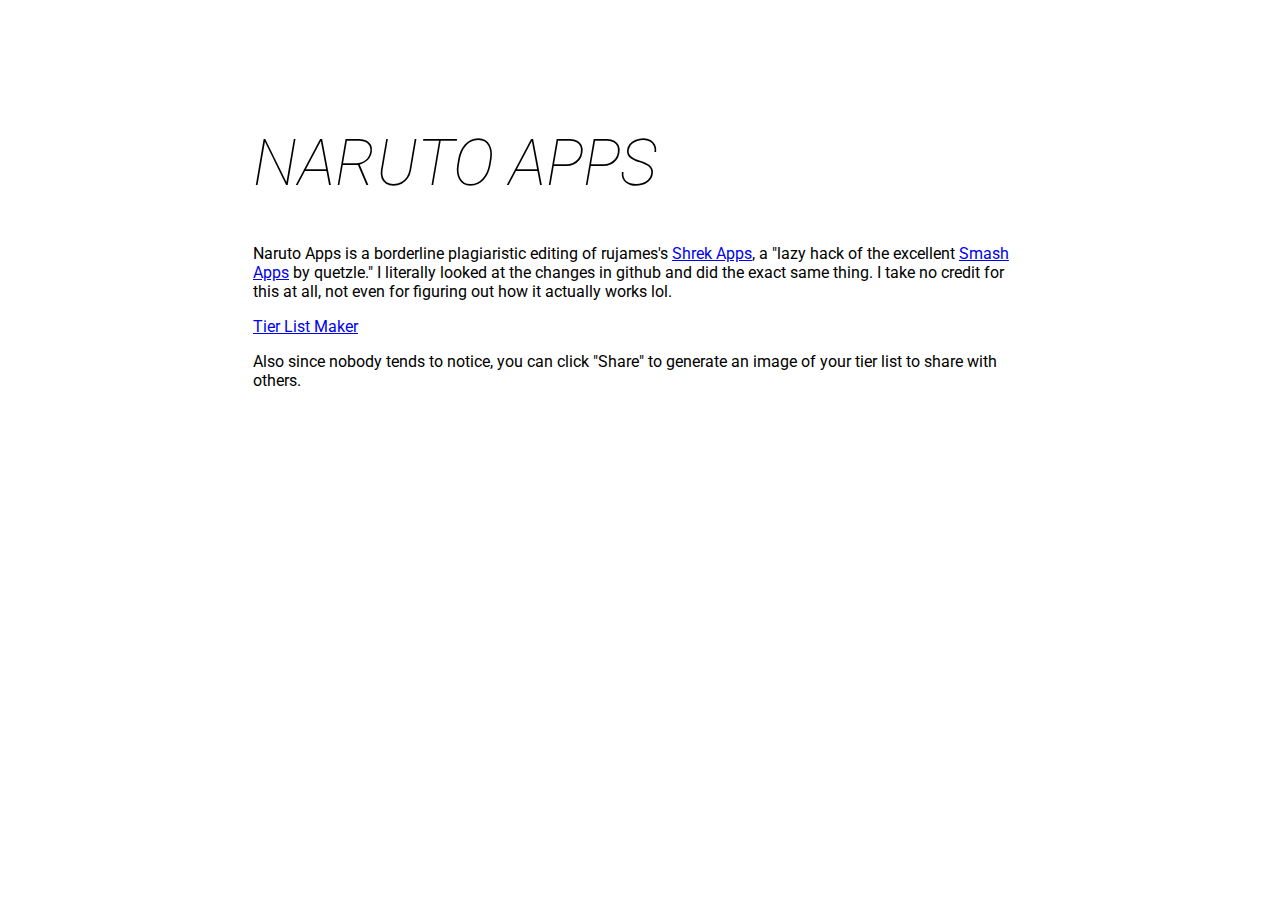
<file: index.html>
<!DOCTYPE html>
<html>
<head>
	  <link rel="icon" type="image/x-icon" href= "icon.png"/>
	<title>Naruto Apps</title>
	<!-- in memoriam: the official color of smash, #dedede -->
	<link href="https://fonts.googleapis.com/css?family=Roboto:400,100italic" rel="stylesheet" type="text/css">
	<style>
		body {
			font-family: 'Roboto', sans-serif;
		}

		#wrap {
			width: 774px;
			margin: 10% auto;
		}

		h1 {
			font-style: italic;
			font-weight: 100;
			font-size: 4em;
		}
	</style>
</head>
<body> <!-- clean for now -->
	<div id="wrap">
		<h1>NARUTO APPS</h1>
		<p>Naruto Apps is a borderline plagiaristic editing of rujames's <a href="https://github.com/rujames/shrek-apps">Shrek Apps</a>, a "lazy hack of the excellent <a href="https://github.com/quetzle/smash-apps">Smash Apps</a> by quetzle." I literally looked at the changes in github and did the exact same thing. I take no credit for this at all, not even for figuring out how it actually works lol.</p>
		<div>
			<a href="tier/">Tier List Maker</a><br>
		</div>
		<p>Also since nobody tends to notice, you can click "Share" to generate an image of your tier list to share with others.</p>
	</div>
</body>
</html>
</file>
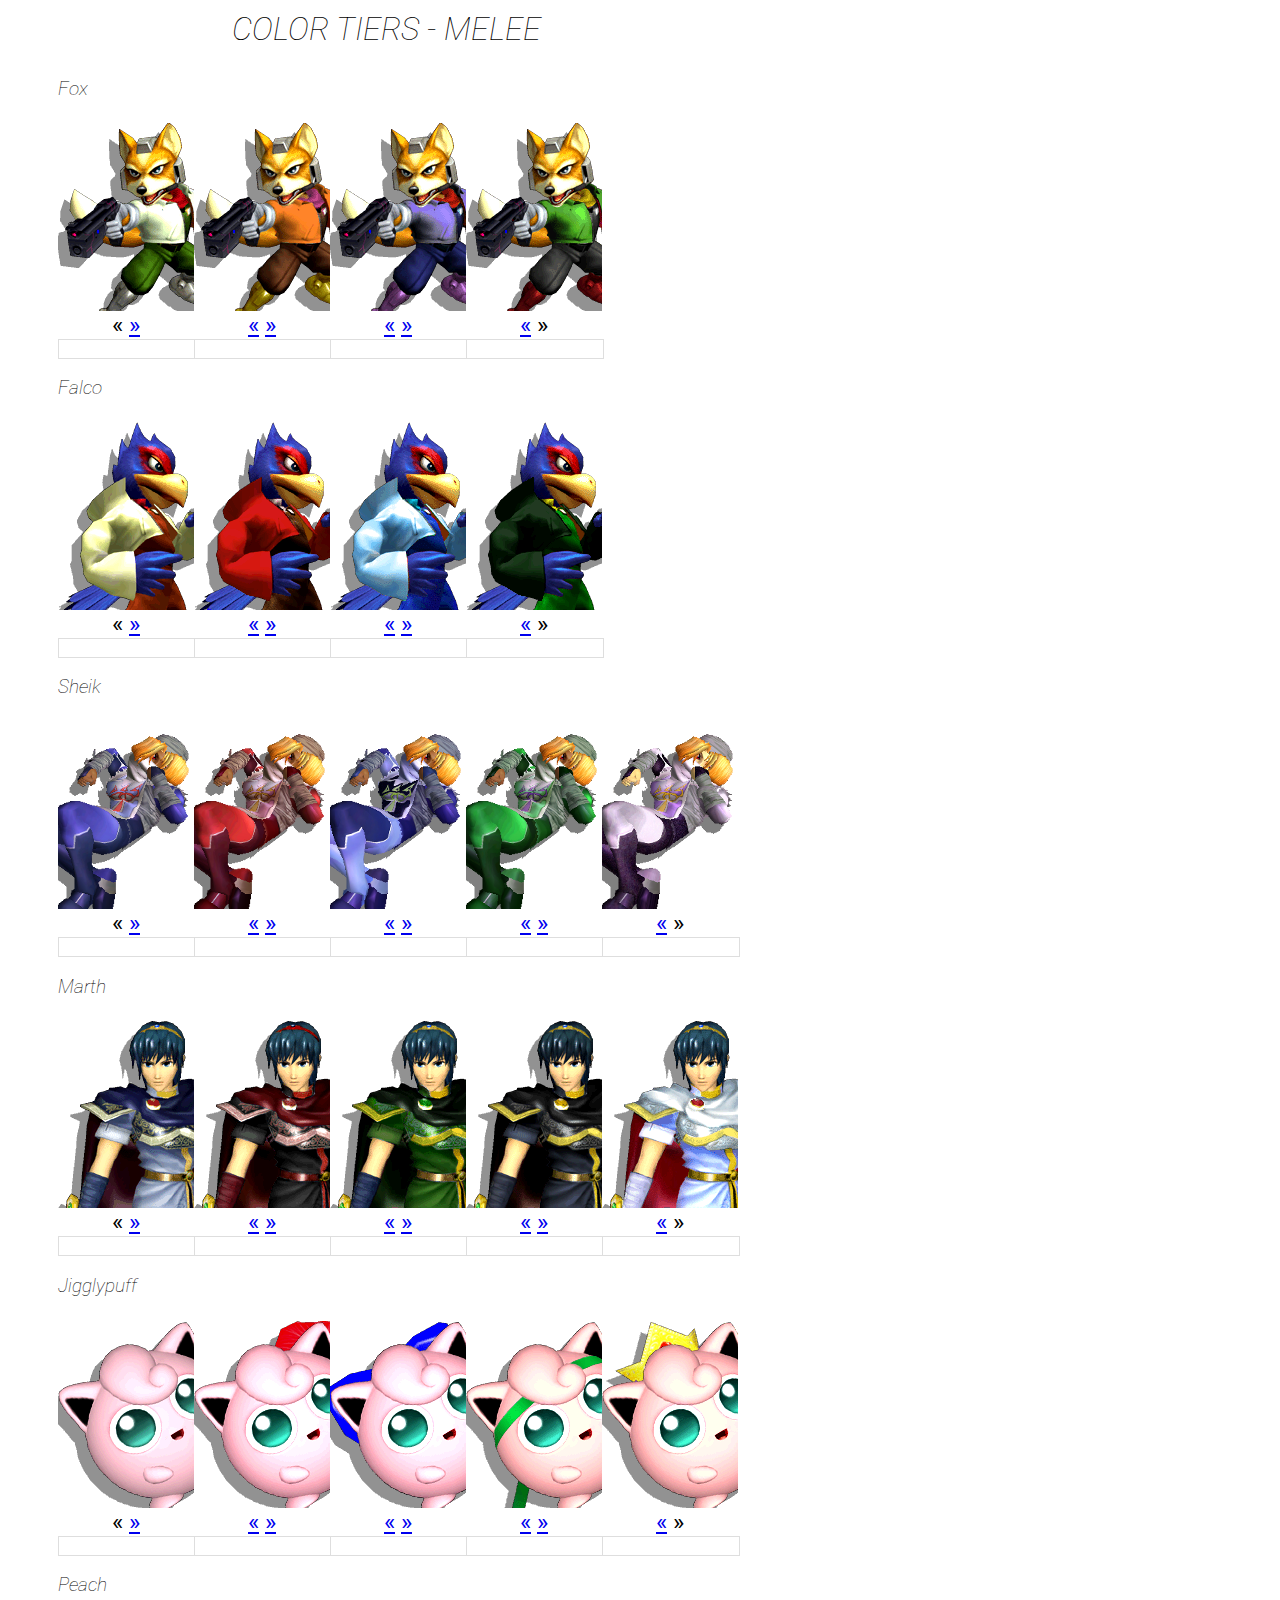
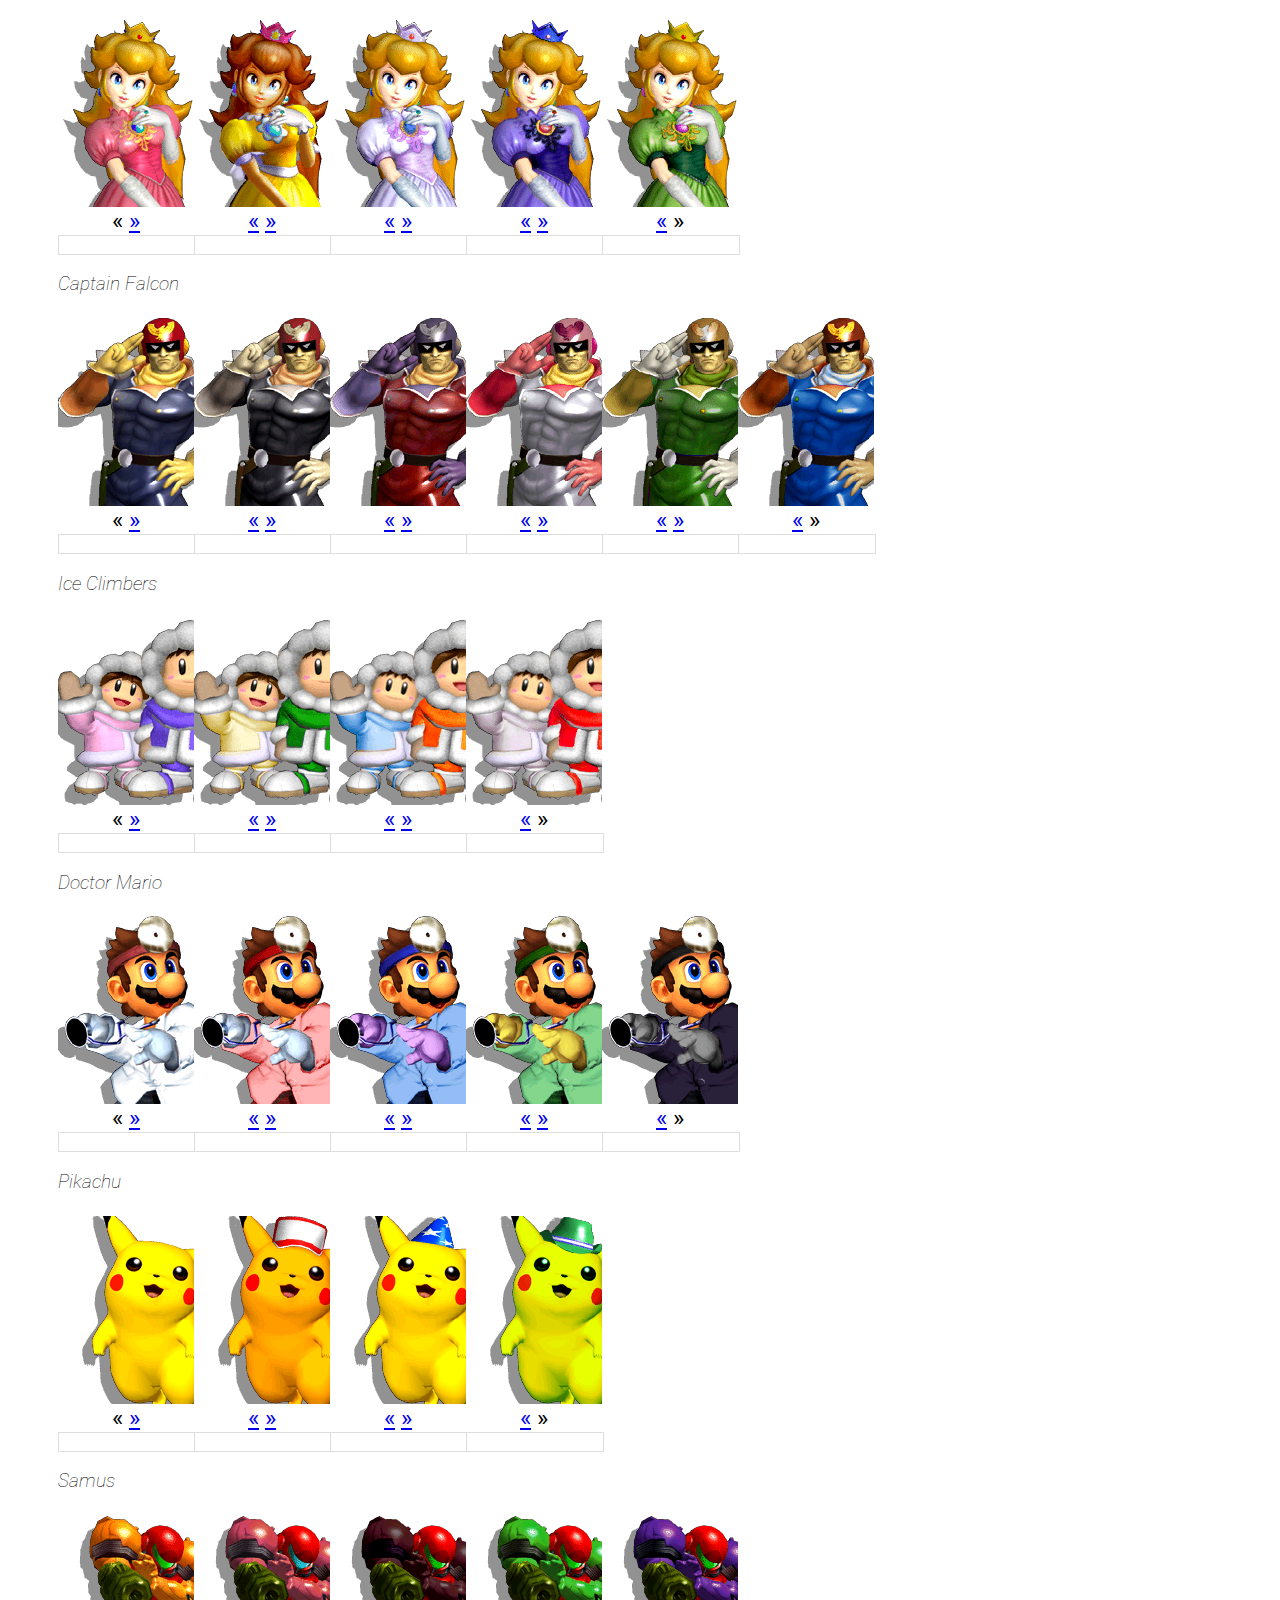
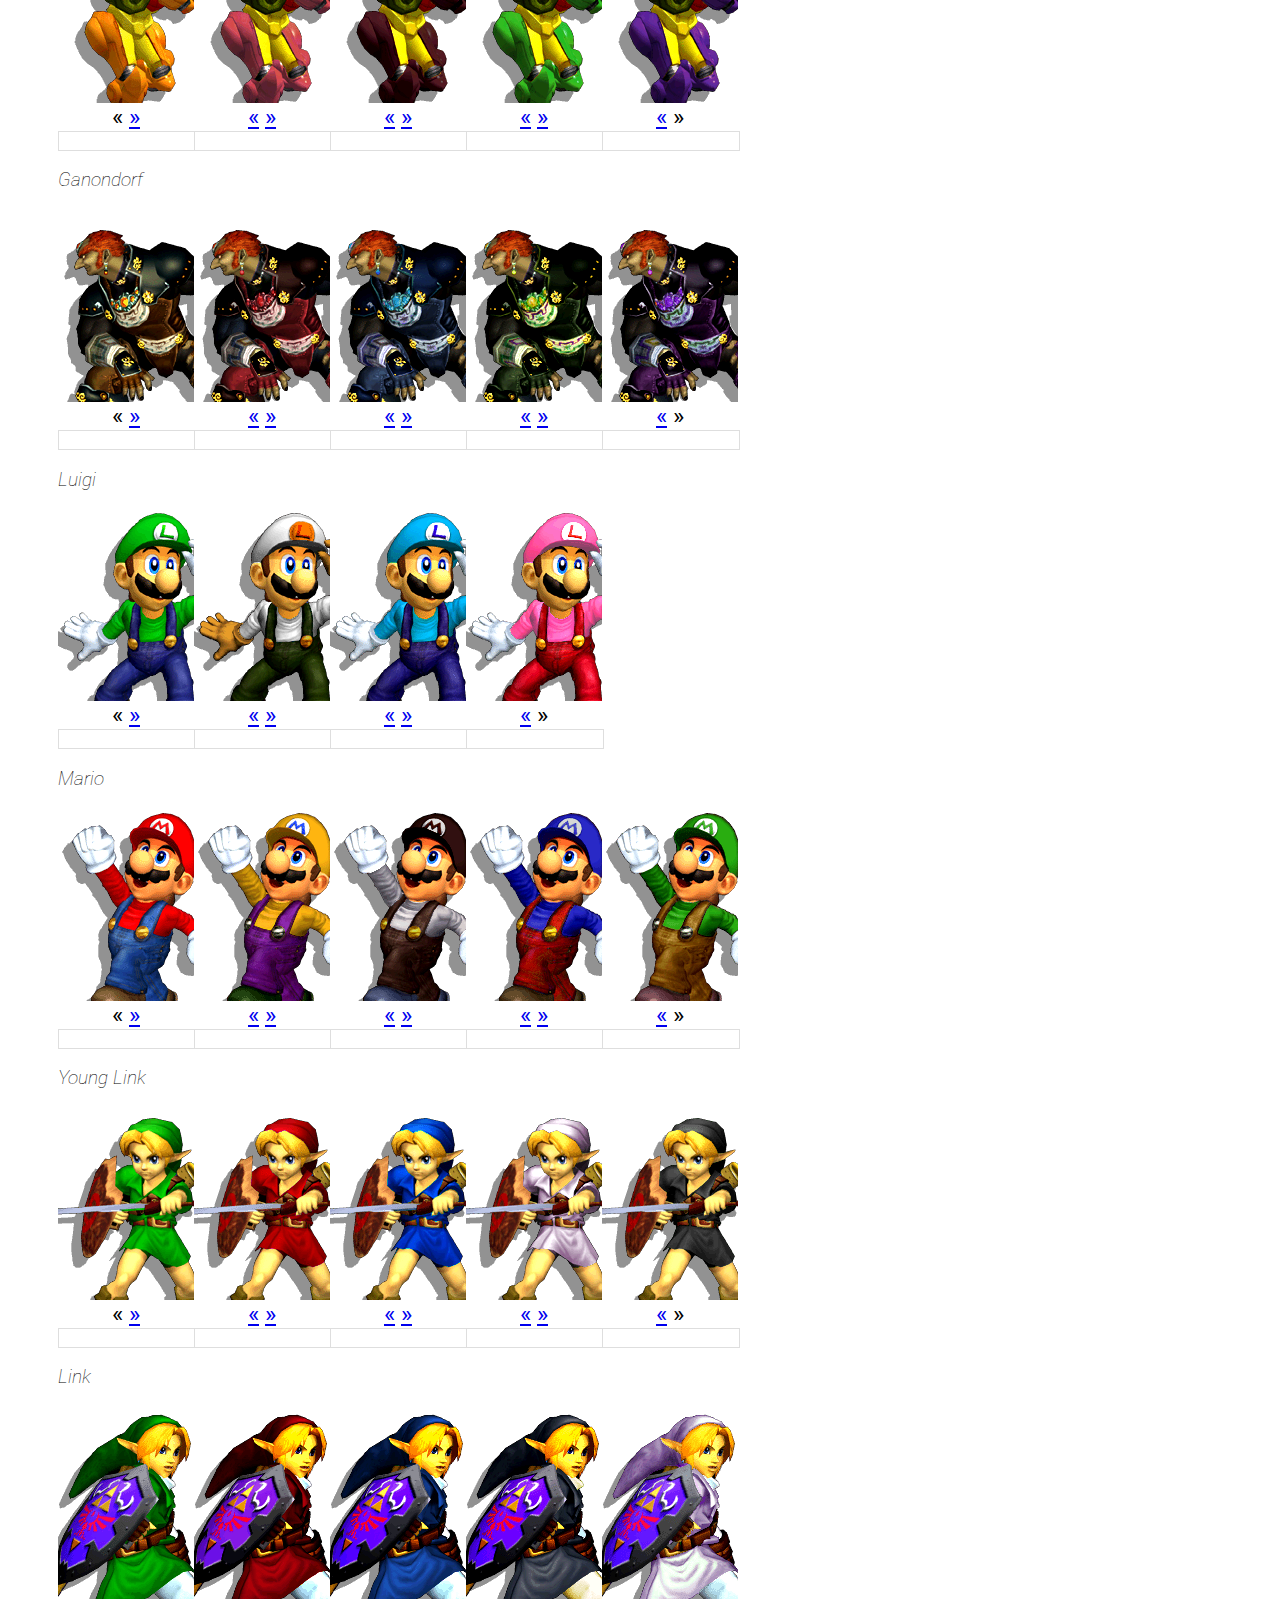
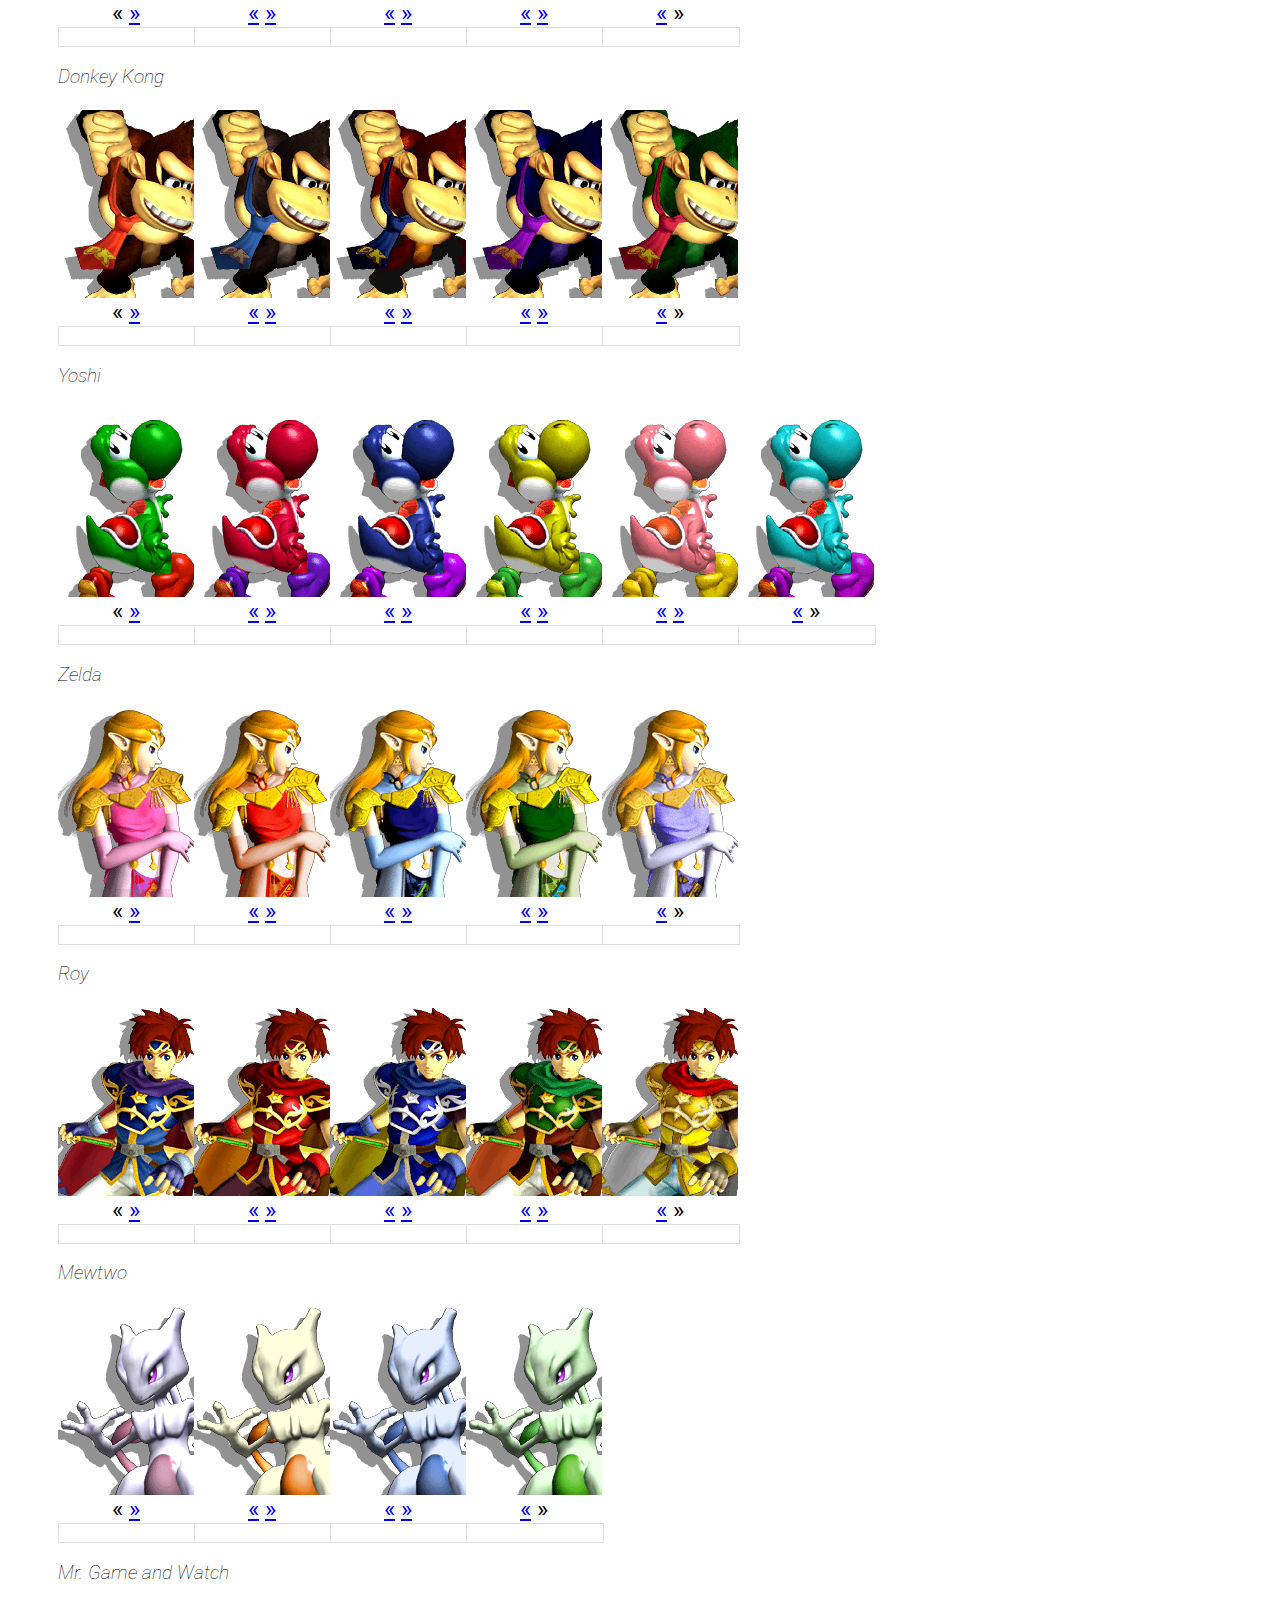
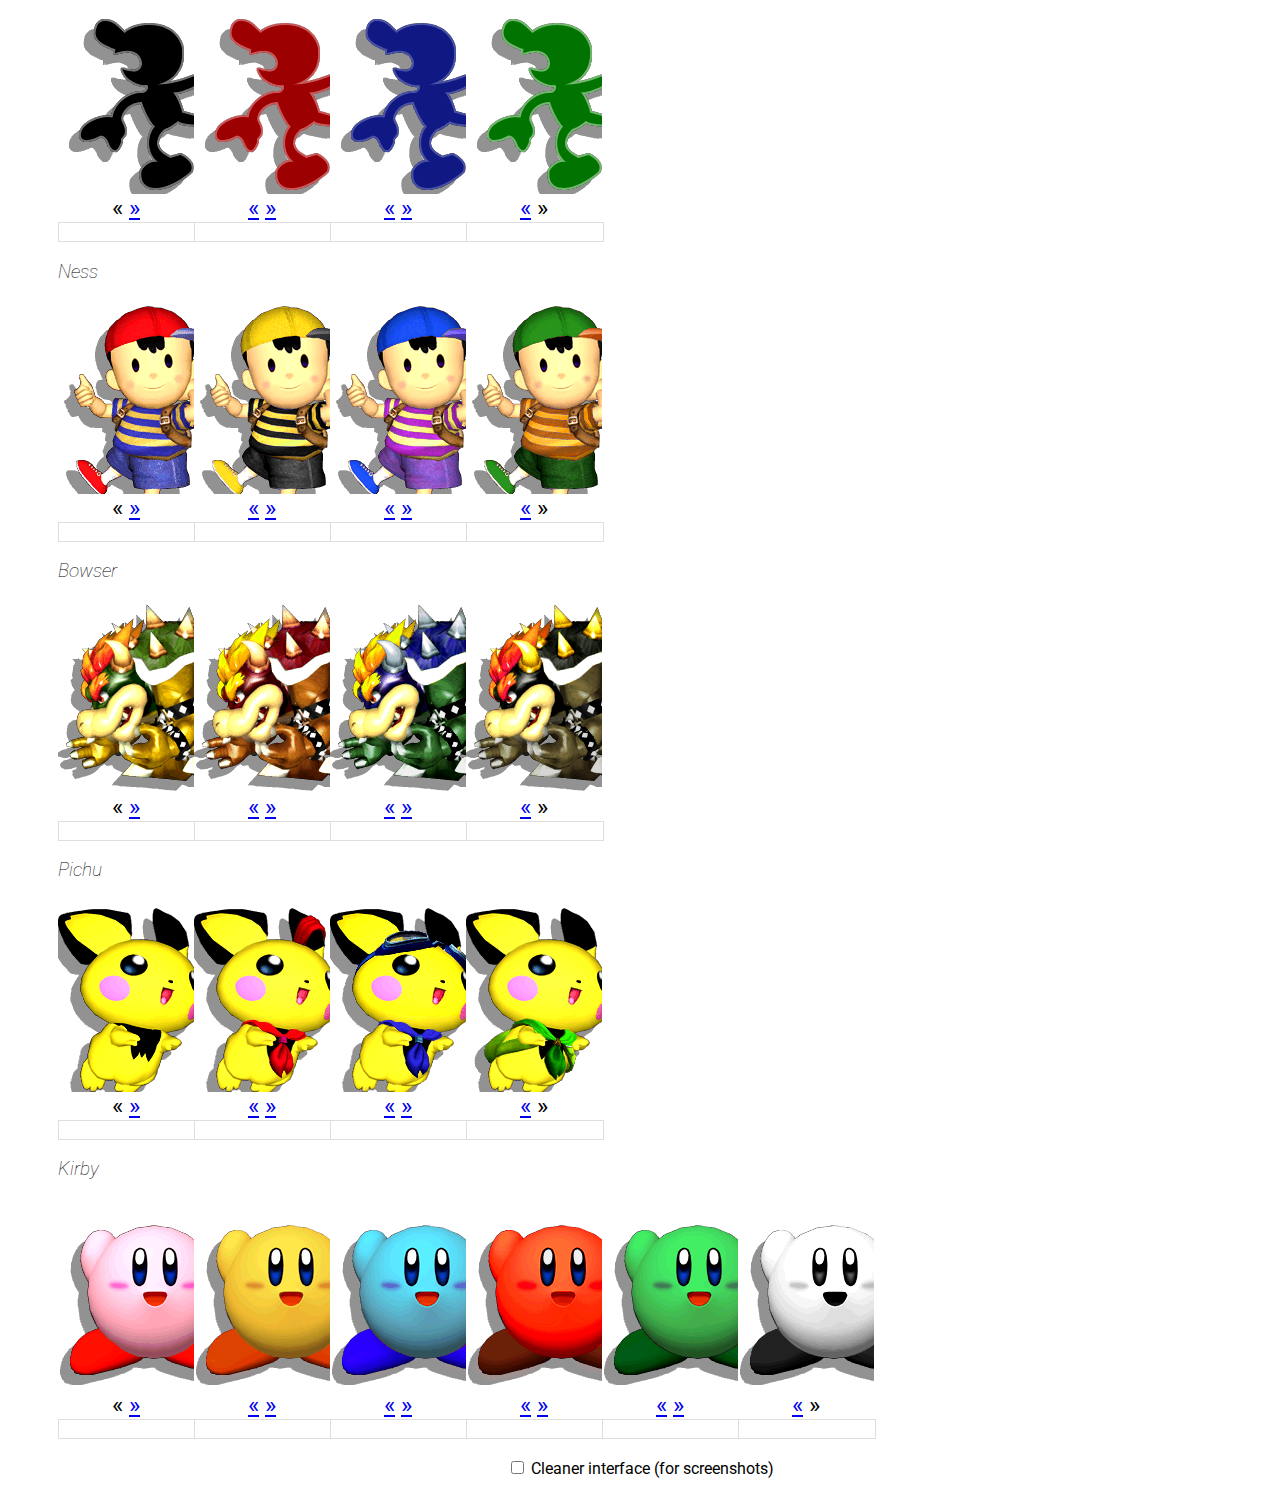
<file: colors/index.htm>
<!doctype html>
<html>
<head>
	<link rel="icon" type="image/x-icon" href= "../icon.png"/>
	<title>Color Tiers - Smash Apps</title>
	<link href="https://fonts.googleapis.com/css?family=Roboto:400,100italic" rel="stylesheet" type="text/css">
    <link href="style.css" rel="stylesheet">
</head>
<body>
	<div class="container">
		<h1>COLOR TIERS - MELEE</h1>

		<div class="col">
			<h3>Fox</h3>
			<div class="row">
				<div class="costume fox0">
					<div class="move">&laquo; <a href="javascript:void();" class="moveRight">&raquo;</a></div><div><input type="text" class="level"></div>
				</div><!--
			 --><div class="costume fox1">
					<div class="move"><a href="javascript:void();" class="moveLeft">&laquo;</a> <a href="javascript:void();" class="moveRight">&raquo;</a></div><div><input type="text" class="level"></div>
				</div><!--
			 --><div class="costume fox2">
					<div class="move"><a href="javascript:void();" class="moveLeft">&laquo;</a> <a href="javascript:void();" class="moveRight">&raquo;</a></div><div><input type="text" class="level"></div>
				</div><!--
			 --><div class="costume fox3">
					<div class="move"><a href="javascript:void();" class="moveLeft">&laquo;</a> &raquo;</div><div><input type="text" class="level"></div>
				</div>
			</div>
			<h3>Falco</h3>
			<div class="row">
				<div class="costume falco0">
					<div class="move">&laquo; <a href="javascript:void();" class="moveRight">&raquo;</a></div><div><input type="text" class="level"></div>
				</div><!--
			 --><div class="costume falco1">
					<div class="move"><a href="javascript:void();" class="moveLeft">&laquo;</a> <a href="javascript:void();" class="moveRight">&raquo;</a></div><div><input type="text" class="level"></div>
				</div><!--
			 --><div class="costume falco2">
					<div class="move"><a href="javascript:void();" class="moveLeft">&laquo;</a> <a href="javascript:void();" class="moveRight">&raquo;</a></div><div><input type="text" class="level"></div>
				</div><!--
			 --><div class="costume falco3">
					<div class="move"><a href="javascript:void();" class="moveLeft">&laquo;</a> &raquo;</div><div><input type="text" class="level"></div>
				</div>
			</div>
			<h3>Sheik</h3>
			<div class="row">
				<div class="costume sheik0">
					<div class="move">&laquo; <a href="javascript:void();" class="moveRight">&raquo;</a></div><div><input type="text" class="level"></div>
				</div><!--
			 --><div class="costume sheik1">
					<div class="move"><a href="javascript:void();" class="moveLeft">&laquo;</a> <a href="javascript:void();" class="moveRight">&raquo;</a></div><div><input type="text" class="level"></div>
				</div><!--
			 --><div class="costume sheik2">
					<div class="move"><a href="javascript:void();" class="moveLeft">&laquo;</a> <a href="javascript:void();" class="moveRight">&raquo;</a></div><div><input type="text" class="level"></div>
				</div><!--
			 --><div class="costume sheik3">
					<div class="move"><a href="javascript:void();" class="moveLeft">&laquo;</a> <a href="javascript:void();" class="moveRight">&raquo;</a></div><div><input type="text" class="level"></div>
				</div><!--
			 --><div class="costume sheik4">
					<div class="move"><a href="javascript:void();" class="moveLeft">&laquo;</a> &raquo;</div><div><input type="text" class="level"></div>
				</div>
			</div>
			<h3>Marth</h3>
			<div class="row">
				<div class="costume marth0">
					<div class="move">&laquo; <a href="javascript:void();" class="moveRight">&raquo;</a></div><div><input type="text" class="level"></div>
				</div><!--
			 --><div class="costume marth1">
					<div class="move"><a href="javascript:void();" class="moveLeft">&laquo;</a> <a href="javascript:void();" class="moveRight">&raquo;</a></div><div><input type="text" class="level"></div>
				</div><!--
			 --><div class="costume marth2">
					<div class="move"><a href="javascript:void();" class="moveLeft">&laquo;</a> <a href="javascript:void();" class="moveRight">&raquo;</a></div><div><input type="text" class="level"></div>
				</div><!--
			 --><div class="costume marth3">
					<div class="move"><a href="javascript:void();" class="moveLeft">&laquo;</a> <a href="javascript:void();" class="moveRight">&raquo;</a></div><div><input type="text" class="level"></div>
				</div><!--
			 --><div class="costume marth4">
					<div class="move"><a href="javascript:void();" class="moveLeft">&laquo;</a> &raquo;</div><div><input type="text" class="level"></div>
				</div>
			</div>
		</div>
		<div class="col">
			<h3>Jigglypuff</h3>
			<div class="row">
				<div class="costume jiggly0">
					<div class="move">&laquo; <a href="javascript:void();" class="moveRight">&raquo;</a></div><div><input type="text" class="level"></div>
				</div><!--
			 --><div class="costume jiggly1">
					<div class="move"><a href="javascript:void();" class="moveLeft">&laquo;</a> <a href="javascript:void();" class="moveRight">&raquo;</a></div><div><input type="text" class="level"></div>
				</div><!--
			 --><div class="costume jiggly2">
					<div class="move"><a href="javascript:void();" class="moveLeft">&laquo;</a> <a href="javascript:void();" class="moveRight">&raquo;</a></div><div><input type="text" class="level"></div>
				</div><!--
			 --><div class="costume jiggly3">
					<div class="move"><a href="javascript:void();" class="moveLeft">&laquo;</a> <a href="javascript:void();" class="moveRight">&raquo;</a></div><div><input type="text" class="level"></div>
				</div><!--
			 --><div class="costume jiggly4">
					<div class="move"><a href="javascript:void();" class="moveLeft">&laquo;</a> &raquo;</div><div><input type="text" class="level"></div>
				</div>
			</div>
			<h3>Peach</h3>
			<div class="row">
				<div class="costume peach0">
					<div class="move">&laquo; <a href="javascript:void();" class="moveRight">&raquo;</a></div><div><input type="text" class="level"></div>
				</div><!--
			 --><div class="costume peach1">
					<div class="move"><a href="javascript:void();" class="moveLeft">&laquo;</a> <a href="javascript:void();" class="moveRight">&raquo;</a></div><div><input type="text" class="level"></div>
				</div><!--
			 --><div class="costume peach2">
					<div class="move"><a href="javascript:void();" class="moveLeft">&laquo;</a> <a href="javascript:void();" class="moveRight">&raquo;</a></div><div><input type="text" class="level"></div>
				</div><!--
			 --><div class="costume peach3">
					<div class="move"><a href="javascript:void();" class="moveLeft">&laquo;</a> <a href="javascript:void();" class="moveRight">&raquo;</a></div><div><input type="text" class="level"></div>
				</div><!--
			 --><div class="costume peach4">
					<div class="move"><a href="javascript:void();" class="moveLeft">&laquo;</a> &raquo;</div><div><input type="text" class="level"></div>
				</div>
			</div>
			<h3>Captain Falcon</h3>
			<div class="row">
				<div class="costume captain0">
					<div class="move">&laquo; <a href="javascript:void();" class="moveRight">&raquo;</a></div><div><input type="text" class="level"></div>
				</div><!--
			 --><div class="costume captain1">
					<div class="move"><a href="javascript:void();" class="moveLeft">&laquo;</a> <a href="javascript:void();" class="moveRight">&raquo;</a></div><div><input type="text" class="level"></div>
				</div><!--
			 --><div class="costume captain2">
					<div class="move"><a href="javascript:void();" class="moveLeft">&laquo;</a> <a href="javascript:void();" class="moveRight">&raquo;</a></div><div><input type="text" class="level"></div>
				</div><!--
			 --><div class="costume captain3">
					<div class="move"><a href="javascript:void();" class="moveLeft">&laquo;</a> <a href="javascript:void();" class="moveRight">&raquo;</a></div><div><input type="text" class="level"></div>
				</div><!--
			 --><div class="costume captain4">
					<div class="move"><a href="javascript:void();" class="moveLeft">&laquo;</a> <a href="javascript:void();" class="moveRight">&raquo;</a></div><div><input type="text" class="level"></div>
				</div><!--
			 --><div class="costume captain5">
					<div class="move"><a href="javascript:void();" class="moveLeft">&laquo;</a> &raquo;</div><div><input type="text" class="level"></div>
				</div>
			</div>
			<h3>Ice Climbers</h3>
			<div class="row">
				<div class="costume icies0">
					<div class="move">&laquo; <a href="javascript:void();" class="moveRight">&raquo;</a></div><div><input type="text" class="level"></div>
				</div><!--
			 --><div class="costume icies1">
					<div class="move"><a href="javascript:void();" class="moveLeft">&laquo;</a> <a href="javascript:void();" class="moveRight">&raquo;</a></div><div><input type="text" class="level"></div>
				</div><!--
			 --><div class="costume icies2">
					<div class="move"><a href="javascript:void();" class="moveLeft">&laquo;</a> <a href="javascript:void();" class="moveRight">&raquo;</a></div><div><input type="text" class="level"></div>
				</div><!--
			 --><div class="costume icies3">
					<div class="move"><a href="javascript:void();" class="moveLeft">&laquo;</a> &raquo;</div><div><input type="text" class="level"></div>
				</div>
			</div>
		</div><!--
	 --><div class="col">
			<h3>Doctor Mario</h3>
			<div class="row">
				<div class="costume doc0">
					<div class="move">&laquo; <a href="javascript:void();" class="moveRight">&raquo;</a></div><div><input type="text" class="level"></div>
				</div><!--
			 --><div class="costume doc1">
					<div class="move"><a href="javascript:void();" class="moveLeft">&laquo;</a> <a href="javascript:void();" class="moveRight">&raquo;</a></div><div><input type="text" class="level"></div>
				</div><!--
			 --><div class="costume doc2">
					<div class="move"><a href="javascript:void();" class="moveLeft">&laquo;</a> <a href="javascript:void();" class="moveRight">&raquo;</a></div><div><input type="text" class="level"></div>
				</div><!--
			 --><div class="costume doc3">
					<div class="move"><a href="javascript:void();" class="moveLeft">&laquo;</a> <a href="javascript:void();" class="moveRight">&raquo;</a></div><div><input type="text" class="level"></div>
				</div><!--
			 --><div class="costume doc4">
					<div class="move"><a href="javascript:void();" class="moveLeft">&laquo;</a> &raquo;</div><div><input type="text" class="level"></div>
				</div>
			</div>
			<h3>Pikachu</h3>
			<div class="row">
				<div class="costume pika0">
					<div class="move">&laquo; <a href="javascript:void();" class="moveRight">&raquo;</a></div><div><input type="text" class="level"></div>
				</div><!--
			 --><div class="costume pika1">
					<div class="move"><a href="javascript:void();" class="moveLeft">&laquo;</a> <a href="javascript:void();" class="moveRight">&raquo;</a></div><div><input type="text" class="level"></div>
				</div><!--
			 --><div class="costume pika2">
					<div class="move"><a href="javascript:void();" class="moveLeft">&laquo;</a> <a href="javascript:void();" class="moveRight">&raquo;</a></div><div><input type="text" class="level"></div>
				</div><!--
			 --><div class="costume pika3">
					<div class="move"><a href="javascript:void();" class="moveLeft">&laquo;</a> &raquo;</div><div><input type="text" class="level"></div>
				</div>
			</div>
			<h3>Samus</h3>
			<div class="row">
				<div class="costume samus0">
					<div class="move">&laquo; <a href="javascript:void();" class="moveRight">&raquo;</a></div><div><input type="text" class="level"></div>
				</div><!--
			 --><div class="costume samus1">
					<div class="move"><a href="javascript:void();" class="moveLeft">&laquo;</a> <a href="javascript:void();" class="moveRight">&raquo;</a></div><div><input type="text" class="level"></div>
				</div><!--
			 --><div class="costume samus2">
					<div class="move"><a href="javascript:void();" class="moveLeft">&laquo;</a> <a href="javascript:void();" class="moveRight">&raquo;</a></div><div><input type="text" class="level"></div>
				</div><!--
			 --><div class="costume samus3">
					<div class="move"><a href="javascript:void();" class="moveLeft">&laquo;</a> <a href="javascript:void();" class="moveRight">&raquo;</a></div><div><input type="text" class="level"></div>
				</div><!--
			 --><div class="costume samus4">
					<div class="move"><a href="javascript:void();" class="moveLeft">&laquo;</a> &raquo;</div><div><input type="text" class="level"></div>
				</div>
			</div>
			<h3>Ganondorf</h3>
			<div class="row">
				<div class="costume ganon0">
					<div class="move">&laquo; <a href="javascript:void();" class="moveRight">&raquo;</a></div><div><input type="text" class="level"></div>
				</div><!--
			 --><div class="costume ganon1">
					<div class="move"><a href="javascript:void();" class="moveLeft">&laquo;</a> <a href="javascript:void();" class="moveRight">&raquo;</a></div><div><input type="text" class="level"></div>
				</div><!--
			 --><div class="costume ganon2">
					<div class="move"><a href="javascript:void();" class="moveLeft">&laquo;</a> <a href="javascript:void();" class="moveRight">&raquo;</a></div><div><input type="text" class="level"></div>
				</div><!--
			 --><div class="costume ganon3">
					<div class="move"><a href="javascript:void();" class="moveLeft">&laquo;</a> <a href="javascript:void();" class="moveRight">&raquo;</a></div><div><input type="text" class="level"></div>
				</div><!--
			 --><div class="costume ganon4">
					<div class="move"><a href="javascript:void();" class="moveLeft">&laquo;</a> &raquo;</div><div><input type="text" class="level"></div>
				</div>
			</div>
		</div>
		<div class="col">
			<h3>Luigi</h3>
			<div class="row">
				<div class="costume luigi0">
					<div class="move">&laquo; <a href="javascript:void();" class="moveRight">&raquo;</a></div><div><input type="text" class="level"></div>
				</div><!--
			 --><div class="costume luigi1">
					<div class="move"><a href="javascript:void();" class="moveLeft">&laquo;</a> <a href="javascript:void();" class="moveRight">&raquo;</a></div><div><input type="text" class="level"></div>
				</div><!--
			 --><div class="costume luigi2">
					<div class="move"><a href="javascript:void();" class="moveLeft">&laquo;</a> <a href="javascript:void();" class="moveRight">&raquo;</a></div><div><input type="text" class="level"></div>
				</div><!--
			 --><div class="costume luigi3">
					<div class="move"><a href="javascript:void();" class="moveLeft">&laquo;</a> &raquo;</div><div><input type="text" class="level"></div>
				</div>
			</div>
			<h3>Mario</h3>
			<div class="row">
				<div class="costume mario0">
					<div class="move">&laquo; <a href="javascript:void();" class="moveRight">&raquo;</a></div><div><input type="text" class="level"></div>
				</div><!--
			 --><div class="costume mario1">
					<div class="move"><a href="javascript:void();" class="moveLeft">&laquo;</a> <a href="javascript:void();" class="moveRight">&raquo;</a></div><div><input type="text" class="level"></div>
				</div><!--
			 --><div class="costume mario2">
					<div class="move"><a href="javascript:void();" class="moveLeft">&laquo;</a> <a href="javascript:void();" class="moveRight">&raquo;</a></div><div><input type="text" class="level"></div>
				</div><!--
			 --><div class="costume mario3">
					<div class="move"><a href="javascript:void();" class="moveLeft">&laquo;</a> <a href="javascript:void();" class="moveRight">&raquo;</a></div><div><input type="text" class="level"></div>
				</div><!--
			 --><div class="costume mario4">
					<div class="move"><a href="javascript:void();" class="moveLeft">&laquo;</a> &raquo;</div><div><input type="text" class="level"></div>
				</div>
			</div>
			<h3>Young Link</h3>
			<div class="row">
				<div class="costume ylink0">
					<div class="move">&laquo; <a href="javascript:void();" class="moveRight">&raquo;</a></div><div><input type="text" class="level"></div>
				</div><!--
			 --><div class="costume ylink1">
					<div class="move"><a href="javascript:void();" class="moveLeft">&laquo;</a> <a href="javascript:void();" class="moveRight">&raquo;</a></div><div><input type="text" class="level"></div>
				</div><!--
			 --><div class="costume ylink2">
					<div class="move"><a href="javascript:void();" class="moveLeft">&laquo;</a> <a href="javascript:void();" class="moveRight">&raquo;</a></div><div><input type="text" class="level"></div>
				</div><!--
			 --><div class="costume ylink3">
					<div class="move"><a href="javascript:void();" class="moveLeft">&laquo;</a> <a href="javascript:void();" class="moveRight">&raquo;</a></div><div><input type="text" class="level"></div>
				</div><!--
			 --><div class="costume ylink4">
					<div class="move"><a href="javascript:void();" class="moveLeft">&laquo;</a> &raquo;</div><div><input type="text" class="level"></div>
				</div>
			</div>
			<h3>Link</h3>
			<div class="row">
				<div class="costume link0">
					<div class="move">&laquo; <a href="javascript:void();" class="moveRight">&raquo;</a></div><div><input type="text" class="level"></div>
				</div><!--
			 --><div class="costume link1">
					<div class="move"><a href="javascript:void();" class="moveLeft">&laquo;</a> <a href="javascript:void();" class="moveRight">&raquo;</a></div><div><input type="text" class="level"></div>
				</div><!--
			 --><div class="costume link2">
					<div class="move"><a href="javascript:void();" class="moveLeft">&laquo;</a> <a href="javascript:void();" class="moveRight">&raquo;</a></div><div><input type="text" class="level"></div>
				</div><!--
			 --><div class="costume link3">
					<div class="move"><a href="javascript:void();" class="moveLeft">&laquo;</a> <a href="javascript:void();" class="moveRight">&raquo;</a></div><div><input type="text" class="level"></div>
				</div><!--
			 --><div class="costume link4">
					<div class="move"><a href="javascript:void();" class="moveLeft">&laquo;</a> &raquo;</div><div><input type="text" class="level"></div>
				</div>
			</div>
		</div><!--
	 --><div class="col">
			<h3>Donkey Kong</h3>
			<div class="row">
				<div class="costume dank0">
					<div class="move">&laquo; <a href="javascript:void();" class="moveRight">&raquo;</a></div><div><input type="text" class="level"></div>
				</div><!--
			 --><div class="costume dank1">
					<div class="move"><a href="javascript:void();" class="moveLeft">&laquo;</a> <a href="javascript:void();" class="moveRight">&raquo;</a></div><div><input type="text" class="level"></div>
				</div><!--
			 --><div class="costume dank2">
					<div class="move"><a href="javascript:void();" class="moveLeft">&laquo;</a> <a href="javascript:void();" class="moveRight">&raquo;</a></div><div><input type="text" class="level"></div>
				</div><!--
			 --><div class="costume dank3">
					<div class="move"><a href="javascript:void();" class="moveLeft">&laquo;</a> <a href="javascript:void();" class="moveRight">&raquo;</a></div><div><input type="text" class="level"></div>
				</div><!--
			 --><div class="costume dank4">
					<div class="move"><a href="javascript:void();" class="moveLeft">&laquo;</a> &raquo;</div><div><input type="text" class="level"></div>
				</div>
			</div>
			<h3>Yoshi</h3>
			<div class="row">
				<div class="costume yoshi0">
					<div class="move">&laquo; <a href="javascript:void();" class="moveRight">&raquo;</a></div><div><input type="text" class="level"></div>
				</div><!--
			 --><div class="costume yoshi1">
					<div class="move"><a href="javascript:void();" class="moveLeft">&laquo;</a> <a href="javascript:void();" class="moveRight">&raquo;</a></div><div><input type="text" class="level"></div>
				</div><!--
			 --><div class="costume yoshi2">
					<div class="move"><a href="javascript:void();" class="moveLeft">&laquo;</a> <a href="javascript:void();" class="moveRight">&raquo;</a></div><div><input type="text" class="level"></div>
				</div><!--
			 --><div class="costume yoshi3">
					<div class="move"><a href="javascript:void();" class="moveLeft">&laquo;</a> <a href="javascript:void();" class="moveRight">&raquo;</a></div><div><input type="text" class="level"></div>
				</div><!--
			 --><div class="costume yoshi4">
					<div class="move"><a href="javascript:void();" class="moveLeft">&laquo;</a> <a href="javascript:void();" class="moveRight">&raquo;</a></div><div><input type="text" class="level"></div>
				</div><!--
			 --><div class="costume yoshi5">
					<div class="move"><a href="javascript:void();" class="moveLeft">&laquo;</a> &raquo;</div><div><input type="text" class="level"></div>
				</div>
			</div>
			<h3>Zelda</h3>
			<div class="row">
				<div class="costume zelda0">
					<div class="move">&laquo; <a href="javascript:void();" class="moveRight">&raquo;</a></div><div><input type="text" class="level"></div>
				</div><!--
			 --><div class="costume zelda1">
					<div class="move"><a href="javascript:void();" class="moveLeft">&laquo;</a> <a href="javascript:void();" class="moveRight">&raquo;</a></div><div><input type="text" class="level"></div>
				</div><!--
			 --><div class="costume zelda2">
					<div class="move"><a href="javascript:void();" class="moveLeft">&laquo;</a> <a href="javascript:void();" class="moveRight">&raquo;</a></div><div><input type="text" class="level"></div>
				</div><!--
			 --><div class="costume zelda3">
					<div class="move"><a href="javascript:void();" class="moveLeft">&laquo;</a> <a href="javascript:void();" class="moveRight">&raquo;</a></div><div><input type="text" class="level"></div>
				</div><!--
			 --><div class="costume zelda4">
					<div class="move"><a href="javascript:void();" class="moveLeft">&laquo;</a> &raquo;</div><div><input type="text" class="level"></div>
				</div>
			</div>
			<h3>Roy</h3>
			<div class="row">
				<div class="costume roy0">
					<div class="move">&laquo; <a href="javascript:void();" class="moveRight">&raquo;</a></div><div><input type="text" class="level"></div>
				</div><!--
			 --><div class="costume roy1">
					<div class="move"><a href="javascript:void();" class="moveLeft">&laquo;</a> <a href="javascript:void();" class="moveRight">&raquo;</a></div><div><input type="text" class="level"></div>
				</div><!--
			 --><div class="costume roy2">
					<div class="move"><a href="javascript:void();" class="moveLeft">&laquo;</a> <a href="javascript:void();" class="moveRight">&raquo;</a></div><div><input type="text" class="level"></div>
				</div><!--
			 --><div class="costume roy3">
					<div class="move"><a href="javascript:void();" class="moveLeft">&laquo;</a> <a href="javascript:void();" class="moveRight">&raquo;</a></div><div><input type="text" class="level"></div>
				</div><!--
			 --><div class="costume roy4">
					<div class="move"><a href="javascript:void();" class="moveLeft">&laquo;</a> &raquo;</div><div><input type="text" class="level"></div>
				</div>
			</div>
		</div>
		<div class="col">
			<h3>Mewtwo</h3>
			<div class="row">
				<div class="costume mewtwo0">
					<div class="move">&laquo; <a href="javascript:void();" class="moveRight">&raquo;</a></div><div><input type="text" class="level"></div>
				</div><!--
			 --><div class="costume mewtwo1">
					<div class="move"><a href="javascript:void();" class="moveLeft">&laquo;</a> <a href="javascript:void();" class="moveRight">&raquo;</a></div><div><input type="text" class="level"></div>
				</div><!--
			 --><div class="costume mewtwo2">
					<div class="move"><a href="javascript:void();" class="moveLeft">&laquo;</a> <a href="javascript:void();" class="moveRight">&raquo;</a></div><div><input type="text" class="level"></div>
				</div><!--
			 --><div class="costume mewtwo3">
					<div class="move"><a href="javascript:void();" class="moveLeft">&laquo;</a> &raquo;</div><div><input type="text" class="level"></div>
				</div>
			</div>
			<h3>Mr. Game and Watch</h3>
			<div class="row">
				<div class="costume gnw0">
					<div class="move">&laquo; <a href="javascript:void();" class="moveRight">&raquo;</a></div><div><input type="text" class="level"></div>
				</div><!--
			 --><div class="costume gnw1">
					<div class="move"><a href="javascript:void();" class="moveLeft">&laquo;</a> <a href="javascript:void();" class="moveRight">&raquo;</a></div><div><input type="text" class="level"></div>
				</div><!--
			 --><div class="costume gnw2">
					<div class="move"><a href="javascript:void();" class="moveLeft">&laquo;</a> <a href="javascript:void();" class="moveRight">&raquo;</a></div><div><input type="text" class="level"></div>
				</div><!--
			 --><div class="costume gnw3">
					<div class="move"><a href="javascript:void();" class="moveLeft">&laquo;</a> &raquo;</div><div><input type="text" class="level"></div>
				</div>
			</div>
			<h3>Ness</h3>
			<div class="row">
				<div class="costume ness0">
					<div class="move">&laquo; <a href="javascript:void();" class="moveRight">&raquo;</a></div><div><input type="text" class="level"></div>
				</div><!--
			 --><div class="costume ness1">
					<div class="move"><a href="javascript:void();" class="moveLeft">&laquo;</a> <a href="javascript:void();" class="moveRight">&raquo;</a></div><div><input type="text" class="level"></div>
				</div><!--
			 --><div class="costume ness2">
					<div class="move"><a href="javascript:void();" class="moveLeft">&laquo;</a> <a href="javascript:void();" class="moveRight">&raquo;</a></div><div><input type="text" class="level"></div>
				</div><!--
			 --><div class="costume ness3">
					<div class="move"><a href="javascript:void();" class="moveLeft">&laquo;</a> &raquo;</div><div><input type="text" class="level"></div>
				</div>
			</div>
			<h3>Bowser</h3>
			<div class="row">
				<div class="costume bowser0">
					<div class="move">&laquo; <a href="javascript:void();" class="moveRight">&raquo;</a></div><div><input type="text" class="level"></div>
				</div><!--
			 --><div class="costume bowser1">
					<div class="move"><a href="javascript:void();" class="moveLeft">&laquo;</a> <a href="javascript:void();" class="moveRight">&raquo;</a></div><div><input type="text" class="level"></div>
				</div><!--
			 --><div class="costume bowser2">
					<div class="move"><a href="javascript:void();" class="moveLeft">&laquo;</a> <a href="javascript:void();" class="moveRight">&raquo;</a></div><div><input type="text" class="level"></div>
				</div><!--
			 --><div class="costume bowser3">
					<div class="move"><a href="javascript:void();" class="moveLeft">&laquo;</a> &raquo;</div><div><input type="text" class="level"></div>
				</div>
			</div>
		</div><!--
	 --><div class="col">
			<h3>Pichu</h3>
			<div class="row">
				<div class="costume pichu0">
					<div class="move">&laquo; <a href="javascript:void();" class="moveRight">&raquo;</a></div><div><input type="text" class="level"></div>
				</div><!--
			 --><div class="costume pichu1">
					<div class="move"><a href="javascript:void();" class="moveLeft">&laquo;</a> <a href="javascript:void();" class="moveRight">&raquo;</a></div><div><input type="text" class="level"></div>
				</div><!--
			 --><div class="costume pichu2">
					<div class="move"><a href="javascript:void();" class="moveLeft">&laquo;</a> <a href="javascript:void();" class="moveRight">&raquo;</a></div><div><input type="text" class="level"></div>
				</div><!--
			 --><div class="costume pichu3">
					<div class="move"><a href="javascript:void();" class="moveLeft">&laquo;</a> &raquo;</div><div><input type="text" class="level"></div>
				</div>
			</div>
		</div>
		<div class="col">
			<h3>Kirby</h3>
			<div class="row">
				<div class="costume kirby0">
					<div class="move">&laquo; <a href="javascript:void();" class="moveRight">&raquo;</a></div><div><input type="text" class="level"></div>
				</div><!--
			 --><div class="costume kirby1">
					<div class="move"><a href="javascript:void();" class="moveLeft">&laquo;</a> <a href="javascript:void();" class="moveRight">&raquo;</a></div><div><input type="text" class="level"></div>
				</div><!--
			 --><div class="costume kirby2">
					<div class="move"><a href="javascript:void();" class="moveLeft">&laquo;</a> <a href="javascript:void();" class="moveRight">&raquo;</a></div><div><input type="text" class="level"></div>
				</div><!--
			 --><div class="costume kirby3">
					<div class="move"><a href="javascript:void();" class="moveLeft">&laquo;</a> <a href="javascript:void();" class="moveRight">&raquo;</a></div><div><input type="text" class="level"></div>
				</div><!--
			 --><div class="costume kirby4">
					<div class="move"><a href="javascript:void();" class="moveLeft">&laquo;</a> <a href="javascript:void();" class="moveRight">&raquo;</a></div><div><input type="text" class="level"></div>
				</div><!--
			 --><div class="costume kirby5">
					<div class="move"><a href="javascript:void();" class="moveLeft">&laquo;</a> &raquo;</div><div><input type="text" class="level"></div>
				</div>
			</div>
		</div>
		<div class="controls"><input type="checkbox" id="show"> Cleaner interface (for screenshots)</div>
	</div>
	<script src="https://ajax.googleapis.com/ajax/libs/jquery/1.11.1/jquery.min.js"></script>
	<script>
		var temp,current,prev,next;

		$(document).ready(function () {
			$(".moveLeft").click(function () {
				current = $(this).parent().parent();
				prev = current.prev();
				temp = current.attr("class");
				current.attr("class", prev.attr("class"));
				prev.attr("class", temp);
			});

			$(".moveRight").click(function () {
				current = $(this).parent().parent();
				next = current.next();
				temp = current.attr("class");
				current.attr("class", next.attr("class"));
				next.attr("class", temp);
			});

			$("#show").click(function () {
				if($("#show").is(":checked")) {
					$("h3").css("display","none");
					$(".move").css("display","none");
					$(".level").css("margin-top", "188px");
				} else {
					$("h3").css("display","block");
					$(".move").css("display","block");
					$(".level").css("margin-top", "16px");
				}
			});

			$(".level").change(function () {
				levelVal = $(this).val();
				if (levelVal == "S")
					$(this).attr("class","tier1 level");
				else if (levelVal == "A")
					$(this).attr("class","tier2 level");
				else if (levelVal == "B")
					$(this).attr("class","tier3 level");
				else if (levelVal == "C")
					$(this).attr("class","tier4 level");
				else if (levelVal == "D")
					$(this).attr("class","tier5 level");
				else if (levelVal == "E")
					$(this).attr("class","tier6 level");
				else if (levelVal == "F")
					$(this).attr("class","tier7 level");
				else
					$(this).attr("class","level");
			});
		});
	</script>
</body>
</html>
</file>
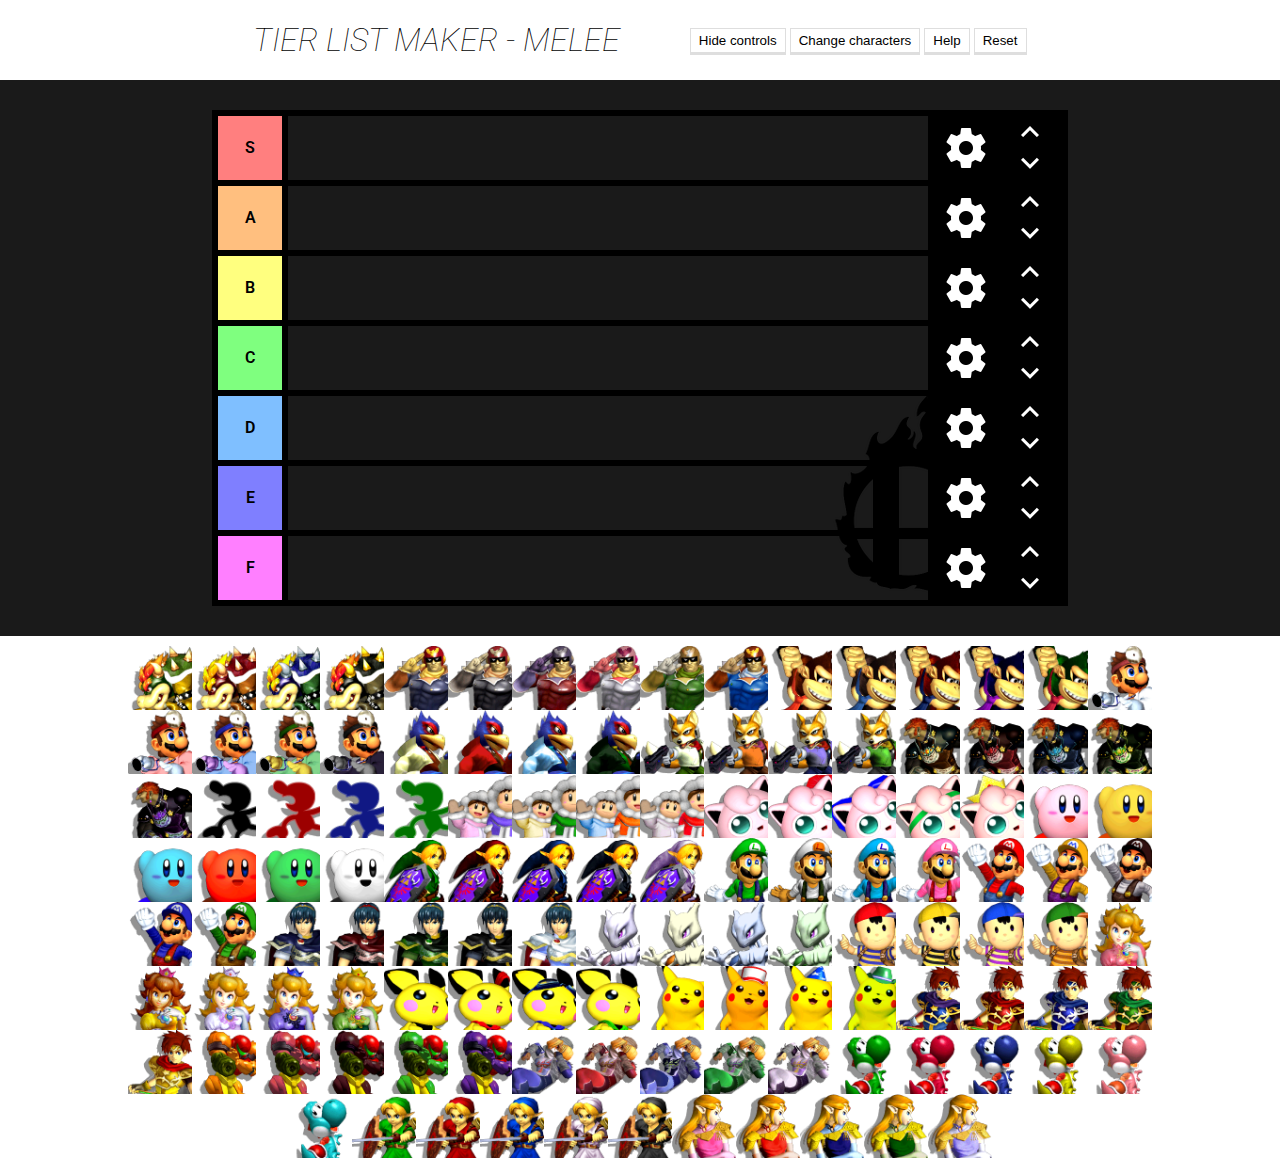
<file: colortiers/index.html>
<!doctype html>
<html>
<head>
	<link rel="icon" type="image/x-icon" href= "../icon.png"/>
	<title>Color Tier List Maker - Smash Apps</title>
	<link href="https://fonts.googleapis.com/css?family=Roboto:400,100italic" rel="stylesheet" type="text/css">
	<link href="newstyle.css" rel="stylesheet">
	<link href="dragula.min.css" rel="stylesheet">
</head>
<body>
	<div id="controls">
		<h1>TIER LIST MAKER - <span>neat</span></h1>
		<div id="buttons">
			<button id="hidebuttons">Hide controls</button>
			<button id="characters">Change characters</button>
			<button id="help">Help</button>
			<button id="reset">Reset</button>
		</div>
	</div>
	
	<div id="tablewrap"><table><tbody>
		<tr>
			<td class="labelHolder" contenteditable="true"><span class="label">S</span></td>
			<td><div class="tier sort" id="rows"></div></td>
			<td><div id="settings"></div><div id="moveButtons"><div id="moveUp"></div><div id="moveDown"></div></div></td>
		</tr>
		<tr>
			<td class="labelHolder" contenteditable="true"><span class="label">A</span></td>
			<td><div class="tier sort" id="rows"></div></td>
			<td><div id="settings"></div><div id="moveButtons"><div id="moveUp"></div><div id="moveDown"></div></div></td>
		</tr>
		<tr>
			<td class="labelHolder" contenteditable="true"><span class="label">B</span></td>
			<td><div class="tier sort" id="rows"></div></td>
			<td><div id="settings"></div><div id="moveButtons"><div id="moveUp"></div><div id="moveDown"></div></div></td>
		</tr>
		<tr>
			<td class="labelHolder" contenteditable="true"><span class="label">C</span></td>
			<td><div class="tier sort" id="rows"></div></td>
			<td><div id="settings"></div><div id="moveButtons"><div id="moveUp"></div><div id="moveDown"></div></div></td>
		</tr>
		<tr>
			<td class="labelHolder" contenteditable="true"><span class="label">D</span></td>
			<td><div class="tier sort" id="rows"></div></td>
			<td><div id="settings"></div><div id="moveButtons"><div id="moveUp"></div><div id="moveDown"></div></div></td>
		</tr>
		<tr>
			<td class="labelHolder" contenteditable="true"><span class="label">E</span></td>
			<td><div class="tier sort" id="rows"></div></td>
			<td><div id="settings"></div><div id="moveButtons"><div id="moveUp"></div><div id="moveDown"></div></div></td>
		</tr>
		<tr>
			<td class="labelHolder" contenteditable="true"><span class="label">F</span></td>
			<td><div class="tier sort" id="rows"></div></td>
			<td><div id="settings"></div><div id="moveButtons"><div id="moveUp"></div><div id="moveDown"></div></div></td>
		</tr>
	</tbody></table>
	</div>
	
	<div id="char" class="sort">
		<div>If no characters are loaded here, choose a game by clicking the "Change game" button above.</div>
	</div>
	
	<div id="overlay">
		<div id="modalWrapper">
			<div id="modal">
				<h1>SETTINGS</h1>
				<span id="close"></span>
				<p>Choose label color:</p>
				<div id="colorselect"><span style="background:#FF7F7F"></span><span style="background:#FFBF7F"></span><span style="background:#FFDF7F"></span><span style="background:#FFFF7F"></span><span style="background:#BFFF7F"></span><span style="background:#7FFF7F"></span><span style="background:#7FFFFF"></span><span style="background:#7FBFFF"></span><span style="background:#7F7FFF"></span><span style="background:#FF7FFF"></span><span style="background:#BF7FBF"></span><span style="background:#3B3B3B"></span><span style="background:#858585"></span><span style="background:#CFCFCF"></span><span style="background:#F7F7F7"></span></div>
				<p>Label name:</p><textarea id="labelName"></textarea>
				<p>Row functions:</p>
				<p><button id="deleteRow">Delete row</button> <button id="clearRow">Clear row</button></p>
				<p><button id="addRowUp">Add row above</button> <button id="addRowBelow">Add row below</button></p>
			</div>
			<div id="charChange">
				<h1>CHANGE CHARACTERS</h1>
				<span id="close"></span>
				<div id="checklist"><div></div></div>
				<p><strong>Hiding characters will remove them from your tierlist!</strong> Do not click unless you are sure you want to change! You cannot undo this.</p>
			</div>
			<div id="helpMenu">
				<h1>HELP</h1>
				<span id="close"></span>
				<p>This is like the <a href="../tier">Smash Tier List Maker</a>, but with every color in the game instead.</p>
				<p><strong>Right now, only Melee is supported.</strong> You can modify the characters that will be displayed by clicking on the "Change characters" button and checking off the boxes.</p>
				<p><strong>To take a screenshot,</strong> you can click the "Hide controls" button to make the list look cleaner. Then, use a screenshot tool such as Snipping Tool on Windows to take a screenshot. Unfortunately, the built-in screenshot feature had to be removed as it wasn't working in this version of the tier list maker.</p>
				<p>There is a gear next to each tier in the tierlist. (If you don't see this gear, click on the "Show controls" button in the top bar. If this doesn't work, <a href="https://www.reddit.com/message/compose?to=Buizbuiz&subject=Smash%20Tier%20List%20Maker">message /u/Buizbuiz on reddit</a>.) If you click on it, you can <strong>change the color of the tier label, add rows, delete the row, or remove all of the characters currently in the row.</strong></p>
				<p>Next to the gear are 2 arrows, pointed up and down. Clicking these will let you <strong>move a tier up and down a level</strong>.</p>
				<p><strong>You can change the name of the tier.</strong> Click on the tier label, you can type in there. If this doesn't work, you can change it in the textbox in the corresponding settings menu.</p>
				<p>If you want to <strong>completely start over</strong>, refresh the page or click the "Reset" button at the top of the page.</a>
			</div>
			<div id="screenshotShow">
				<span id="close"></span>
				<p>Your image should appear above. You can copy or save this image. Try uploading it to an image hosting website such as <a href="http://imgur.com">Imgur</a>. Alternatively, copy the code below to share an editable version of your tierlist. Just paste a code into the box below and click "Run code" to access it.</p>
			<textarea id="exportcode" cols="30" rows="8"></textarea><div><button id="runCode">Run code</button></div>
		</div>
	</div>
	<script src="https://ajax.googleapis.com/ajax/libs/jquery/1.11.1/jquery.min.js"></script>
	<script src="dragula.min.js"></script>
	<script>
		dragula({
			isContainer: function (el) {
				return el.classList.contains('sort');
			}
		}).on("drop", function() {
			localStorage.setItem("TierListMakerCode",toCode());
		});
		
		// character images
		var singleChar = "<div class='character'></div>";
		var singleCheckWrap = "<div class='characterCheckWrap'></div>";
		var gameMelee = [	["melee", 0, ""],
							["bowser", 3, "Bowser"],
							["captain", 5, "C. Falcon"],
							["dk", 4, "DK"],
							["doc", 4, "Dr. Mario"],
							["falco", 3, "Falco"],
							["fox", 3, "Fox"],
							["ganon", 4, "Ganondorf"],
							["gnw", 3, "Mr. G&W"],
							["icies", 3, "Ice Climbers"],
							["jiggly", 4, "Jigglypuff"],
							["kirby", 5, "Kirby"],
							["link", 4, "Link"],
							["luigi", 3, "Luigi"],
							["mario", 4, "Mario"],
							["marth", 4, "Marth"],
							["mewtwo", 3, "Mewtwo"],
							["ness", 3, "Ness"],
							["peach", 4, "Peach"],
							["pichu", 3, "Pichu"],
							["pika", 3, "Pikachu"],
							["roy", 4, "Roy"],
							["samus", 4, "Samus"],
							["sheik", 4, "Sheik"],
							["yoshi", 5, "Yoshi"],
							["ylink", 4, "Young Link"],
							["zelda", 4, "Zelda"] ];
		
		var singleTier = "<tr><td class='labelHolder' contenteditable='true' style='background-color:#FFFF7F'><span class='label'>NEW</span></td><td><div class='tier sort' id='rows'><div class='hiddenkid'></div></div></td><td><div id='settings'></div><div id='moveButtons'><div id='moveUp'></div><div id='moveDown'></div></div></td></tr>";
		
		var screenshotMode = false;
		var colors = ["#FF7F7F","#FFBF7F","#FFDF7F","#FFFF7F","#BFFF7F","#7FFF7F","#7FFFFF","#7FBFFF","#7F7FFF","#FF7FFF","#BF7FBF","#3B3B3A","#858585","#CFCFCF","#F7F7F7"];
		// first is the row in the table of the tier, second is the index of its color
		var tierDefaults = [ [$("tr:nth-of-type(1)"), 0],
					  [$("tr:nth-of-type(2)"), 1],
					  [$("tr:nth-of-type(3)"), 3],
					  [$("tr:nth-of-type(4)"), 5],
					  [$("tr:nth-of-type(5)"), 7],
					  [$("tr:nth-of-type(6)"), 8],
					  [$("tr:nth-of-type(7)"), 9] ];
		var tier = []; // format: [element, color id]
		var tierlist = [];
		var currentTier; // i mean come on!
		var tempTier;
		var tierIndex;
		var currentColor;
		var colorIndex;
		var currentGame;
		var currentGameChars = gameMelee;
		var characters;
		var characterId;
					  
		for (var i = 0; i < tierDefaults.length; i++) {
			tierDefaults[i][0].find(".labelHolder").css("background",colors[tierDefaults[i][1]]);
		}
			
		$(document).on("click", "#settings", function() { // open settings modal
			currentTier = $(this).parent().parent();
			currentColor = currentTier.find(".labelHolder").css("background-color");
			$("textarea").val(currentTier.find(".labelHolder").text());
			colorIndex = colors.indexOf(rgb2hex(currentColor).toUpperCase());
			tier = [currentTier, colorIndex];
			console.log(tier);
			for (var i = 0; i < $("#modal span").length; i++) {
				$("#modal span:nth-of-type("+(i+1)+")").attr("class","nope");
			}
			$("#modal span:nth-of-type("+(colorIndex+1)+")").attr("class","selected");
			$("#modal").css("display","block");
			$("#overlay").css("opacity", 1);
			$("#overlay").css("visibility", "visible");
			$("#modal").css("top",alignPopup($("#modal")));
		});
		
		$(document).on("click", "#characters", function() { // open game changer modal
			$("#charChange").css("display","block");
			$("#overlay").css("opacity", 1);
			$("#overlay").css("visibility", "visible");
			$("#charChange").css("top",alignPopup($("#charChange")));
		});
		
		$(document).on("click", "#help", function() { // open help modal
			$("#helpMenu").css("display","block");
			$("#overlay").css("opacity", 1);
			$("#overlay").css("visibility", "visible");
			$("#helpMenu").css("top",alignPopup($("#helpMenu")));
		});
		
		$(document).on("click", "#colorselect span", function() { // change row label
			for (var i = 0; i < $("#modal span").length; i++) {
				$("#modal span:nth-of-type("+(i+1)+")").attr("class","nope");
			}
			$(this).attr("class","selected");
			currentTier.find(".labelHolder").css("background-color",$(this).css("background-color"));
			updateTiers();
		});
		
		$(document).on("click", ".characterCheck", function() { // add/remove character
			characterId = parseInt($(this).attr("id"));
			if($(this).is(":checked")) {
				for (var k = 0; k <= currentGameChars[characterId][1]; k++) {
					$("#char div:last-child").after(singleChar);
					$("#char div:last-child").css("background-image","url(img/"+currentGame+"/"+currentGameChars[characterId][0]+k+".png)");
					$("#char div:last-child").attr("id",characterId);
				}
			} else {
				$(".character[id="+characterId+"]").each( function() {
					$(this).remove();
				});
			}
		});
			
		$(document).on("click", function(e) {
			clicked = e.target.id;
			if(clicked == "overlay" || clicked == "modalWrapper" || clicked == "close") { // close modals
				$("#overlay").css("opacity", 0);
				$("#overlay").css("visibility", "hidden");
				$("#modal").css("display", "none");
				$("#charChange").css("display", "none");
				$("#helpMenu").css("display", "none");
				$("#screenshotShow").css("display", "none");
			} else if(clicked == "screenshot") { // take a screenshot
				$("#exportcode").val(toCode());
				$("#modal").css("display", "none");
				$("#charChange").css("display", "none");
				$("#helpMenu").css("display", "none");
				$("#screenshotShow canvas").remove();
				$("#screenshotShow").css("display","block");
				$("#overlay").css("opacity", 1);
				$("#overlay").css("visibility", "visible");
				$("td:last-of-type").css("display","none");
				html2canvas($("table"), {
				  onrendered: function(canvas) {
					$("#screenshotShow span").after(canvas);
					$("td:last-of-type").css("display","table-cell");
					$("#screenshotShow").css("top",alignPopup($("#screenshotShow")));
				  }
				});
			} else if(clicked == "hidebuttons") { // hide the buttons
				if (screenshotMode) {
					$("td:last-of-type").css("display","table-cell");
					$("#hidebuttons").text("Hide controls");
					screenshotMode = false;
				} else {
					$("td:last-of-type").css("display","none");
					$("#hidebuttons").text("Show controls");
					screenshotMode = true;
				}
			} else if(clicked == "clearRow") { // put characters in this row back into the box
				for(var i = 0; i < currentTier.find("#rows div").length; i++) {
					$("#char div:last-child").after(currentTier.find("#rows div"));
				}
			} else if(clicked == "deleteRow") { // delete this row
				for(var i = 0; i < currentTier.find("#rows div").length; i++) {
					$("#char div:last-child").after(currentTier.find("#rows div"));
				}
				currentTier.remove();
				updateTiers();
				$("#overlay").css("opacity", 0);
				$("#overlay").css("visibility", "hidden");
				$("#modal").css("display", "none");
			} else if (clicked == "addRowUp") { // add a row on top of the current row
				$("tr:nth-of-type("+($("tr").index(currentTier)+1)+")").before(singleTier);
				updateTiers();
			} else if (clicked == "addRowBelow") { // add a row below the current row
				$("tr:nth-of-type("+($("tr").index(currentTier)+1)+")").after(singleTier);
				updateTiers();
			} else if (clicked == "moveUp") { // move the row above the row above it
				currentTier = $(e.target).closest("tr");
				if (currentTier.prev("tr").length != 0)
					currentTier.insertBefore(currentTier.prev("tr"));
			} else if (clicked == "moveDown") { // move the row below the row below it
				currentTier = $(e.target).closest("tr");
				if (currentTier.next("tr").length != 0)
					currentTier.insertAfter(currentTier.next("tr"));
			} else if (clicked == "runCode") {
				loadCode($("#exportcode").val());
			} else if (clicked == "reset") {
				changeGame(currentGameChars);
			} 
		});
		
		$("#labelName").bind("input propertychange", function() {
			currentTier.find(".label").html($("#labelName").val().replace(/\n/g, "<br>"));
		});
		
		// http://stackoverflow.com/a/3971432 thanks Zack Katz :D
		function rgb2hex(rgb) {
			rgb = rgb.match(/^rgba?\((\d+),\s*(\d+),\s*(\d+)(?:,\s*(\d+))?\)$/);
			function hex(x) {
				return ("0" + parseInt(x).toString(16)).slice(-2);
			}
			return "#" + hex(rgb[1]) + hex(rgb[2]) + hex(rgb[3]);
		}
		
		function updateTiers() {
			tierlist = [];
			tempTier = currentTier;
			for (var i = 0; i < $("tr").length; i++) {
				currentTier = $("tr:nth-of-type("+(i+1)+")");
				currentColor = currentTier.find(".labelHolder").css("background-color"); // returns in rgb format, have to convert to hex
				tier[0] = currentTier;
				tier[1] = colors.indexOf(rgb2hex(currentColor).toUpperCase());
				console.log(tier);
				tierlist.push(tier);
			}
			currentTier = tempTier;
			console.log(tierlist);
		}
		
		function changeGame(game) {
			currentGameChars = [];
			currentGameChars = game;
			currentGame = game[0][0];
			$(".character").each( function() {
				$(this).remove();
			});
			$(".characterCheckWrap").each( function() {
				$(this).remove();
			});
			for (var i = 1; i < game.length; i++) {
				for (var k = 0; k <= game[i][1]; k++) {
					$("#char div:last-child").after(singleChar);
					$("#char div:last-child").css("background-image","url(img/"+currentGame+"/"+game[i][0]+k+".png)");
					$("#char div:last-child").attr("id",i);
				}
				$("#checklist div:last-child").after(singleCheckWrap);
				$("#checklist div:last-child").html(game[i][2]+": <input type='checkbox' class='characterCheck' id='"+i+"' checked>");
			}
			$("h1 span").text(currentGame);
			updateTiers();
		}
		
		function toCode() { // format game==label|color|char1|char2|...==label|color|char1|char2|...==...
			var codeColors = [], labels = [], currentChars = [], shareCode = "";
			characters = [];
			$("tr").each( function() {
				currentChars = [];
				labels.push($(this).find(".label").html());
				codeColors.push(colors.indexOf(rgb2hex($(this).find(".labelHolder").css("background-color")).toUpperCase()));
				$(this).find(".character").each( function() {
					currentChars.push($(this).attr("id"));
				});
				characters.push(currentChars);
			});
			shareCode += currentGame + "==";
			for (var i = 0; i < labels.length; i++) {
				shareCode += labels[i] +"|"+ codeColors[i];
				if (characters[i].length != 0)
					shareCode += "|";
				for (var c = 0; c < characters[i].length; c++) {
					shareCode += characters[i][c];
					if (c != characters[i].length-1)
						shareCode += "|";
				}
				if (i != labels.length-1)
					shareCode += "==";
			}
			console.log(shareCode);
			return shareCode;
		}
		
		function loadCode(code) {
			var codeSplit = [], tempTier = [], processedCode = [];
			codeSplit = code.split("==");
			for (var i = 0; i < codeSplit.length; i++) {
				tempTier = codeSplit[i].split("|");
				for (var c = 1; c < tempTier.length; c++)
					tempTier[c] = Number(tempTier[c]);
				processedCode[i] = tempTier;
			}
			$("tr").each( function() {
				$(this).remove();
			});
			console.log(processedCode);
			switch(processedCode[0][0]) {
				case "64": changeGame(game64);break;
				case "melee": changeGame(gameMelee);break;
				case "brawl": changeGame(gameBrawl);break;
				case "pm": changeGame(gamePM);break;
				case "ssb4": changeGame(gameSmash4);break;
				case "sfv": changeGame(gameSFV);break;
				case "ggrev": changeGame(gameGGREV);break;
			}
			for (var i = 1; i < processedCode.length; i++) {
				$("tbody").append(singleTier);
				$("tr:last-of-type").find(".labelHolder").css("background-color",colors[processedCode[i][1]]);
				$("tr:last-of-type").find(".label").html(processedCode[i][0]);
				for (var c = 2; c < processedCode[i].length; c++) {
					$("tr:last-of-type").find(".tier div:last-child").after(singleChar);
					$("tr:last-of-type").find(".tier div:last-child").css("background-image","url(img/"+processedCode[0]+"/"+currentGameChars[processedCode[i][c]]+".png)");
					$("tr:last-of-type").find(".tier div:last-child").attr("id",processedCode[i][c]);
					$("#char #"+processedCode[i][c]).remove();
				}
			}
		}
		
		function tierlistSize() {
			if ($("table").width > $("#tablewrap").width)
				$("#tablewrap").css("display","table-cell");
			else
				$("#tablewrap").css("display","block");
		}
		
		function alignPopup(popup) {
			return Math.floor(($(window).height() - popup.height())/2)+"px";
		}
		
		$(document).ready( function() {
			$("#char").html("<div></div>");
			if (localStorage.getItem("ColorTiersCode") === null)
				changeGame(gameMelee);
			else {
				$("#exportcode").val(localStorage.getItem("ColorTiersCode"));
				loadCode(localStorage.getItem("ColorTiersCode"));
			}
			updateTiers();
			tierlistSize();
		});
		$(window).resize( function () {
			tierlistSize();
		})
	</script>
</body>
</file>
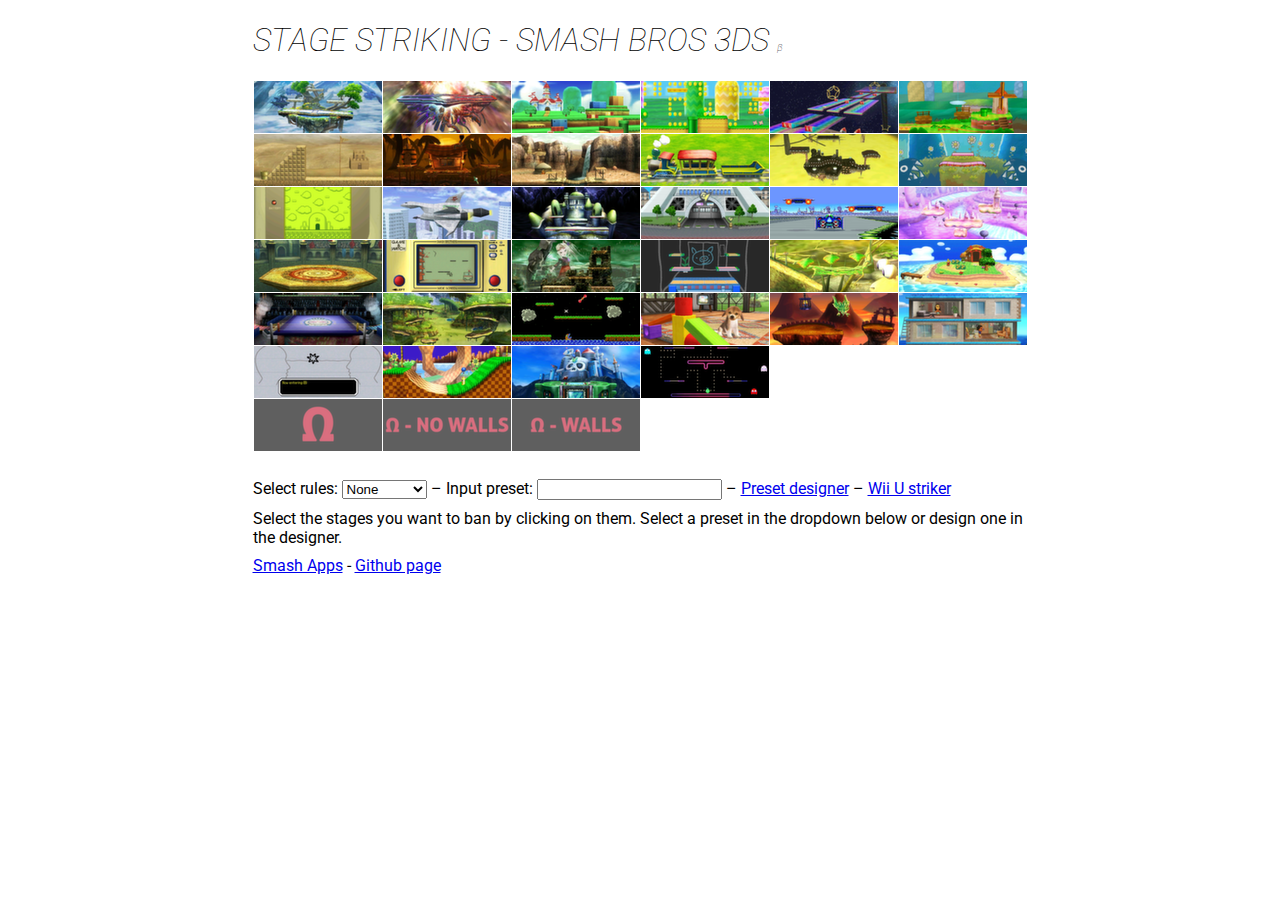
<file: stage/index.html>
<!DOCTYPE html>
<html>
<head>
	<link rel="icon" type="image/x-icon" href= "../icon.png"/>
	<link href="https://fonts.googleapis.com/css?family=Roboto:400,100italic" rel="stylesheet" type="text/css">
	<link href="style.css" rel="stylesheet">
	<title>Stage Striking - Smash Bros 3DS</title>
</head>
<body>
	<div id="container">
		<h1>STAGE STRIKING - SMASH BROS 3DS <span class="version">&beta;<img style="display:none"></span></h1>
		<div class="row">
			<img style="background-image:url('img/3ds/1.png')" src="img/blank.png" title="Battlefield"><img style="background-image:url('img/3ds/2.png')" src="img/blank.png" title="Final Destination"><img style="background-image:url('img/3ds/3.png')" src="img/blank.png" title="3D Land"><img style="background-image:url('img/3ds/4.png')" src="img/blank.png" title="Golden Plains"><img style="background-image:url('img/3ds/5.png')" src="img/blank.png" title="Rainbow Road"><img style="background-image:url('img/3ds/6.png')" src="img/blank.png" title="Paper Mario">
		</div>
		<div class="row">
			<img style="background-image:url('img/3ds/7.png')" src="img/blank.png" title="Mushroomy Kingdom"><img style="background-image:url('img/3ds/8.png')" src="img/blank.png" title="Jungle Japes"><img style="background-image:url('img/3ds/9.png')" src="img/blank.png" title="Gerudo Valley"><img style="background-image:url('img/3ds/10.png')" src="img/blank.png" title="Spirit Train"><img style="background-image:url('img/3ds/11.png')" src="img/blank.png" title="Brinstar"><img style="background-image:url('img/3ds/12.png')" src="img/blank.png" title="Yoshi's Island">
		</div>
		<div class="row">
			<img style="background-image:url('img/3ds/13.png')" src="img/blank.png" title="Dream Land"><img style="background-image:url('img/3ds/14.png')" src="img/blank.png" title="Corneria"><img style="background-image:url('img/3ds/15.png')" src="img/blank.png" title="Unova Pokemon League"><img style="background-image:url('img/3ds/16.png')" src="img/blank.png" title="Prism Tower"><img style="background-image:url('img/3ds/17.png')" src="img/blank.png" title="Mute City"><img style="background-image:url('img/3ds/18.png')" src="img/blank.png" title="Magicant">
		</div>
		<div class="row">
			<img style="background-image:url('img/3ds/19.png')" src="img/blank.png" title="Arena Ferox"><img style="background-image:url('img/3ds/20.png')" src="img/blank.png" title="Flat Zone 2"><img style="background-image:url('img/3ds/21.png')" src="img/blank.png" title="Reset Bomb Forest"><img style="background-image:url('img/3ds/22.png')" src="img/blank.png" title="WarioWare, Inc."><img style="background-image:url('img/3ds/23.png')" src="img/blank.png" title="Distant Planet"><img style="background-image:url('img/3ds/24.png')" src="img/blank.png" title="Tortimer Island">
		</div>
		<div class="row">
			<img style="background-image:url('img/3ds/25.png')" src="img/blank.png" title="Boxing Ring"><img style="background-image:url('img/3ds/26.png')" src="img/blank.png" title="Gaur Plain"><img style="background-image:url('img/3ds/27.png')" src="img/blank.png" title="Balloon Fight"><img style="background-image:url('img/3ds/28.png')" src="img/blank.png" title="Living Room"><img style="background-image:url('img/3ds/29.png')" src="img/blank.png" title="Find Mii"><img style="background-image:url('img/3ds/30.png')" src="img/blank.png" title="Tomodachi Life">
		</div>
		<div class="row">
			<img style="background-image:url('img/3ds/31.png')" src="img/blank.png" title="Pictochat"><img style="background-image:url('img/3ds/32.png')" src="img/blank.png" title="Green Hill Zone"><img style="background-image:url('img/3ds/33.png')" src="img/blank.png" title="Wily Castle"><img style="background-image:url('img/3ds/34.png')" src="img/blank.png" title="Pac-Maze">
		</div>
		<div class="row">
			<img style="background-image:url('img/3ds/35.png')" src="img/blank.png" title="Omega Forms"><img style="background-image:url('img/3ds/36.png')" src="img/blank.png" title="Omega Forms - Floating Platforms"><img style="background-image:url('img/3ds/37.png')" src="img/blank.png" title="Omega Forms - Walls">
		</div>
		<br>
		<div class="text">
			Select rules:
			<select id="presets">
				<option value="none">None</option>
				<optgroup label="Singles">
					<option value="small">Small</option>
					<option value="medium">Medium</option>
					<option value="large">Large</option>
				</optgroup>
				<optgroup label="Doubles">
					<option value="dsmall">Small</option>
					<option value="dmedium">Medium</option>
					<option value="dlarge">Large</option>
				</optgroup>
			</select>
			&ndash; Input preset: <input type="text" id="code">
			&ndash; <a href="designer.html">Preset designer</a>
			&ndash; <a href="wiiu.html">Wii U striker</a>
		</div>
		<div class="text">
			Select the stages you want to ban by clicking on them. Select a preset in the dropdown below or design one in the designer.
		</div>
		<div class="text">
			<a href="../index.html">Smash Apps</a> - <a href="https://github.com/quetzle/smash-apps">Github page</a>
		</div>
	</div>

    <script src="https://ajax.googleapis.com/ajax/libs/jquery/1.11.1/jquery.min.js"></script>
	<script>
		var separate = [];
		var starters = [];
		var counterpicks = [];

		$(document).ready(function() {
			$("img").click(function () {
				if ($(this).attr("src") == "img/strike.png") {
					$(this).attr("src","img/blank.png");
				} else {
					$(this).attr("src","img/strike.png");
				}
			});
			$("#code").on('input propertychange paste', function () {
				separate = $("#code").val().split("|");
				starters = separate[0].split(",").map(Number);
				counterpicks = separate[1].split(",").map(Number);
				$("img").attr("src","img/3ds/strike.png");
				$("img").attr("class","no");
				for (var i = 0; i < starters.length; i++) {
					$("img:eq(" + starters[i] + ")").attr("src","img/blank.png");
					$("img:eq(" + starters[i] + ")").attr("class","starter");
				}
				for (var i = 0; i < counterpicks.length; i++) {
					$("img:eq(" + counterpicks[i] + ")").attr("src","img/blank.png");
					$("img:eq(" + counterpicks[i] + ")").attr("class","counterpick");
				}
			});
		});
		$("#presets").change(function () {
			$("img").attr("src","img/blank.png");
			$("img").attr("class","none");
			var sel = this.value;
			if (sel == "small") {
				$("img:eq(3), img:eq(4), img:eq(5), img:eq(6), img:eq(7), img:eq(8), img:eq(9), img:eq(10), img:eq(11), img:eq(13), img:eq(14), img:eq(15), img:eq(17), img:eq(18), img:eq(19), img:eq(20), img:eq(21), img:eq(22), img:eq(23), img:eq(24), img:eq(25), img:eq(26), img:eq(27), img:eq(28), img:eq(29), img:eq(30), img:eq(31), img:eq(32), img:eq(33), img:eq(34)").attr("src","img/3ds/strike.png");
				$("img:eq(1), img:eq(2), img:eq(12)").attr("class","starter");
				$("img:eq(16)").attr("class","counterpick");
			} else if (sel == "medium") {
				$("img:eq(3), img:eq(4), img:eq(5), img:eq(6), img:eq(7), img:eq(8), img:eq(9), img:eq(10), img:eq(11), img:eq(13), img:eq(14), img:eq(15), img:eq(17), img:eq(18), img:eq(20), img:eq(21), img:eq(22), img:eq(23), img:eq(24), img:eq(25), img:eq(26), img:eq(27), img:eq(28), img:eq(29), img:eq(31), img:eq(32), img:eq(33), img:eq(34)").attr("src","img/3ds/strike.png");
				$("img:eq(1), img:eq(2), img:eq(12)").attr("class","starter");
				$("img:eq(16), img:eq(19), img:eq(30)").attr("class","counterpick");
			} else if (sel == "large") {
				$("img:eq(3), img:eq(4), img:eq(5), img:eq(6), img:eq(7), img:eq(8), img:eq(9), img:eq(10), img:eq(13), img:eq(14), img:eq(15), img:eq(17), img:eq(18), img:eq(20), img:eq(21), img:eq(22), img:eq(23), img:eq(24), img:eq(25), img:eq(27), img:eq(28), img:eq(29), img:eq(31), img:eq(32), img:eq(33), img:eq(34)").attr("src","img/3ds/strike.png");
				$("img:eq(1), img:eq(2), img:eq(12), img:eq(16)").attr("class","starter");
				$("img:eq(11), img:eq(19), img:eq(26), img:eq(30)").attr("class","counterpick");
			} else if (sel == "dsmall") {
				$("img:eq(3), img:eq(4), img:eq(5), img:eq(6), img:eq(7), img:eq(8), img:eq(9), img:eq(10), img:eq(11), img:eq(13), img:eq(14), img:eq(15), img:eq(17), img:eq(18), img:eq(19), img:eq(20), img:eq(21), img:eq(22), img:eq(23), img:eq(24), img:eq(25), img:eq(26), img:eq(27), img:eq(28), img:eq(29), img:eq(30), img:eq(31), img:eq(32), img:eq(33), img:eq(34)").attr("src","img/3ds/strike.png");
				$("img:eq(1), img:eq(2), img:eq(12)").attr("class","starter");
				$("img:eq(16)").attr("class","counterpick");
			} else if (sel == "dmedium") {
				$("img:eq(3), img:eq(4), img:eq(6), img:eq(7), img:eq(8), img:eq(9), img:eq(10), img:eq(11), img:eq(13), img:eq(14), img:eq(15), img:eq(17), img:eq(18), img:eq(20), img:eq(21), img:eq(22), img:eq(23), img:eq(24), img:eq(25), img:eq(26), img:eq(27), img:eq(28), img:eq(29), img:eq(31), img:eq(32), img:eq(33), img:eq(34)").attr("src","img/3ds/strike.png");
				$("img:eq(1), img:eq(2), img:eq(12)").attr("class","starter");
				$("img:eq(5), img:eq(16), img:eq(19), img:eq(30)").attr("class","counterpick");
			} else if (sel == "dlarge") {
				$("img:eq(3), img:eq(4), img:eq(6), img:eq(7), img:eq(8), img:eq(9), img:eq(10), img:eq(13), img:eq(14), img:eq(15), img:eq(17), img:eq(18), img:eq(20), img:eq(21), img:eq(22), img:eq(23), img:eq(24), img:eq(25), img:eq(27), img:eq(26), img:eq(28), img:eq(29), img:eq(31), img:eq(32), img:eq(33), img:eq(34)").attr("src","img/3ds/strike.png");
				$("img:eq(1), img:eq(2), img:eq(12), img:eq(16)").attr("class","starter");
				$("img:eq(5), img:eq(11), img:eq(19), img:eq(30)").attr("class","counterpick");
			}
		});
	</script>
</body>
</html>
</file>
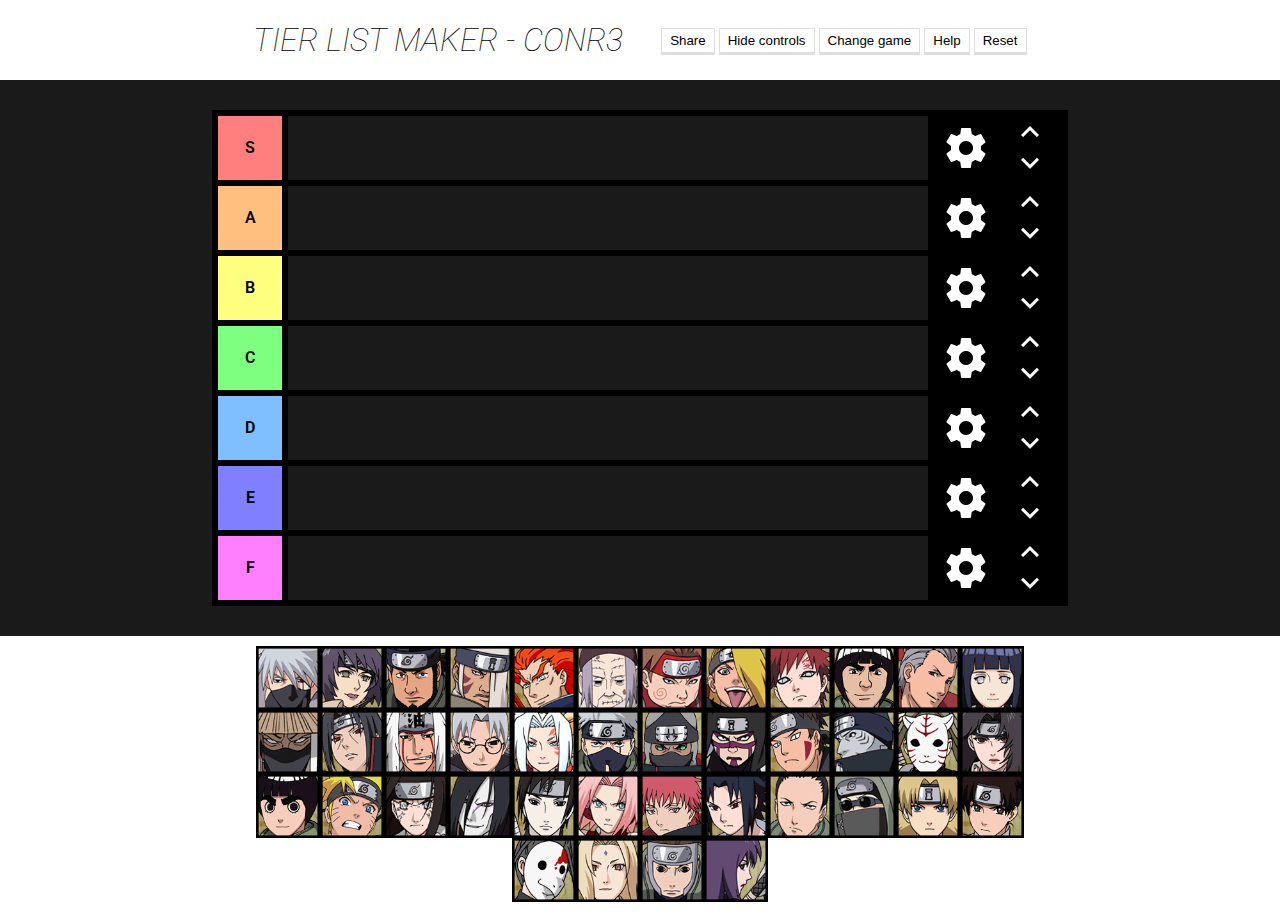
<file: tier/index.html>
<!doctype html>
<html>
<head>
	<link rel="icon" type="image/x-icon" href= "../icon.png"/>
	<title>Tier List Maker - Smash Apps</title>
	<link href="https://fonts.googleapis.com/css?family=Roboto:400,100italic" rel="stylesheet" type="text/css">
	<link href="newstyle.css" rel="stylesheet">
	<link href="dragula.min.css" rel="stylesheet">
</head>
<body>
	<div id="controls">
		<h1>TIER LIST MAKER - <span>Naruto Shippuden: Clash of Ninja Revolution 3</span></h1>
		<div id="buttons">
			<button id="screenshot">Share</button>
			<button id="hidebuttons">Hide controls</button>
			<button id="game">Change game</button>
			<button id="help">Help</button>
			<button id="reset">Reset</button>
		</div>
	</div>
	
	<div id="tablewrap"><table><tbody>
		<tr>
			<td class="labelHolder" contenteditable="true"><span class="label">S</span></td>
			<td><div class="tier sort" id="rows"></div></td>
			<td><div id="settings"></div><div id="moveButtons"><div id="moveUp"></div><div id="moveDown"></div></div></td>
		</tr>
		<tr>
			<td class="labelHolder" contenteditable="true"><span class="label">A</span></td>
			<td><div class="tier sort" id="rows"></div></td>
			<td><div id="settings"></div><div id="moveButtons"><div id="moveUp"></div><div id="moveDown"></div></div></td>
		</tr>
		<tr>
			<td class="labelHolder" contenteditable="true"><span class="label">B</span></td>
			<td><div class="tier sort" id="rows"></div></td>
			<td><div id="settings"></div><div id="moveButtons"><div id="moveUp"></div><div id="moveDown"></div></div></td>
		</tr>
		<tr>
			<td class="labelHolder" contenteditable="true"><span class="label">C</span></td>
			<td><div class="tier sort" id="rows"></div></td>
			<td><div id="settings"></div><div id="moveButtons"><div id="moveUp"></div><div id="moveDown"></div></div></td>
		</tr>
		<tr>
			<td class="labelHolder" contenteditable="true"><span class="label">D</span></td>
			<td><div class="tier sort" id="rows"></div></td>
			<td><div id="settings"></div><div id="moveButtons"><div id="moveUp"></div><div id="moveDown"></div></div></td>
		</tr>
		<tr>
			<td class="labelHolder" contenteditable="true"><span class="label">E</span></td>
			<td><div class="tier sort" id="rows"></div></td>
			<td><div id="settings"></div><div id="moveButtons"><div id="moveUp"></div><div id="moveDown"></div></div></td>
		</tr>
		<tr>
			<td class="labelHolder" contenteditable="true"><span class="label">F</span></td>
			<td><div class="tier sort" id="rows"></div></td>
			<td><div id="settings"></div><div id="moveButtons"><div id="moveUp"></div><div id="moveDown"></div></div></td>
		</tr>
	</tbody></table>
	</div>
	
	<div id="char" class="sort">
		<div>If no characters are loaded here, choose a game by clicking the "Change game" button above.</div>
	</div>
	
	<div id="overlay">
		<div id="modalWrapper">
			<div id="modal">
				<h1>SETTINGS</h1>
				<span id="close"></span>
				<p>Choose label color:</p>
				<div id="colorselect"><span style="background:#FF7F7F"></span><span style="background:#FFBF7F"></span><span style="background:#FFDF7F"></span><span style="background:#FFFF7F"></span><span style="background:#BFFF7F"></span><span style="background:#7FFF7F"></span><span style="background:#7FFFFF"></span><span style="background:#7FBFFF"></span><span style="background:#7F7FFF"></span><span style="background:#FF7FFF"></span><span style="background:#BF7FBF"></span><span style="background:#3B3B3B"></span><span style="background:#858585"></span><span style="background:#CFCFCF"></span><span style="background:#F7F7F7"></span></div>
				<p>Label name:</p><textarea id="labelName"></textarea>
				<p>Row functions:</p>
				<p><button id="deleteRow">Delete row</button> <button id="clearRow">Clear row</button></p>
				<p><button id="addRowUp">Add row above</button> <button id="addRowBelow">Add row below</button></p>
			</div>
			<div id="gameChange">
				<h1>CHANGE GAME</h1>
				<span id="close"></span>
				<div id="switchButtons">
					<button id="switch64">Super Smash Bros. 64</button>
					<button id="switchMelee">Super Smash Bros. Melee</button>
					<button id="switchBrawl">Super Smash Bros. Brawl</button>
					<button id="switchSmash4">Super Smash Bros. 4</button><br>
					<button id="switchSSF2">Super Smash Flash 2</button><br>
					<button id="switchPM">Project M</button>
					<button id="switchCONR3">Naruto Shippuden: Clash of Ninja Revolution 3</button><br>
					<button id="switchGNT4">Naruto Gekitou Ninja Taisen 4</button>
					<button id="switchGGREV">Guilty Gear Xrd -Revelator-</button>
				</div>
				<p><strong>Changing your game will empty your tierlist!</strong> Do not click unless you are sure you want to change! You cannot undo this.</p>
			</div>
			<div id="helpMenu">
				<h1>HELP</h1>
				<span id="close"></span>
				<p>This is the new version of the old Smash Tier List Maker. If you still like the old one, <a href="old/">click here</a> to go there.</p>
				<p><strong>All 4 official Smash games and Project M are supported.</strong> If you want to change the game you are using, click on "Change game" in the top bar.</p>
				<p><strong>You can take screenshots of your tierlist.</strong> To take a screenshot, click on the "Share" button in the top bar. A popup should appear that contains an image of your tierlist. You can copy or save this image to then upload to an image hosting site. If the screenshot feature does not work for you, you can click the "Hide controls" button to make the list look cleaner.</p>
				<p><strong>You can share editable versions of your tierlist.</strong> Click on the "Share" button and you will see a textbox that contains a code. Copy and share this with others so that they can edit your tierlist.</p>
				<p><strong>Your latest tierlist autosaves to your device.</strong> As soon as you drag a character image, your tierlist will be saved. Any time you reopen it you will be able to access your previous tierlist.</p>
				<p>There is a gear next to each tier in the tierlist. (If you don't see this gear, click on the "Toggle screenshot mode" button in the top bar. If this doesn't work, <a href="https://www.reddit.com/message/compose?to=Buizbuiz&subject=Smash%20Tier%20List%20Maker">message /u/Buizbuiz on reddit</a>.) If you click on it, you can <strong>change the color of the tier label, add rows, delete the row, or remove all of the characters currently in the row.</strong></p>
				<p>Next to the gear are 2 arrows, pointed up and down. Clicking these will let you <strong>move a tier up and down a level</strong>.</p>
				<p><strong>You can change the name of the tier.</strong> Click on the tier label, you can type in there. If this doesn't work, you can change it in the textbox in the corresponding settings menu.</p>
				<p>If you want to <strong>completely start over</strong>, just refresh the page.</a>
			</div>
			<div id="screenshotShow">
				<span id="close"></span>
				<p>Your image should appear above. You can copy or save this image. Try uploading it to an image hosting website such as <a href="http://imgur.com">Imgur</a>. Alternatively, copy the code below to share an editable version of your tierlist. Just paste a code into the box below and click "Run code" to access it.</p>
			<textarea id="exportcode" cols="30" rows="8"></textarea><div><button id="runCode">Run code</button></div>
		</div>
	</div>
	<script src="https://ajax.googleapis.com/ajax/libs/jquery/1.11.1/jquery.min.js"></script>
	<script src="dragula.min.js"></script>
	<script src="html2canvas.js"></script>
	<script>
		dragula({
			isContainer: function (el) {
				return el.classList.contains('sort');
			}
		}).on("drop", function() {
			localStorage.setItem("TierListMakerCode",toCode());
		});
		
		// character images
		var singleChar = "<div class='character'></div>";
		var gameSmash4 = ["ssb4","mario","luigi","peach","bowser","yoshi","rosalinaluma","bowserjr","wario","donkeykong","diddykong","mrgamewatch","littlemac","link","zelda","sheik","ganondorf","toonlink","samus","zerosuitsamus","pit","palutena","marth","ike","robin","duckhunt","kirby","kingdedede","metaknight","fox","falco","pikachu","charizard","lucario","jigglypuff","greninja","rob","ness","captainfalcon","villager","olimar","wiifittrainer","shulk","drmario","darkpit","lucina","pacman","megaman","sonic","mewtwo","lucas","roy","ryu","cloud","corrin","bayonetta","miibrawler","miigunner","miisword"];
		var gameMelee = ["melee","drmario","mario","luigi","bowser","peach","yoshi","dk","falcon","ganon","falco","fox","ness","icies","kirby","samus","zelda","sheik","link","ylink","pichu","pikachu","jigglypuff","mewtwo","gnw","marth","roy"];
		var game64 = ["64","luigi","mario","dk","link","samus","falcon","ness","yoshi","kirby","fox","pikachu","jigglypuff"];
		var gameBrawl = ["brawl","mario","luigi","peach","bowser","donkeykong","diddykong","yoshi","wario","link","zelda","sheik","ganondorf","toonlink","samus","zerosuitsamus","pit","iceclimbers","rob","kirby","metaknight","kingdedede","olimar","fox","falco","wolf","captainfalcon","pikachu","pokemontrainer","lucario","jigglypuff","marth","ike","ness","lucas","mrgamewatch","snake","sonic"];
		var gamePM = ["pm","wario","mario","luigi","peach","bowser","yoshi","donkeykong","diddykong","falcon","wolf","fox","falco","icies","zelda","sheik","link","toonlink","ganon","mewtwo","lucario","pikachu","jigglypuff","squirtle","ivysaur","charizard","samus","zerosuit","lucas","ness","pit","kirby","metaknight","dedede","ike","marth","roy","olimar","rob","gnw","snake","sonic"];
		var gameGNT4 = ["gnt4","naruto","sasuke","sakura","kakashi","neji","rocklee","tenten","gai","shikamaru","choji","ino","shino","kiba","hinata","akamaru","gaara","kankuro","temari","crow","haku","zabuza","iruka","mizuki","anko","sarutobi","jiraya","tsunade","orochimaru","jirobo","kidomaru","sakonukon","tayuya","kimimaru","kabuto","itachi","kisame","cs2","otk","hinata2"];
		var gameGGREV = ["ggrev","axl","bedman","chipp","elphelt","faust","ino","jacko","jam","johnny","kum","ky","leo","may","millia","potemkin","ramlethal","raven","sin","slayer","sol","venom","zato1","dizzy"];
		var gameSSF2 = ["ssf2","mario","dk","link","kirby","samus","megaman","fox","ness","pikachu","sonic","peach","wario","zelda","sheik","metaknight","zss","bomberman","falcon","blackmage","jigglypuff","tails","yoshi","marth","lloyd","chibirobo","sora","ichigo","naruto","goku"];
		var gameCONR3 =["conr3","anbukakashi","anko","asuma","baki","bando","chiyo","choji","deidara","gaara","guy","hidan","hinata","hiruko","itachi","jiraya","kabuto","kaguya","kakashi","kakuzu","kankuro","kiba","kisame","komachi","kurenai","lee","naruto","neji","orochimaru","sai","sakura","sasori","sasuke","shikamaru","shino","temari","tenten","towa","tsunade","yamato","yugao"]
		var singleTier = "<tr><td class='labelHolder' contenteditable='true' style='background-color:#FFFF7F'><span class='label'>NEW</span></td><td><div class='tier sort' id='rows'><div class='hiddenkid'></div></div></td><td><div id='settings'></div><div id='moveButtons'><div id='moveUp'></div><div id='moveDown'></div></div></td></tr>";
		
		var screenshotMode = false;
		var colors = ["#FF7F7F","#FFBF7F","#FFDF7F","#FFFF7F","#BFFF7F","#7FFF7F","#7FFFFF","#7FBFFF","#7F7FFF","#FF7FFF","#BF7FBF","#3B3B3A","#858585","#CFCFCF","#F7F7F7"];
		// first is the row in the table of the tier, second is the index of its color
		var tierDefaults = [ [$("tr:nth-of-type(1)"), 0],
					  [$("tr:nth-of-type(2)"), 1],
					  [$("tr:nth-of-type(3)"), 3],
					  [$("tr:nth-of-type(4)"), 5],
					  [$("tr:nth-of-type(5)"), 7],
					  [$("tr:nth-of-type(6)"), 8],
					  [$("tr:nth-of-type(7)"), 9] ];
		var tier = []; // format: [element, color id]
		var tierlist = [];
		var currentTier; // i mean come on!
		var tempTier;
		var tierIndex;
		var currentColor;
		var colorIndex;
		var currentGame;
		var currentGameChars = gameCONR3;
		var characters;
					  
		for (var i = 0; i < tierDefaults.length; i++) {
			tierDefaults[i][0].find(".labelHolder").css("background",colors[tierDefaults[i][1]]);
		}
			
		$(document).on("click", "#settings", function() { // open settings modal
			currentTier = $(this).parent().parent();
			currentColor = currentTier.find(".labelHolder").css("background-color");
			$("textarea").val(currentTier.find(".labelHolder").text());
			colorIndex = colors.indexOf(rgb2hex(currentColor).toUpperCase());
			tier = [currentTier, colorIndex];
			console.log(tier);
			for (var i = 0; i < $("#modal span").length; i++) {
				$("#modal span:nth-of-type("+(i+1)+")").attr("class","nope");
			}
			$("#modal span:nth-of-type("+(colorIndex+1)+")").attr("class","selected");
			$("#modal").css("display","block");
			$("#overlay").css("opacity", 1);
			$("#overlay").css("visibility", "visible");
			$("#modal").css("top",alignPopup($("#modal")));
		});
		
		$(document).on("click", "#game", function() { // open game changer modal
			$("#gameChange").css("display","block");
			$("#overlay").css("opacity", 1);
			$("#overlay").css("visibility", "visible");
			$("#gameChange").css("top",alignPopup($("#gameChange")));
		});
		
		$(document).on("click", "#help", function() { // open help modal
			$("#helpMenu").css("display","block");
			$("#overlay").css("opacity", 1);
			$("#overlay").css("visibility", "visible");
			$("#helpMenu").css("top",alignPopup($("#helpMenu")));
		});
		
		$(document).on("click", "#colorselect span", function() { // change row label
			for (var i = 0; i < $("#modal span").length; i++) {
				$("#modal span:nth-of-type("+(i+1)+")").attr("class","nope");
			}
			$(this).attr("class","selected");
			currentTier.find(".labelHolder").css("background-color",$(this).css("background-color"));
			updateTiers();
		});
		
		$(document).on("click", "#gameChange button", function() { // change game
			console.log("game switching");
			switch($(this).attr("id")) {
				case "switch64": changeGame(game64);break;
				case "switchMelee": changeGame(gameMelee);break;
				case "switchBrawl": changeGame(gameBrawl);break;
				case "switchPM": changeGame(gamePM);break;
				case "switchSmash4": changeGame(gameSmash4);break;
				case "switchGNT4": changeGame(gameGNT4);break;
				case "switchGGREV": changeGame(gameGGREV);break;
				case "switchSSF2": changeGame(gameSSF2);break;
				case "gameCONR3": changeGame(gameCONR3);break;
			}
		});
			
		$(document).on("click", function(e) {
			clicked = e.target.id;
			if(clicked == "overlay" || clicked == "modalWrapper" || clicked == "close") { // close modals
				$("#overlay").css("opacity", 0);
				$("#overlay").css("visibility", "hidden");
				$("#modal").css("display", "none");
				$("#gameChange").css("display", "none");
				$("#helpMenu").css("display", "none");
				$("#screenshotShow").css("display", "none");
			} else if(clicked == "screenshot") { // take a screenshot
				$("#exportcode").val(toCode());
				$("#modal").css("display", "none");
				$("#gameChange").css("display", "none");
				$("#helpMenu").css("display", "none");
				$("#screenshotShow canvas").remove();
				$("#screenshotShow").css("display","block");
				$("#overlay").css("opacity", 1);
				$("#overlay").css("visibility", "visible");
				$("td:last-of-type").css("display","none");
				html2canvas($("table"), {
				  onrendered: function(canvas) {
					$("#screenshotShow span").after(canvas);
					$("td:last-of-type").css("display","table-cell");
					$("#screenshotShow").css("top",alignPopup($("#screenshotShow")));
				  }
				});
			} else if(clicked == "hidebuttons") { // hide the buttons
				if (screenshotMode) {
					$("td:last-of-type").css("display","table-cell");
					$("#hidebuttons").text("Hide controls");
					screenshotMode = false;
				} else {
					$("td:last-of-type").css("display","none");
					$("#hidebuttons").text("Show controls");
					screenshotMode = true;
				}
			} else if(clicked == "clearRow") { // put characters in this row back into the box
				for(var i = 0; i < currentTier.find("#rows div").length; i++) {
					$("#char div:last-child").after(currentTier.find("#rows div"));
				}
			} else if(clicked == "deleteRow") { // delete this row
				for(var i = 0; i < currentTier.find("#rows div").length; i++) {
					$("#char div:last-child").after(currentTier.find("#rows div"));
				}
				currentTier.remove();
				updateTiers();
				$("#overlay").css("opacity", 0);
				$("#overlay").css("visibility", "hidden");
				$("#modal").css("display", "none");
			} else if (clicked == "addRowUp") { // add a row on top of the current row
				$("tr:nth-of-type("+($("tr").index(currentTier)+1)+")").before(singleTier);
				updateTiers();
			} else if (clicked == "addRowBelow") { // add a row below the current row
				$("tr:nth-of-type("+($("tr").index(currentTier)+1)+")").after(singleTier);
				updateTiers();
			} else if (clicked == "moveUp") { // move the row above the row above it
				currentTier = $(e.target).closest("tr");
				if (currentTier.prev("tr").length != 0)
					currentTier.insertBefore(currentTier.prev("tr"));
			} else if (clicked == "moveDown") { // move the row below the row below it
				currentTier = $(e.target).closest("tr");
				if (currentTier.next("tr").length != 0)
					currentTier.insertAfter(currentTier.next("tr"));
			} else if (clicked == "runCode") {
				loadCode($("#exportcode").val());
			} else if (clicked == "reset") {
				switch(currentGameChars[0]) {
					case "64": changeGame(game64);break;
					case "melee": changeGame(gameMelee);break;
					case "brawl": changeGame(gameBrawl);break;
					case "pm": changeGame(gamePM);break;
					case "ssb4": changeGame(gameSmash4);break;
					case "s3": changeGame(gameS3);break;
					case "ggrev": changeGame(gameGGREV);break;
					case "ssf2": changeGame(gameSSF2);break;
					case "conr3": changeGame(gameCONR3);break;
				}
				loadCode(currentGameChars[0]+"==S|0==A|1==B|3==C|5==D|7==E|8==F|9");
			}
		});
		
		$("#labelName").bind("input propertychange", function() {
			currentTier.find(".label").html($("#labelName").val().replace(/\n/g, "<br>"));
		});
		
		// http://stackoverflow.com/a/3971432 thanks Zack Katz :D
		function rgb2hex(rgb) {
			rgb = rgb.match(/^rgba?\((\d+),\s*(\d+),\s*(\d+)(?:,\s*(\d+))?\)$/);
			function hex(x) {
				return ("0" + parseInt(x).toString(16)).slice(-2);
			}
			return "#" + hex(rgb[1]) + hex(rgb[2]) + hex(rgb[3]);
		}
		
		function updateTiers() {
			tierlist = [];
			tempTier = currentTier;
			for (var i = 0; i < $("tr").length; i++) {
				currentTier = $("tr:nth-of-type("+(i+1)+")");
				currentColor = currentTier.find(".labelHolder").css("background-color"); // returns in rgb format, have to convert to hex
				tier[0] = currentTier;
				tier[1] = colors.indexOf(rgb2hex(currentColor).toUpperCase());
				console.log(tier);
				tierlist.push(tier);
			}
			currentTier = tempTier;
			console.log(tierlist);
		}
		
		function changeGame(game) {
			currentGameChars = [];
			currentGameChars = game;
			currentGame = game[0];
			$(".character").each( function() {
				$(this).remove();
			});
			for (var i = 1; i < game.length; i++) {
				$("#char div:last-child").after(singleChar);
				$("#char div:last-child").css("background-image","url(img/"+currentGame+"/"+game[i]+".png)");
				$("#char div:last-child").attr("id",i);
			}
			$("h1 span").text(currentGame);
			updateTiers();
		}
		
		function toCode() { // format game==label|color|char1|char2|...==label|color|char1|char2|...==...
			var codeColors = [], labels = [], currentChars = [], shareCode = "";
			characters = [];
			$("tr").each( function() {
				currentChars = [];
				labels.push($(this).find(".label").html());
				codeColors.push(colors.indexOf(rgb2hex($(this).find(".labelHolder").css("background-color")).toUpperCase()));
				$(this).find(".character").each( function() {
					currentChars.push($(this).attr("id"));
				});
				characters.push(currentChars);
			});
			shareCode += currentGame + "==";
			for (var i = 0; i < labels.length; i++) {
				shareCode += labels[i] +"|"+ codeColors[i];
				if (characters[i].length != 0)
					shareCode += "|";
				for (var c = 0; c < characters[i].length; c++) {
					shareCode += characters[i][c];
					if (c != characters[i].length-1)
						shareCode += "|";
				}
				if (i != labels.length-1)
					shareCode += "==";
			}
			console.log(shareCode);
			return shareCode;
		}
		
		function loadCode(code) {
			var codeSplit = [], tempTier = [], processedCode = [];
			codeSplit = code.split("==");
			for (var i = 0; i < codeSplit.length; i++) {
				tempTier = codeSplit[i].split("|");
				for (var c = 1; c < tempTier.length; c++)
					tempTier[c] = Number(tempTier[c]);
				processedCode[i] = tempTier;
			}
			$("tr").each( function() {
				$(this).remove();
			});
			console.log(processedCode);
			switch(processedCode[0][0]) {
				case "64": changeGame(game64);break;
				case "melee": changeGame(gameMelee);break;
				case "brawl": changeGame(gameBrawl);break;
				case "pm": changeGame(gamePM);break;
				case "ssb4": changeGame(gameSmash4);break;
				case "s3": changeGame(gameS3);break;
				case "ggrev": changeGame(gameGGREV);break;
				case "ssf2": changeGame(gameSSF2);break;
				case "conr3": changeGame(gameCONR3);break;
			}
			for (var i = 1; i < processedCode.length; i++) {
				$("tbody").append(singleTier);
				$("tr:last-of-type").find(".labelHolder").css("background-color",colors[processedCode[i][1]]);
				$("tr:last-of-type").find(".label").html(processedCode[i][0]);
				for (var c = 2; c < processedCode[i].length; c++) {
					$("tr:last-of-type").find(".tier div:last-child").after(singleChar);
					$("tr:last-of-type").find(".tier div:last-child").css("background-image","url(img/"+processedCode[0]+"/"+currentGameChars[processedCode[i][c]]+".png)");
					$("tr:last-of-type").find(".tier div:last-child").attr("id",processedCode[i][c]);
					$("#char #"+processedCode[i][c]).remove();
				}
			}
		}
		
		function tierlistSize() {
			if ($("table").width > $("#tablewrap").width)
				$("#tablewrap").css("display","table-cell");
			else
				$("#tablewrap").css("display","block");
		}
		
		function alignPopup(popup) {
			return Math.floor(($(window).height() - popup.height())/2)+"px";
		}
		
		$(document).ready( function() {
			$("#char").html("<div></div>");
			if (localStorage.getItem("TierListMakerCode") === null)
				changeGame(gameCONR3);
			else {
				$("#exportcode").val(localStorage.getItem("TierListMakerCode"));
				loadCode(localStorage.getItem("TierListMakerCode"));
			}
			updateTiers();
			tierlistSize();
		});
		$(window).resize( function () {
			tierlistSize();
		})
	</script>
</body>
</file>
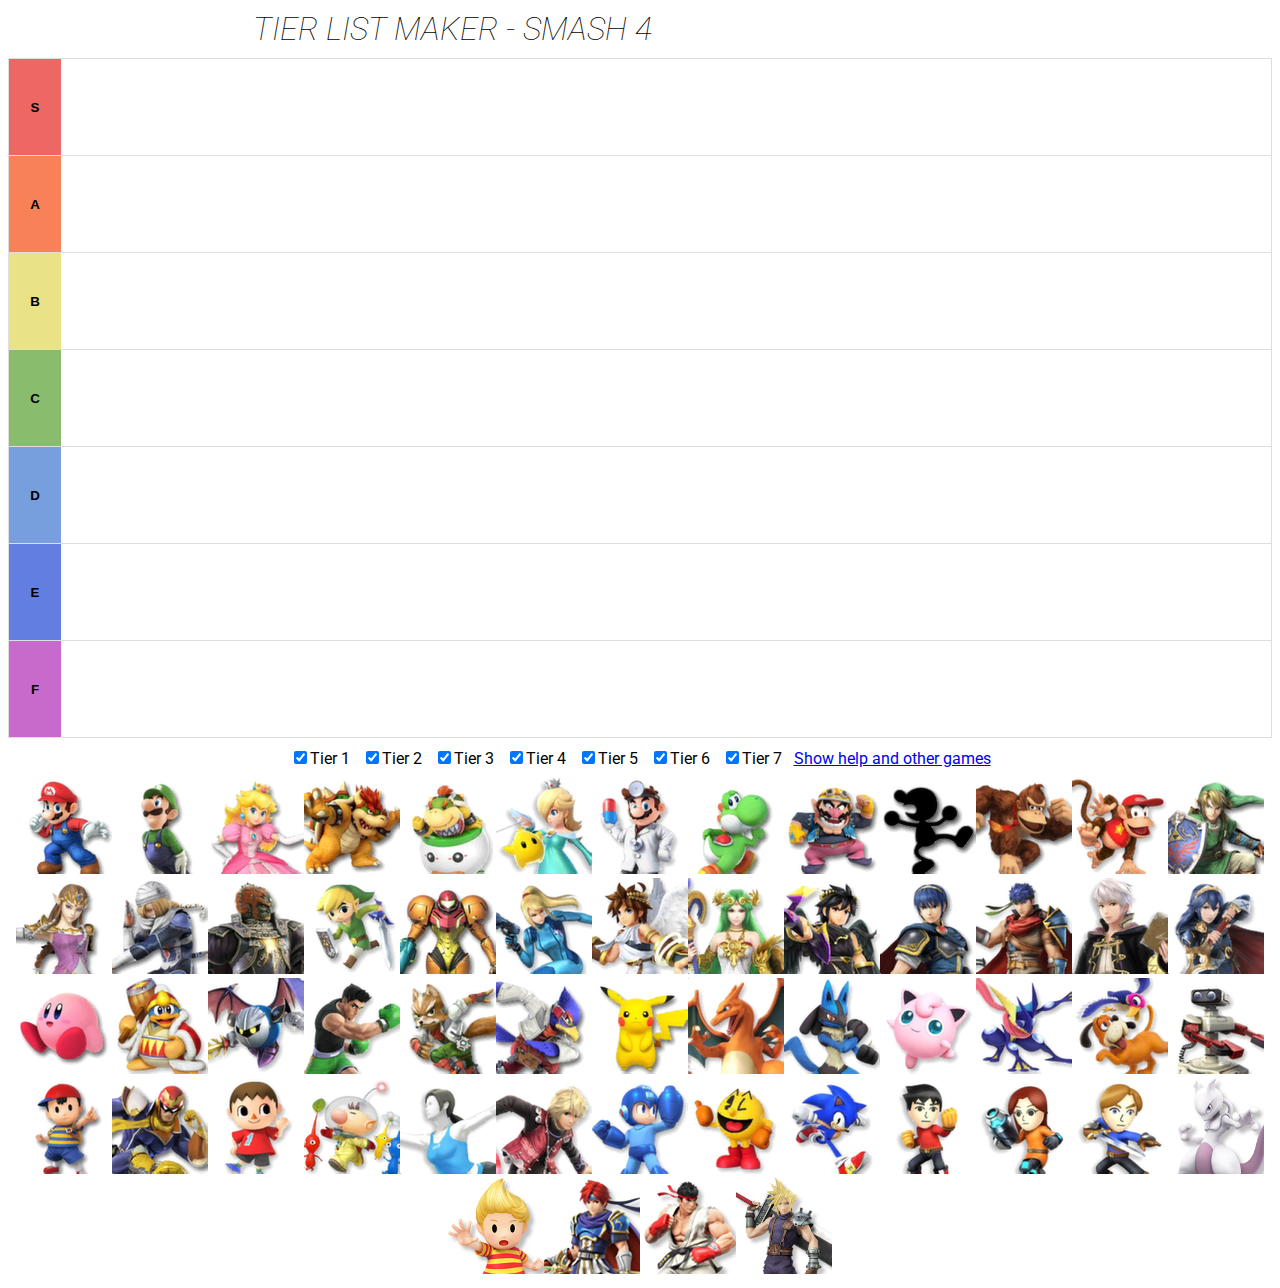
<file: tier/old/index.html>
<!doctype html>
<html>
<head>
	  <link rel="icon" type="image/x-icon" href= "../icon.png"/>
	<title>Tier List Maker - Smash Apps</title>
	<link href="https://fonts.googleapis.com/css?family=Roboto:400,100italic" rel="stylesheet" type="text/css">
    <link href="style.css" rel="stylesheet">
</head>
<body>
	<h1>TIER LIST MAKER - SMASH 4</h1>
	<div class="row">
		<input type="text" value="S" class="tier1 level">
		<div class="tier sort"></div>
	</div>
	<div class="row">
		<input type="text" value="A" class="tier2 level">
		<div class="tier sort"></div>
	</div>
	<div class="row">
		<input type="text" value="B" class="tier3 level">
		<div class="tier sort"></div>
	</div>
	<div class="row">
		<input type="text" value="C" class="tier4 level">
		<div class="tier sort"></div>
	</div>
	<div class="row">
		<input type="text" value="D" class="tier5 level">
		<div class="tier sort"></div>
	</div>
	<div class="row">
		<input type="text" value="E" class="tier6 level">
		<div class="tier sort"></div>
	</div>
	<div class="row last">
		<input type="text" value="F" class="tier7 level">
		<div class="tier sort"></div>
	</div>

	<div class="checkboxes"><input type="checkbox" checked="true">Tier 1 &nbsp; <input type="checkbox" checked="true">Tier 2 &nbsp; <input type="checkbox" checked="true">Tier 3 &nbsp; <input type="checkbox" checked="true">Tier 4 &nbsp; <input type="checkbox" checked="true">Tier 5 &nbsp; <input type="checkbox" checked="true">Tier 6 &nbsp; <input type="checkbox" checked="true">Tier 7 &nbsp; <a href="javascript:void()" id="help" class="hidden">Show help and other games</a></div>
	<div style="width:774px;display:none;text-align:left;margin:0px auto;" id="helptext">
		Click and drag on the images to rearrange them across the different tiers. You can edit the name of each tier by clicking on the letter to the left. If you change the name to one of the default letters, the color becomes the color associated with that name. By default, there are 7 tiers, but you can disable them as you wish by clicking on the corresponding checkboxes above. If you disable a tier when characters are still in it, they will be moved to the character box below. Check out the other apps at
		<a href="../">Smash Apps</a>: <a href="smash64.html">Smash 64</a>, <a href="melee.html">Melee</a>, <a href="brawl.html">Brawl</a>,  <a href="projectm.html">Project M</a>
	</div>
	<div id="char4" class="sort">
		<img src="img/4/mario.png"><img src="img/4/luigi.png"><img src="img/4/peach.png"><img src="img/4/bowser.png"><img src="img/4/bowserjr.png"><img src="img/4/rosalina.png"><img src="img/4/drmario.png"><img src="img/4/yoshi.png"><img src="img/4/wario.png"><img src="img/4/gameandwatch.png"><img src="img/4/donkeykong.png"><img src="img/4/diddykong.png"><img src="img/4/link.png"><img src="img/4/zelda.png"><img src="img/4/sheik.png"><img src="img/4/ganon.png"><img src="img/4/toonlink.png"><img src="img/4/samus.png"><img src="img/4/zerosuit.png"><img src="img/4/pit.png"><img src="img/4/palutena.png"><img src="img/4/darkpit.png"><img src="img/4/marth.png"><img src="img/4/ike.png"><img src="img/4/robin.png"><img src="img/4/lucina.png"><img src="img/4/kirby.png"><img src="img/4/dedede.png"><img src="img/4/metaknight.png"><img src="img/4/littlemac.png"><img src="img/4/fox.png"><img src="img/4/falco.png"><img src="img/4/pikachu.png"><img src="img/4/charizard.png"><img src="img/4/lucario.png"><img src="img/4/jigglypuff.png"><img src="img/4/greninja.png"><img src="img/4/duckhunt.png"><img src="img/4/rob.png"><img src="img/4/ness.png"><img src="img/4/captainfalcon.png"><img src="img/4/villager.png"><img src="img/4/olimar.png"><img src="img/4/wiifit.png"><img src="img/4/shulk.png"><img src="img/4/megaman.png"><img src="img/4/pacman.png"><img src="img/4/sonic.png"><img src="img/4/miibrawl.png"><img src="img/4/miigun.png"><img src="img/4/miisword.png"><img src="img/4/mewtwo.png"><img src="img/4/lucas.png"><img src="img/4/roy.png"><img src="img/4/ryu.png"><img src="img/4/cloud.png">
	</div>
	<script src="https://ajax.googleapis.com/ajax/libs/jquery/1.11.1/jquery.min.js"></script>
	<script src="jquery-ui.min.js"></script>
	<script>
		$(document).ready(function () {
			$("body").disableSelection();
			$(".tier, #char4").sortable({
				connectWith: ".sort",
				placeholder: "placeholder4",
				revert: 100,
				helper: "clone"
			});
			$("input[type='checkbox']").click(function() {
				if (!this.checked) {
					var check = $("input[type='checkbox']").index(this);
					$(".row:eq(" + check + ")").hide();
					$("#char4").append($(".row:eq(" + check + ")").find("img"));
				} else {
					var check = $("input[type='checkbox']").index(this);
					$(".row:eq(" + check + ")").show();
				}
			});
			$("#help").click(function () {
				if ($(this).attr("class") == "hidden") {
					$("#helptext").show();
					$("#help").attr("class","showing");
					$("#help").text("Hide help and other games");
				} else {
					$("#helptext").hide();
					$("#help").attr("class","hidden");
					$("#help").text("Show help and other games");
				}
			});
			$(".level").change(function () {
				levelVal = $(this).val();
				if (levelVal == "S")
					$(this).attr("class","tier1 level");
				else if (levelVal == "A")
					$(this).attr("class","tier2 level");
				else if (levelVal == "B")
					$(this).attr("class","tier3 level");
				else if (levelVal == "C")
					$(this).attr("class","tier4 level");
				else if (levelVal == "D")
					$(this).attr("class","tier5 level");
				else if (levelVal == "E")
					$(this).attr("class","tier6 level");
				else if (levelVal == "F")
					$(this).attr("class","tier7 level");
			});
		});
	</script>
</body>
</file>
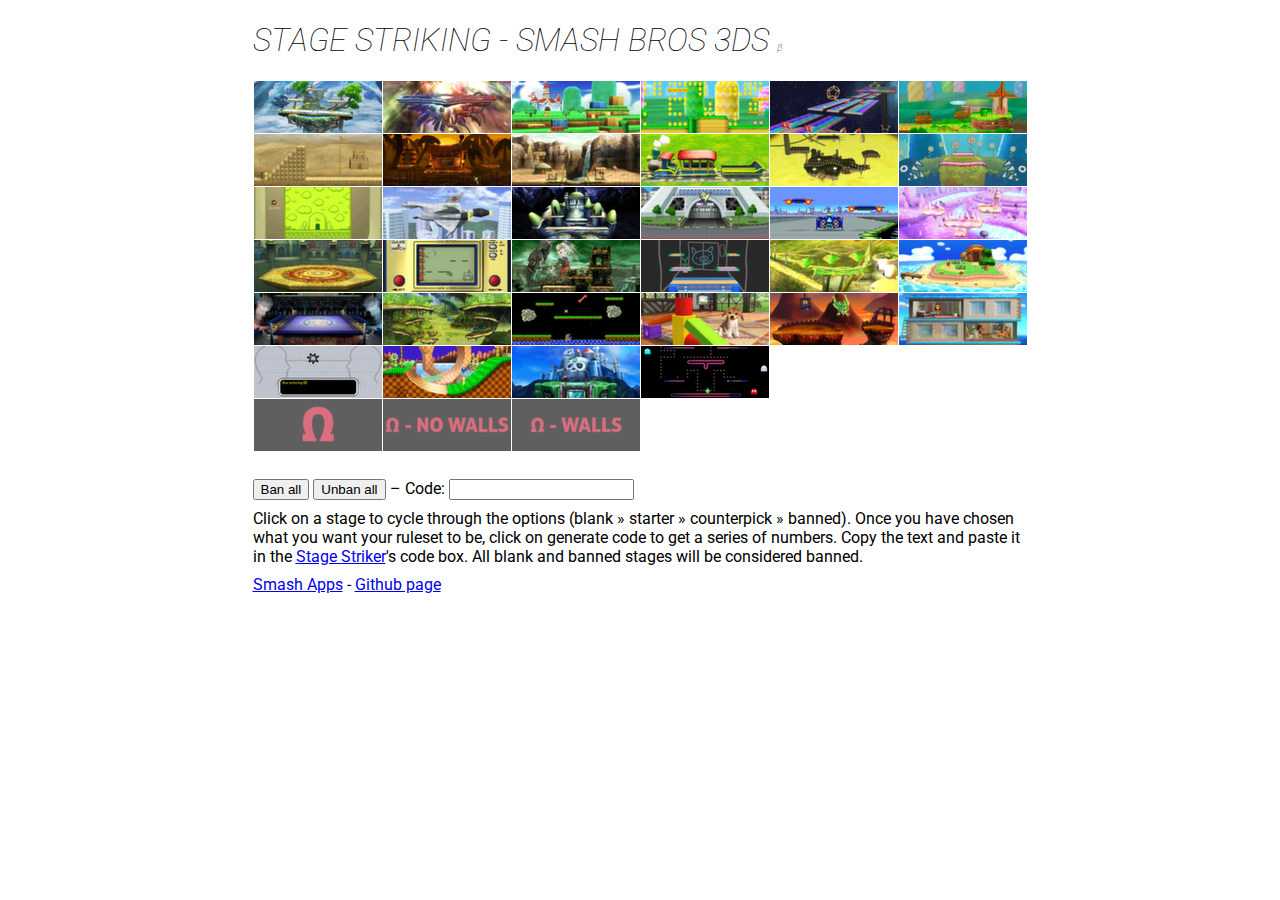
<file: stage/designer.html>
<!DOCTYPE html>
<html>
<head>
	<link href="https://fonts.googleapis.com/css?family=Roboto:400,100italic" rel="stylesheet" type="text/css">
    <link href="style.css" rel="stylesheet">
	<title>Stage Striking - Smash Bros 3DS</title>
</head>
<body>
	<div id="container">
		<h1>STAGE STRIKING - SMASH BROS 3DS <span class="version">&beta;<img style="display:none"></span></h1>
		<div class="row">
			<img style="background-image:url('img/3ds/1.png')" src="img/blank.png" title="Battlefield"><img style="background-image:url('img/3ds/2.png')" src="img/blank.png" title="Final Destination"><img style="background-image:url('img/3ds/3.png')" src="img/blank.png" title="3D Land"><img style="background-image:url('img/3ds/4.png')" src="img/blank.png" title="Golden Plains"><img style="background-image:url('img/3ds/5.png')" src="img/blank.png" title="Rainbow Road"><img style="background-image:url('img/3ds/6.png')" src="img/blank.png" title="Paper Mario">
		</div>
		<div class="row">
			<img style="background-image:url('img/3ds/7.png')" src="img/blank.png" title="Mushroomy Kingdom"><img style="background-image:url('img/3ds/8.png')" src="img/blank.png" title="Jungle Japes"><img style="background-image:url('img/3ds/9.png')" src="img/blank.png" title="Gerudo Valley"><img style="background-image:url('img/3ds/10.png')" src="img/blank.png" title="Spirit Train"><img style="background-image:url('img/3ds/11.png')" src="img/blank.png" title="Brinstar"><img style="background-image:url('img/3ds/12.png')" src="img/blank.png" title="Yoshi's Island">
		</div>
		<div class="row">
			<img style="background-image:url('img/3ds/13.png')" src="img/blank.png" title="Dream Land"><img style="background-image:url('img/3ds/14.png')" src="img/blank.png" title="Corneria"><img style="background-image:url('img/3ds/15.png')" src="img/blank.png" title="Unova Pokemon League"><img style="background-image:url('img/3ds/16.png')" src="img/blank.png" title="Prism Tower"><img style="background-image:url('img/3ds/17.png')" src="img/blank.png" title="Mute City"><img style="background-image:url('img/3ds/18.png')" src="img/blank.png" title="Magicant">
		</div>
		<div class="row">
			<img style="background-image:url('img/3ds/19.png')" src="img/blank.png" title="Arena Ferox"><img style="background-image:url('img/3ds/20.png')" src="img/blank.png" title="Flat Zone 2"><img style="background-image:url('img/3ds/21.png')" src="img/blank.png" title="Reset Bomb Forest"><img style="background-image:url('img/3ds/22.png')" src="img/blank.png" title="WarioWare, Inc."><img style="background-image:url('img/3ds/23.png')" src="img/blank.png" title="Distant Planet"><img style="background-image:url('img/3ds/24.png')" src="img/blank.png" title="Tortimer Island">
		</div>
		<div class="row">
			<img style="background-image:url('img/3ds/25.png')" src="img/blank.png" title="Boxing Ring"><img style="background-image:url('img/3ds/26.png')" src="img/blank.png" title="Gaur Plain"><img style="background-image:url('img/3ds/27.png')" src="img/blank.png" title="Balloon Fight"><img style="background-image:url('img/3ds/28.png')" src="img/blank.png" title="Living Room"><img style="background-image:url('img/3ds/29.png')" src="img/blank.png" title="Find Mii"><img style="background-image:url('img/3ds/30.png')" src="img/blank.png" title="Tomodachi Life">
		</div>
		<div class="row">
			<img style="background-image:url('img/3ds/31.png')" src="img/blank.png" title="Pictochat"><img style="background-image:url('img/3ds/32.png')" src="img/blank.png" title="Green Hill Zone"><img style="background-image:url('img/3ds/33.png')" src="img/blank.png" title="Wily Castle"><img style="background-image:url('img/3ds/34.png')" src="img/blank.png" title="Pac-Maze">
		</div>
		<div class="row">
			<img style="background-image:url('img/3ds/35.png')" src="img/blank.png" title="Omega Forms"><img style="background-image:url('img/3ds/36.png')" src="img/blank.png" title="Omega Forms - Floating Platforms"><img style="background-image:url('img/3ds/37.png')" src="img/blank.png" title="Omega Forms - Walls">
		</div>
		<br>
		<div class="text">
			<button id="ban">Ban all</button> <button id="unban">Unban all</button> &ndash; Code: <input type="text" id="code">
		</div>
		<div class="text">
			Click on a stage to cycle through the options (blank &raquo; starter &raquo; counterpick &raquo; banned). Once you have chosen what you want your ruleset to be, click on generate code to get a series of numbers. Copy the text and paste it in the <a href="index.html">Stage Striker</a>'s code box. All blank and banned stages will be considered banned.
		</div>
		<div class="text">
			<a href="../">Smash Apps</a> - <a href="https://github.com/quetzle/smash-apps">Github page</a>
		</div>
	</div>
	
	<script src="https://ajax.googleapis.com/ajax/libs/jquery/1.11.1/jquery.min.js"></script>
	<script>
		var starters = [];
		var counterpicks = [];
		
		$(document).ready(function() {
			$("img").click(function () {
				if ($(this).attr("src") == "img/starter.png") {
					$(this).attr("src","img/counterpick.png");
					var index = $("img").index($(this));
					counterpicks.push(index);
					if (starters.indexOf(index) > -1) {
						starters.splice(starters.indexOf(index),1);
					}
				} else if ($(this).attr("src") == "img/counterpick.png") {
					$(this).attr("src","img/strike.png");
					var index = $("img").index($(this));
					if (counterpicks.indexOf(index) > -1) {
						counterpicks.splice(counterpicks.indexOf(index),1);
					}
				} else if ($(this).attr("src") == "img/strike.png") {
					$(this).attr("src","img/blank.png");
				} else if ($(this).attr("src") == "img/blank.png") {
					$(this).attr("src","img/starter.png");
					var index = $("img").index($(this));
					starters.push(index);
				}
				$("#code").val(starters + "|" + counterpicks);
			});
			$("#ban").click(function () {
				$("img").attr("src","img/strike.png");
				starters = [];
				counterpicks = [];
				$("#code").val(starters + "|" + counterpicks);
			});
			$("#unban").click(function () {
				$("img").attr("src","img/blank.png");
				starters = [];
				counterpicks = [];
				$("#code").val(starters + "|" + counterpicks);
			});
			$("#code").focus(function () {
				$(this).select();
			})
		});
	</script>
</body>
</html>
</file>
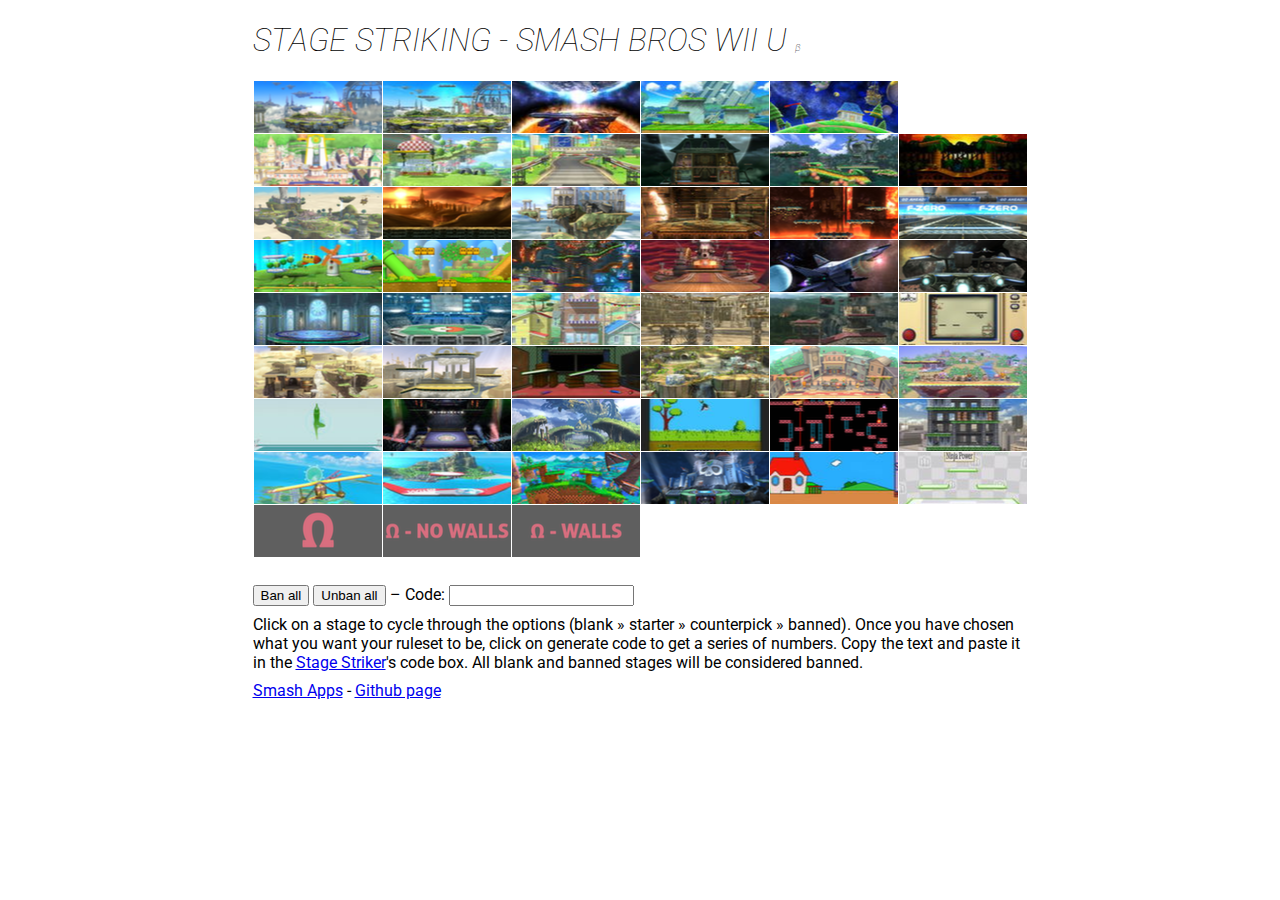
<file: stage/designerwiiu.html>
<!DOCTYPE html>
<html>
<head>
	<link href="https://fonts.googleapis.com/css?family=Roboto:400,100italic" rel="stylesheet" type="text/css">
    <link href="style.css" rel="stylesheet">
	<title>Stage Striking - Smash Bros Wii U</title>
</head>
<body>
	<div id="container">
		<h1>STAGE STRIKING - SMASH BROS WII U <span class="version">&beta;<img style="display:none"></span></h1>
		<div class="row">
			<img style="background-image:url('img/1.png')" src="img/blank.png" title="Battlefield"><img style="background-image:url('img/2.png')" src="img/blank.png" title="Big Battlefield"><img style="background-image:url('img/3.png')" src="img/blank.png" title="Final Destination"><img style="background-image:url('img/4.png')" src="img/blank.png" title="Mushroom Kingdom U"><img style="background-image:url('img/5.png')" src="img/blank.png" title="Mario Galaxy">
		</div>
		<div class="row">
			<img style="background-image:url('img/6.png')" src="img/blank.png" title="Delfino Plaza"><img style="background-image:url('img/7.png')" src="img/blank.png" title="Mario Circuit"><img style="background-image:url('img/8.png')" src="img/blank.png" title="Mario Circuit (Brawl)"><img style="background-image:url('img/9.png')" src="img/blank.png" title="Luigi's Mansion"><img style="background-image:url('img/10.png')" src="img/blank.png" title="Jungle Hijinxs"><img style="background-image:url('img/11.png')" src="img/blank.png" title="Kongo Jungle">
		</div>
		<div class="row">
			<img style="background-image:url('img/12.png')" src="img/blank.png" title="Skyloft"><img style="background-image:url('img/13.png')" src="img/blank.png" title="Bridge of Eldin"><img style="background-image:url('img/14.png')" src="img/blank.png" title="Temple"><img style="background-image:url('img/15.png')" src="img/blank.png" title="Pyrosphere"><img style="background-image:url('img/16.png')" src="img/blank.png" title="Norfair"><img style="background-image:url('img/17.png')" src="img/blank.png" title="Port Town Aero Dive">
		</div>
		<div class="row">
			<img style="background-image:url('img/18.png')" src="img/blank.png" title="Woolly World"><img style="background-image:url('img/19.png')" src="img/blank.png" title="Yoshi's Island"><img style="background-image:url('img/20.png')" src="img/blank.png" title="Great Cave Offensive"><img style="background-image:url('img/21.png')" src="img/blank.png" title="Halberd"><img style="background-image:url('img/22.png')" src="img/blank.png" title="Orbital Gate Assault"><img style="background-image:url('img/23.png')" src="img/blank.png" title="Lylat Cruise">
		</div>
		<div class="row">
			<img style="background-image:url('img/24.png')" src="img/blank.png" title="Kalos Pokemon League"><img style="background-image:url('img/25.png')" src="img/blank.png" title="Pokemon Stadium 2"><img style="background-image:url('img/26.png')" src="img/blank.png" title="Onett"><img style="background-image:url('img/27.png')" src="img/blank.png" title="Coliseum"><img style="background-image:url('img/28.png')" src="img/blank.png" title="Castle Siege"><img style="background-image:url('img/29.png')" src="img/blank.png" title="Flat Zone X">
		</div>
		<div class="row">
			<img style="background-image:url('img/30.png')" src="img/blank.png" title="Palutena's Temple"><img style="background-image:url('img/31.png')" src="img/blank.png" title="Skyworld"><img style="background-image:url('img/32.png')" src="img/blank.png" title="Gamer"><img style="background-image:url('img/33.png')" src="img/blank.png" title="Garden of Hope"><img style="background-image:url('img/34.png')" src="img/blank.png" title="Town and City"><img style="background-image:url('img/35.png')" src="img/blank.png" title="Smashville">
		</div>
		<div class="row">
			<img style="background-image:url('img/36.png')" src="img/blank.png" title="Wii Fit Studio"><img style="background-image:url('img/37.png')" src="img/blank.png" title="Boxing Ring"><img style="background-image:url('img/38.png')" src="img/blank.png" title="Gaur Plain"><img style="background-image:url('img/39.png')" src="img/blank.png" title="Duck Hunt"><img style="background-image:url('img/40.png')" src="img/blank.png" title="75 m"><img style="background-image:url('img/41.png')" src="img/blank.png" title="Wrecking Crew">
		</div>
		<div class="row">
			<img style="background-image:url('img/42.png')" src="img/blank.png" title="Pilotwings"><img style="background-image:url('img/43.png')" src="img/blank.png" title="Wuhu Island"><img style="background-image:url('img/44.png')" src="img/blank.png" title="Windy Hill Zone"><img style="background-image:url('img/45.png')" src="img/blank.png" title="Wily Castle"><img style="background-image:url('img/46.png')" src="img/blank.png" title="Pac-land"><img style="background-image:url('img/47.png')" src="img/blank.png" title="Miiverse">
		</div>
		<div class="row">
			<img style="background-image:url('img/48.png')" src="img/blank.png" title="Omega Forms"><img style="background-image:url('img/49.png')" src="img/blank.png" title="Omega Forms - Floating Platform"><img style="background-image:url('img/50.png')" src="img/blank.png" title="Omega Forms - Walls">
		</div>		<br>
		<div class="text">
			<button id="ban">Ban all</button> <button id="unban">Unban all</button> &ndash; Code: <input type="text" id="code">
		</div>
		<div class="text">
			Click on a stage to cycle through the options (blank &raquo; starter &raquo; counterpick &raquo; banned). Once you have chosen what you want your ruleset to be, click on generate code to get a series of numbers. Copy the text and paste it in the <a href="wiiu.html">Stage Striker</a>'s code box. All blank and banned stages will be considered banned.
		</div>
		<div class="text">
			<a href="../">Smash Apps</a> - <a href="https://github.com/quetzle/smash-apps">Github page</a>
		</div>
	</div>
	
	<script src="https://ajax.googleapis.com/ajax/libs/jquery/1.11.1/jquery.min.js"></script>
	<script>
		var starters = [];
		var counterpicks = [];
		
		$(document).ready(function() {
			$("img").click(function () {
				if ($(this).attr("src") == "img/starter.png") {
					$(this).attr("src","img/counterpick.png");
					var index = $("img").index($(this));
					counterpicks.push(index);
					if (starters.indexOf(index) > -1) {
						starters.splice(starters.indexOf(index),1);
					}
				} else if ($(this).attr("src") == "img/counterpick.png") {
					$(this).attr("src","img/strike.png");
					var index = $("img").index($(this));
					if (counterpicks.indexOf(index) > -1) {
						counterpicks.splice(counterpicks.indexOf(index),1);
					}
				} else if ($(this).attr("src") == "img/strike.png") {
					$(this).attr("src","img/blank.png");
				} else if ($(this).attr("src") == "img/blank.png") {
					$(this).attr("src","img/starter.png");
					var index = $("img").index($(this));
					starters.push(index);
				}
				$("#code").val(starters + "|" + counterpicks);
			});
			$("#ban").click(function () {
				$("img").attr("src","img/strike.png");
				starters = [];
				counterpicks = [];
				$("#code").val(starters + "|" + counterpicks);
			});
			$("#unban").click(function () {
				$("img").attr("src","img/blank.png");
				starters = [];
				counterpicks = [];
				$("#code").val(starters + "|" + counterpicks);
			});
			$("#code").focus(function () {
				$(this).select();
			})
		});
	</script>
</body>
</html>
</file>
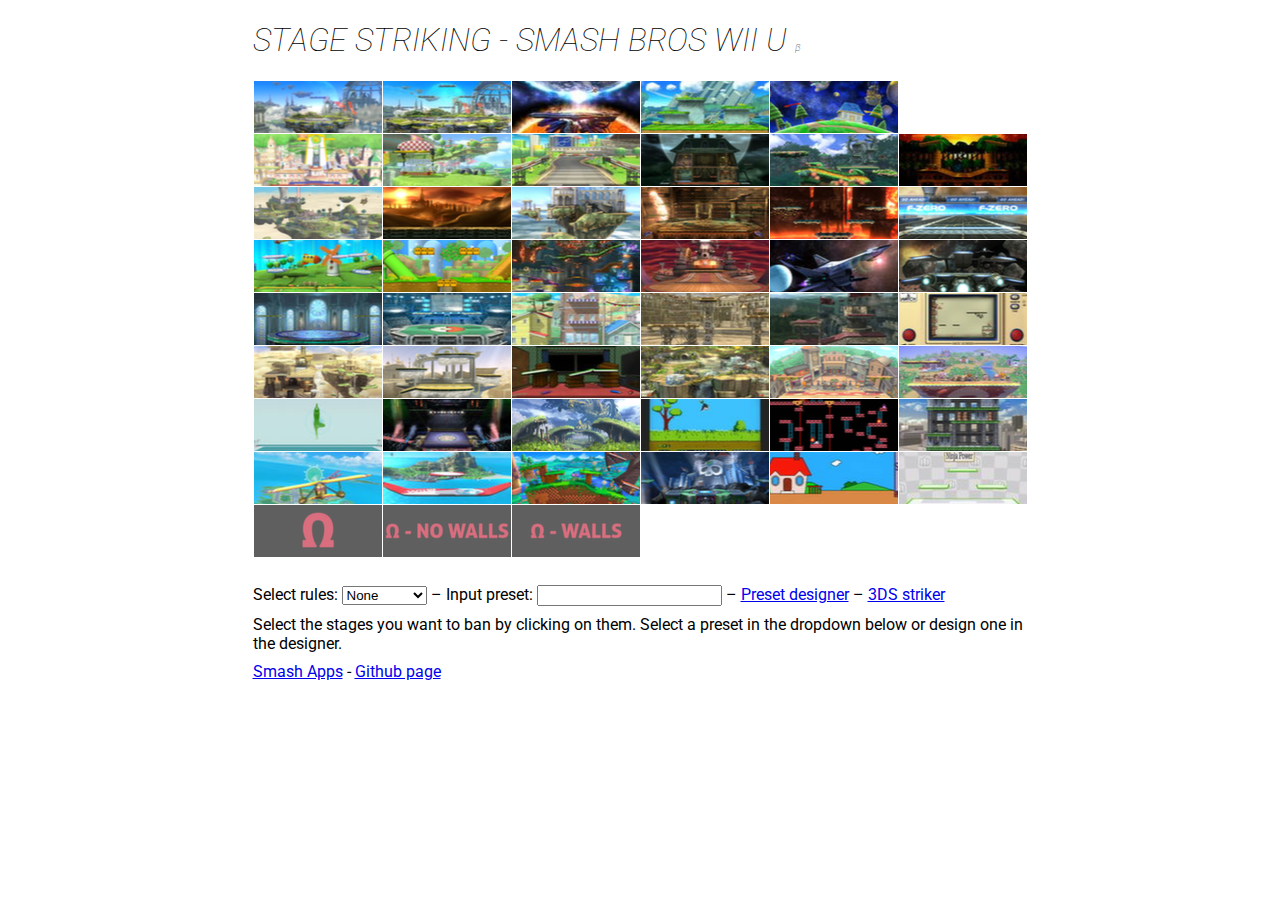
<file: stage/wiiu.html>
<!DOCTYPE html>
<html>
<head>
	<link rel="icon" type="image/x-icon" href= "../icon.png"/>
	<link href="https://fonts.googleapis.com/css?family=Roboto:400,100italic" rel="stylesheet" type="text/css">
	<link href="style.css" rel="stylesheet">
	<title>Stage Striking - Smash Bros Wii U</title>
</head>
<body>
	<div id="container">
		<h1>STAGE STRIKING - SMASH BROS WII U <span class="version">&beta;<img style="display:none"></span></h1>
		<div class="row">
			<img style="background-image:url('img/1.png')" src="img/blank.png" title="Battlefield"><img style="background-image:url('img/2.png')" src="img/blank.png" title="Big Battlefield"><img style="background-image:url('img/3.png')" src="img/blank.png" title="Final Destination"><img style="background-image:url('img/4.png')" src="img/blank.png" title="Mushroom Kingdom U"><img style="background-image:url('img/5.png')" src="img/blank.png" title="Mario Galaxy">
		</div>
		<div class="row">
			<img style="background-image:url('img/6.png')" src="img/blank.png" title="Delfino Plaza"><img style="background-image:url('img/7.png')" src="img/blank.png" title="Mario Circuit"><img style="background-image:url('img/8.png')" src="img/blank.png" title="Mario Circuit (Brawl)"><img style="background-image:url('img/9.png')" src="img/blank.png" title="Luigi's Mansion"><img style="background-image:url('img/10.png')" src="img/blank.png" title="Jungle Hijinxs"><img style="background-image:url('img/11.png')" src="img/blank.png" title="Kongo Jungle">
		</div>
		<div class="row">
			<img style="background-image:url('img/12.png')" src="img/blank.png" title="Skyloft"><img style="background-image:url('img/13.png')" src="img/blank.png" title="Bridge of Eldin"><img style="background-image:url('img/14.png')" src="img/blank.png" title="Temple"><img style="background-image:url('img/15.png')" src="img/blank.png" title="Pyrosphere"><img style="background-image:url('img/16.png')" src="img/blank.png" title="Norfair"><img style="background-image:url('img/17.png')" src="img/blank.png" title="Port Town Aero Dive">
		</div>
		<div class="row">
			<img style="background-image:url('img/18.png')" src="img/blank.png" title="Woolly World"><img style="background-image:url('img/19.png')" src="img/blank.png" title="Yoshi's Island"><img style="background-image:url('img/20.png')" src="img/blank.png" title="Great Cave Offensive"><img style="background-image:url('img/21.png')" src="img/blank.png" title="Halberd"><img style="background-image:url('img/22.png')" src="img/blank.png" title="Orbital Gate Assault"><img style="background-image:url('img/23.png')" src="img/blank.png" title="Lylat Cruise">
		</div>
		<div class="row">
			<img style="background-image:url('img/24.png')" src="img/blank.png" title="Kalos Pokemon League"><img style="background-image:url('img/25.png')" src="img/blank.png" title="Pokemon Stadium 2"><img style="background-image:url('img/26.png')" src="img/blank.png" title="Onett"><img style="background-image:url('img/27.png')" src="img/blank.png" title="Coliseum"><img style="background-image:url('img/28.png')" src="img/blank.png" title="Castle Siege"><img style="background-image:url('img/29.png')" src="img/blank.png" title="Flat Zone X">
		</div>
		<div class="row">
			<img style="background-image:url('img/30.png')" src="img/blank.png" title="Palutena's Temple"><img style="background-image:url('img/31.png')" src="img/blank.png" title="Skyworld"><img style="background-image:url('img/32.png')" src="img/blank.png" title="Gamer"><img style="background-image:url('img/33.png')" src="img/blank.png" title="Garden of Hope"><img style="background-image:url('img/34.png')" src="img/blank.png" title="Town and City"><img style="background-image:url('img/35.png')" src="img/blank.png" title="Smashville">
		</div>
		<div class="row">
			<img style="background-image:url('img/36.png')" src="img/blank.png" title="Wii Fit Studio"><img style="background-image:url('img/37.png')" src="img/blank.png" title="Boxing Ring"><img style="background-image:url('img/38.png')" src="img/blank.png" title="Gaur Plain"><img style="background-image:url('img/39.png')" src="img/blank.png" title="Duck Hunt"><img style="background-image:url('img/40.png')" src="img/blank.png" title="75 m"><img style="background-image:url('img/41.png')" src="img/blank.png" title="Wrecking Crew">
		</div>
		<div class="row">
			<img style="background-image:url('img/42.png')" src="img/blank.png" title="Pilotwings"><img style="background-image:url('img/43.png')" src="img/blank.png" title="Wuhu Island"><img style="background-image:url('img/44.png')" src="img/blank.png" title="Windy Hill Zone"><img style="background-image:url('img/45.png')" src="img/blank.png" title="Wily Castle"><img style="background-image:url('img/46.png')" src="img/blank.png" title="Pac-land"><img style="background-image:url('img/47.png')" src="img/blank.png" title="Miiverse">
		</div>
		<div class="row">
			<img style="background-image:url('img/48.png')" src="img/blank.png" title="Omega Forms"><img style="background-image:url('img/49.png')" src="img/blank.png" title="Omega Forms - Floating Platform"><img style="background-image:url('img/50.png')" src="img/blank.png" title="Omega Forms - Walls">
		</div>
		<br>
		<div class="text">
			Select rules:
			<select id="presets">
				<option value="none">None</option>
				<optgroup label="Singles">
					<option value="small">Small</option>
					<option value="medium">Medium</option>
					<option value="large">Large</option>
				</optgroup>
				<optgroup label="Doubles">
					<option value="dsmall">Small</option>
					<option value="dmedium">Medium</option>
					<option value="dlarge">Large</option>
				</optgroup>
			</select>
			&ndash; Input preset: <input type="text" id="code">
			&ndash; <a href="designerwiiu.html">Preset designer</a>
			&ndash; <a href="index.html">3DS striker</a>
		</div>
		<div class="text">
			Select the stages you want to ban by clicking on them. Select a preset in the dropdown below or design one in the designer.
		</div>
		<div class="text">
			<a href="../index.html">Smash Apps</a> - <a href="https://github.com/quetzle/smash-apps">Github page</a>
		</div>
	</div>

    <script src="https://ajax.googleapis.com/ajax/libs/jquery/1.11.1/jquery.min.js"></script>
	<script>
		var separate = [];
		var starters = [];
		var counterpicks = [];

		$(document).ready(function() {
			$("img").click(function () {
				if ($(this).attr("src") == "img/strike.png") {
					$(this).attr("src","img/blank.png");
				} else {
					$(this).attr("src","img/strike.png");
				}
			});
			$("#code").on('input propertychange paste', function () {
				separate = $("#code").val().split("|");
				starters = separate[0].split(",").map(Number);
				counterpicks = separate[1].split(",").map(Number);
				$("img").attr("src","img/strike.png");
				$("img").attr("class","no");
				for (var i = 0; i < starters.length; i++) {
					$("img:eq(" + starters[i] + ")").attr("src","img/blank.png");
					$("img:eq(" + starters[i] + ")").attr("class","starter");
				}
				for (var i = 0; i < counterpicks.length; i++) {
					$("img:eq(" + counterpicks[i] + ")").attr("src","img/blank.png");
					$("img:eq(" + counterpicks[i] + ")").attr("class","counterpick");
				}
			});
		});
		$("#presets").change(function () {
			$("img").attr("src","img/blank.png");
			$("img").attr("class","none");
			var sel = this.value;
			if (sel == "small") {
				$("img:eq(3), img:eq(4), img:eq(5), img:eq(6), img:eq(7), img:eq(8), img:eq(9), img:eq(10), img:eq(11), img:eq(13), img:eq(14), img:eq(15), img:eq(17), img:eq(18), img:eq(19), img:eq(20), img:eq(21), img:eq(22), img:eq(23), img:eq(24), img:eq(25), img:eq(26), img:eq(27), img:eq(28), img:eq(29), img:eq(30), img:eq(31), img:eq(32), img:eq(33), img:eq(34)").attr("src","img/strike.png");
				$("img:eq(1), img:eq(2), img:eq(12)").attr("class","starter");
				$("img:eq(16)").attr("class","counterpick");
			} else if (sel == "medium") {
				$("img:eq(3), img:eq(4), img:eq(5), img:eq(6), img:eq(7), img:eq(8), img:eq(9), img:eq(10), img:eq(11), img:eq(13), img:eq(14), img:eq(15), img:eq(17), img:eq(18), img:eq(20), img:eq(21), img:eq(22), img:eq(23), img:eq(24), img:eq(25), img:eq(26), img:eq(27), img:eq(28), img:eq(29), img:eq(31), img:eq(32), img:eq(33), img:eq(34)").attr("src","img/strike.png");
				$("img:eq(1), img:eq(2), img:eq(12)").attr("class","starter");
				$("img:eq(16), img:eq(19), img:eq(30)").attr("class","counterpick");
			} else if (sel == "large") {
				$("img:eq(3), img:eq(4), img:eq(5), img:eq(6), img:eq(7), img:eq(8), img:eq(9), img:eq(10), img:eq(13), img:eq(14), img:eq(15), img:eq(17), img:eq(18), img:eq(20), img:eq(21), img:eq(22), img:eq(23), img:eq(24), img:eq(25), img:eq(27), img:eq(28), img:eq(29), img:eq(31), img:eq(32), img:eq(33), img:eq(34)").attr("src","img/strike.png");
				$("img:eq(1), img:eq(2), img:eq(12), img:eq(16)").attr("class","starter");
				$("img:eq(11), img:eq(19), img:eq(26), img:eq(30)").attr("class","counterpick");
			} else if (sel == "dsmall") {
				$("img:eq(3), img:eq(4), img:eq(5), img:eq(6), img:eq(7), img:eq(8), img:eq(9), img:eq(10), img:eq(11), img:eq(13), img:eq(14), img:eq(15), img:eq(17), img:eq(18), img:eq(19), img:eq(20), img:eq(21), img:eq(22), img:eq(23), img:eq(24), img:eq(25), img:eq(26), img:eq(27), img:eq(28), img:eq(29), img:eq(30), img:eq(31), img:eq(32), img:eq(33), img:eq(34)").attr("src","img/strike.png");
				$("img:eq(1), img:eq(2), img:eq(12)").attr("class","starter");
				$("img:eq(16)").attr("class","counterpick");
			} else if (sel == "dmedium") {
				$("img:eq(3), img:eq(4), img:eq(6), img:eq(7), img:eq(8), img:eq(9), img:eq(10), img:eq(11), img:eq(13), img:eq(14), img:eq(15), img:eq(17), img:eq(18), img:eq(20), img:eq(21), img:eq(22), img:eq(23), img:eq(24), img:eq(25), img:eq(26), img:eq(27), img:eq(28), img:eq(29), img:eq(31), img:eq(32), img:eq(33), img:eq(34)").attr("src","img/strike.png");
				$("img:eq(1), img:eq(2), img:eq(12)").attr("class","starter");
				$("img:eq(5), img:eq(16), img:eq(19), img:eq(30)").attr("class","counterpick");
			} else if (sel == "dlarge") {
				$("img:eq(3), img:eq(4), img:eq(6), img:eq(7), img:eq(8), img:eq(9), img:eq(10), img:eq(13), img:eq(14), img:eq(15), img:eq(17), img:eq(18), img:eq(20), img:eq(21), img:eq(22), img:eq(23), img:eq(24), img:eq(25), img:eq(27), img:eq(26), img:eq(28), img:eq(29), img:eq(31), img:eq(32), img:eq(33), img:eq(34)").attr("src","img/strike.png");
				$("img:eq(1), img:eq(2), img:eq(12), img:eq(16)").attr("class","starter");
				$("img:eq(5), img:eq(11), img:eq(19), img:eq(30)").attr("class","counterpick");
			}
		});
	</script>
</body>
</html>
</file>
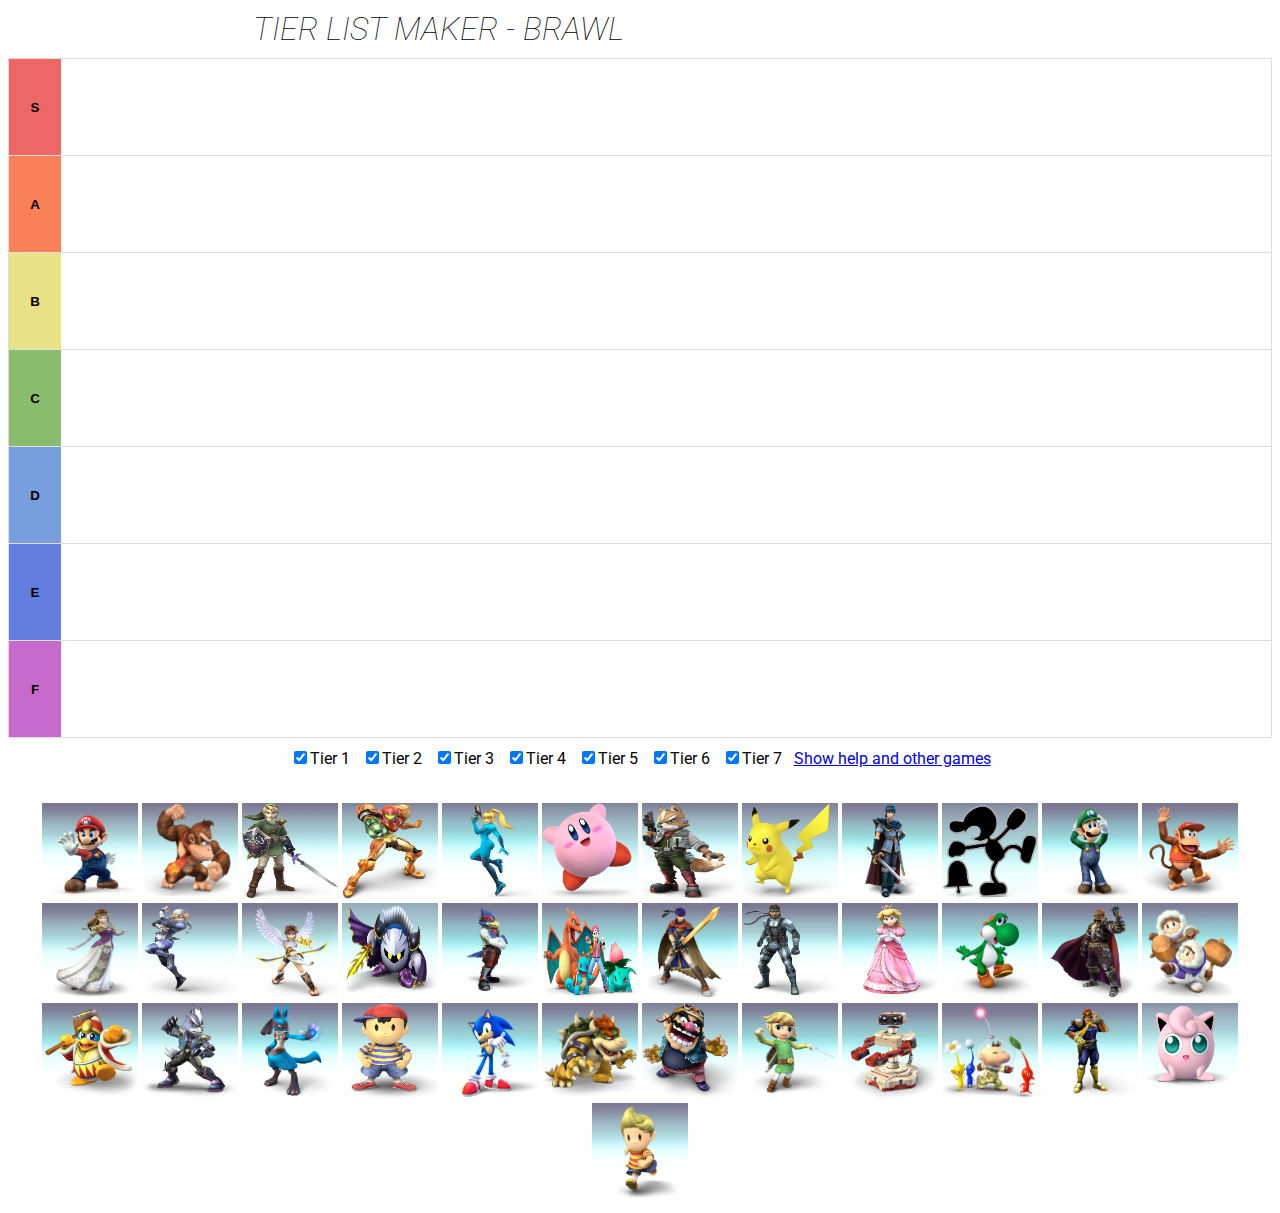
<file: tier/old/brawl.html>
<!doctype html>
<html>
<head>
	<link rel="icon" type="image/x-icon" href= "../icon.png"/>
	<title>Tier List Maker - Smash Apps</title>
	<link href="https://fonts.googleapis.com/css?family=Roboto:400,100italic" rel="stylesheet" type="text/css">
    <link href="style.css" rel="stylesheet">
</head>
<body>
	<h1>TIER LIST MAKER - BRAWL</h1>
	<div class="row">
		<input type="text" value="S" class="tier1 level">
		<div class="tier sort"></div>
	</div>
	<div class="row">
		<input type="text" value="A" class="tier2 level">
		<div class="tier sort"></div>
	</div>
	<div class="row">
		<input type="text" value="B" class="tier3 level">
		<div class="tier sort"></div>
	</div>
	<div class="row">
		<input type="text" value="C" class="tier4 level">
		<div class="tier sort"></div>
	</div>
	<div class="row">
		<input type="text" value="D" class="tier5 level">
		<div class="tier sort"></div>
	</div>
	<div class="row">
		<input type="text" value="E" class="tier6 level">
		<div class="tier sort"></div>
	</div>
	<div class="row last">
		<input type="text" value="F" class="tier7 level">
		<div class="tier sort"></div>
	</div>

	<div class="checkboxes"><input type="checkbox" checked="true">Tier 1 &nbsp; <input type="checkbox" checked="true">Tier 2 &nbsp; <input type="checkbox" checked="true">Tier 3 &nbsp; <input type="checkbox" checked="true">Tier 4 &nbsp; <input type="checkbox" checked="true">Tier 5 &nbsp; <input type="checkbox" checked="true">Tier 6 &nbsp; <input type="checkbox" checked="true">Tier 7 &nbsp; <a href="javascript:void()" id="help" class="hidden">Show help and other games</a></div>
	<div style="width:774px;display:none;text-align:left;margin:0px auto;" id="helptext">
		Click and drag on the images to rearrange them across the different tiers. You can edit the name of each tier by clicking on the letter to the left. If you change the name to one of the default letters, the color becomes the color associated with that name. By default, there are 7 tiers, but you can disable them as you wish by clicking on the corresponding checkboxes above. If you disable a tier when characters are still in it, they will be moved to the character box below. Check out the other apps at
		 <a href="../">Smash Apps</a>: <a href="smash64.html">Smash 64</a>, <a href="melee.html">Melee</a>, <a href="projectm.html">Project M</a>, <a href="index.html">Smash 4</a>
	</div>
	<div id="char4" class="sort" style="padding-top:25px;">
    <img src="img/brawl/mario.png"  style="width:96px; height:96px;">
    <img src="img/brawl/donkeykong.png"  style="width:96px; height:96px;">
    <img src="img/brawl/link.png"  style="width:96px; height:96px;">
    <img src="img/brawl/samus.png"  style="width:96px; height:96px;">
    <img src="img/brawl/zerosuitsamus.png"  style="width:96px; height:96px;">
    <img src="img/brawl/kirby.png"  style="width:96px; height:96px;">
    <img src="img/brawl/fox.png"  style="width:96px; height:96px;">
    <img src="img/brawl/pikachu.png"  style="width:96px; height:96px;">
    <img src="img/brawl/marth.png"  style="width:96px; height:96px;">
    <img src="img/brawl/mrgameandwatch.png"  style="width:96px; height:96px;">
    <img src="img/brawl/luigi.png"  style="width:96px; height:96px;">
    <img src="img/brawl/diddykong.png"  style="width:96px; height:96px;">
    <img src="img/brawl/zelda.png"  style="width:96px; height:96px;">
    <img src="img/brawl/sheik.png"  style="width:96px; height:96px;">
    <img src="img/brawl/pit.png"  style="width:96px; height:96px;">
    <img src="img/brawl/metaknight.png"  style="width:96px; height:96px;">
    <img src="img/brawl/falco.png"  style="width:96px; height:96px;">
    <img src="img/brawl/pokemontrainer.png"  style="width:96px; height:96px;">
    <img src="img/brawl/ike.png"  style="width:96px; height:96px;">
    <img src="img/brawl/snake.png"  style="width:96px; height:96px;">
    <img src="img/brawl/peach.png"  style="width:96px; height:96px;">
    <img src="img/brawl/yoshi.png"  style="width:96px; height:96px;">
    <img src="img/brawl/ganondorf.png"  style="width:96px; height:96px;">
    <img src="img/brawl/iceclimbers.png"  style="width:96px; height:96px;">
    <img src="img/brawl/kingdedede.png"  style="width:96px; height:96px;">
    <img src="img/brawl/wolf.png"  style="width:96px; height:96px;">
    <img src="img/brawl/lucario.png"  style="width:96px; height:96px;">
    <img src="img/brawl/ness.png"  style="width:96px; height:96px;">
    <img src="img/brawl/sonic.png"  style="width:96px; height:96px;">
    <img src="img/brawl/bowser.png"  style="width:96px; height:96px;">
    <img src="img/brawl/wario.png"  style="width:96px; height:96px;">
    <img src="img/brawl/toonlink.png"  style="width:96px; height:96px;">
    <img src="img/brawl/rob.png"  style="width:96px; height:96px;">
    <img src="img/brawl/olimar.png"  style="width:96px; height:96px;">
    <img src="img/brawl/captainfalcon.png"  style="width:96px; height:96px;">
    <img src="img/brawl/jigglypuff.png"  style="width:96px; height:96px;">
    <img src="img/brawl/lucas.png"  style="width:96px; height:96px;">

</div>
	<script src="https://ajax.googleapis.com/ajax/libs/jquery/1.11.1/jquery.min.js"></script>
	<script src="jquery-ui.min.js"></script>
	<script>
		$(document).ready(function () {
			$("body").disableSelection();
			$(".tier, #char4").sortable({
				connectWith: ".sort",
				placeholder: "placeholder4",
				revert: 100,
				helper: "clone"
			});
			$("input[type='checkbox']").click(function() {
				if (!this.checked) {
					var check = $("input[type='checkbox']").index(this);
					$(".row:eq(" + check + ")").hide();
					$("#char4").append($(".row:eq(" + check + ")").find("img"));
				} else {
					var check = $("input[type='checkbox']").index(this);
					$(".row:eq(" + check + ")").show();
				}
			});
			$("#help").click(function () {
				if ($(this).attr("class") == "hidden") {
					$("#helptext").show();
					$("#help").attr("class","showing");
					$("#help").text("Hide help and other games");
				} else {
					$("#helptext").hide();
					$("#help").attr("class","hidden");
					$("#help").text("Show help and other games");
				}
			});
			$(".level").change(function () {
				levelVal = $(this).val();
				if (levelVal == "S")
					$(this).attr("class","tier1 level");
				else if (levelVal == "A")
					$(this).attr("class","tier2 level");
				else if (levelVal == "B")
					$(this).attr("class","tier3 level");
				else if (levelVal == "C")
					$(this).attr("class","tier4 level");
				else if (levelVal == "D")
					$(this).attr("class","tier5 level");
				else if (levelVal == "E")
					$(this).attr("class","tier6 level");
				else if (levelVal == "F")
					$(this).attr("class","tier7 level");
			});
		});
	</script>
</body>
</file>
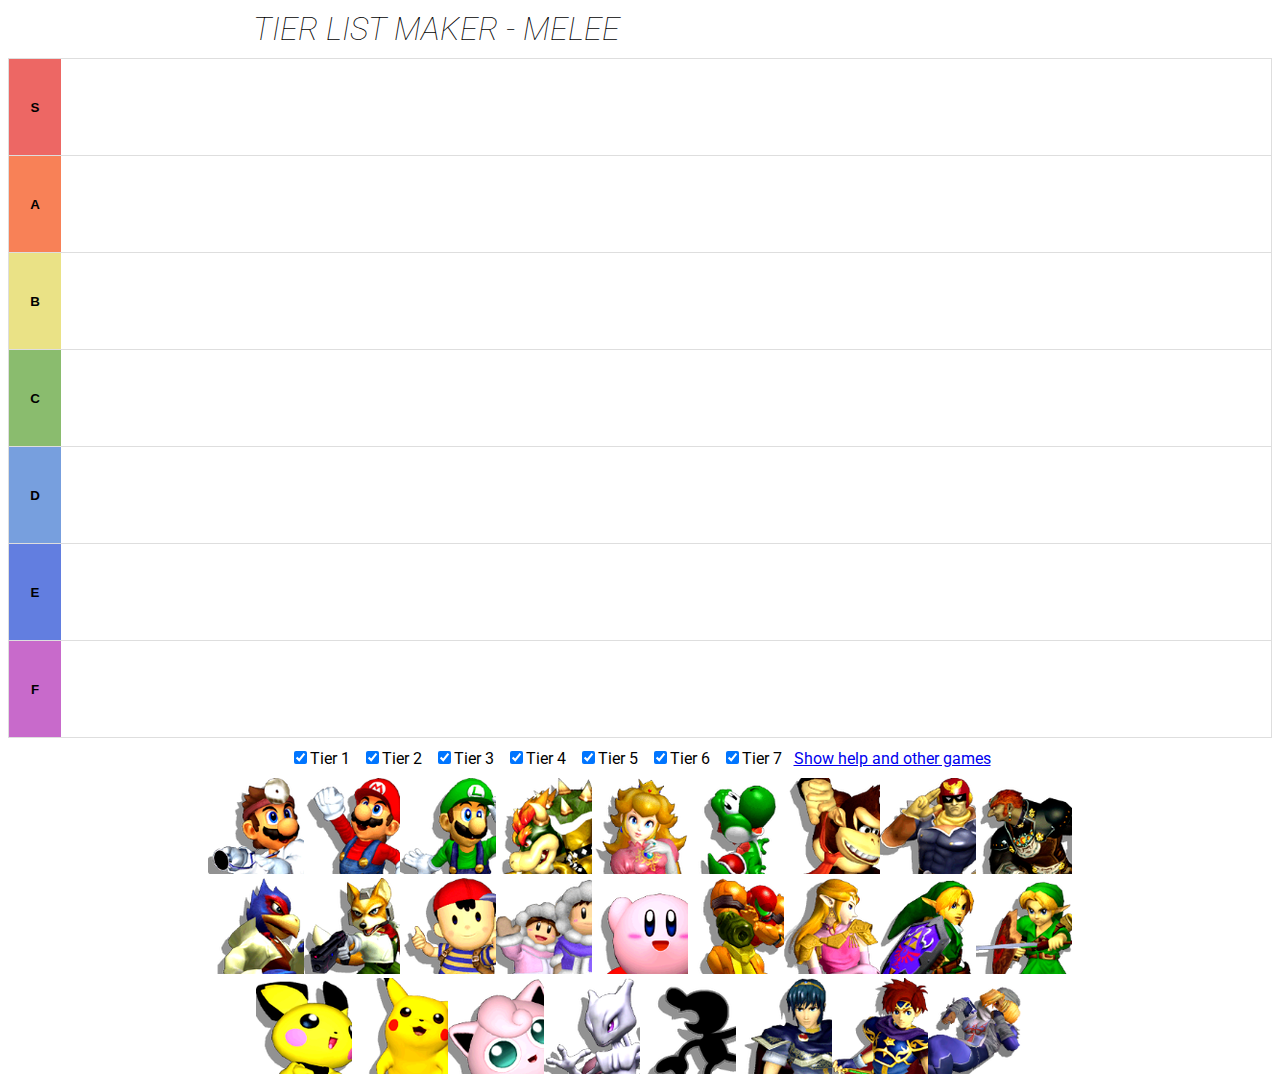
<file: tier/old/melee.html>
<!doctype html>
<html>
<head>
	  <link rel="icon" type="image/x-icon" href= "../icon.png"/>
	<title>Tier List Maker - Smash Apps</title>
	<link href="https://fonts.googleapis.com/css?family=Roboto:400,100italic" rel="stylesheet" type="text/css">
    <link href="style.css" rel="stylesheet">
</head>
<body class="melee">
	<h1>TIER LIST MAKER - MELEE</h1>
	<div class="row">
		<input type="text" value="S" class="tier1 level">
		<div class="tier sort"></div>
	</div>
	<div class="row">
		<input type="text" value="A" class="tier2 level">
		<div class="tier sort"></div>
	</div>
	<div class="row">
		<input type="text" value="B" class="tier3 level">
		<div class="tier sort"></div>
	</div>
	<div class="row">
		<input type="text" value="C" class="tier4 level">
		<div class="tier sort"></div>
	</div>
	<div class="row">
		<input type="text" value="D" class="tier5 level">
		<div class="tier sort"></div>
	</div>
	<div class="row">
		<input type="text" value="E" class="tier6 level">
		<div class="tier sort"></div>
	</div>
	<div class="row last">
		<input type="text" value="F" class="tier7 level">
		<div class="tier sort"></div>
	</div>

	<div class="checkboxes"><input type="checkbox" checked="true">Tier 1 &nbsp; <input type="checkbox" checked="true">Tier 2 &nbsp; <input type="checkbox" checked="true">Tier 3 &nbsp; <input type="checkbox" checked="true">Tier 4 &nbsp; <input type="checkbox" checked="true">Tier 5 &nbsp; <input type="checkbox" checked="true">Tier 6 &nbsp; <input type="checkbox" checked="true">Tier 7 &nbsp; <a href="javascript:void()" id="help" class="hidden">Show help and other games</a></div>
	<div style="width:774px;display:none;text-align:left;margin:0px auto;" id="helptext">
		Click and drag on the images to rearrange them across the different tiers. You can edit the name of each tier by clicking on the letter to the left. If you change the name to one of the default letters, the color becomes the color associated with that name. By default, there are 7 tiers, but you can disable them as you wish by clicking on the corresponding checkboxes above. If you disable a tier when characters are still in it, they will be moved to the character box below. Check out the other apps at
		 <a href="../">Smash Apps</a>: <a href="smash64.html">Smash 64</a>,  <a href="brawl.html">Brawl</a>, <a href="projectm.html">Project M</a>, <a href="index.html">Smash 4</a>
	</div>
	<div id="charM" class="sort">
		<img src="img/melee/doc.png"><img src="img/melee/mario.png"><img src="img/melee/luigi.png"><img src="img/melee/bowser.png"><img src="img/melee/peach.png"><img src="img/melee/yoshi.png"><img src="img/melee/dank.png"><img src="img/melee/captain.png"><img src="img/melee/ganon.png"><img src="img/melee/falco.png"><img src="img/melee/fox.png"><img src="img/melee/ness.png"><img src="img/melee/icies.png"><img src="img/melee/kirby.png"><img src="img/melee/samus.png"><img src="img/melee/zelda.png"><img src="img/melee/link.png"><img src="img/melee/ylink.png"><img src="img/melee/pichu.png"><img src="img/melee/pika.png"><img src="img/melee/jiggly.png"><img src="img/melee/mewtwo.png"><img src="img/melee/gnw.png"><img src="img/melee/marth.png"><img src="img/melee/roy.png"><img src="img/melee/sheik.png">
	</div>
	<script src="https://ajax.googleapis.com/ajax/libs/jquery/1.11.1/jquery.min.js"></script>
	<script src="jquery-ui.min.js"></script>
	<script>
		$(document).ready(function () {
			$("body").disableSelection();
			$(".tier, #charM").sortable({
				connectWith: ".sort",
				placeholder: "placeholder4",
				revert: 100,
				helper: "clone"
			}).disableSelection();
			$("input[type='checkbox']").click(function() {
				if (!this.checked) {
					var check = $("input[type='checkbox']").index(this);
					$(".row:eq(" + check + ")").hide();
					$("#charM").append($(".row:eq(" + check + ")").find("img"));
				} else {
					var check = $("input[type='checkbox']").index(this);
					$(".row:eq(" + check + ")").show();
				}
			});
			$("#help").click(function () {
				if ($(this).attr("class") == "hidden") {
					$("#helptext").show();
					$("#help").attr("class","showing");
					$("#help").text("Hide help and other games");
				} else {
					$("#helptext").hide();
					$("#help").attr("class","hidden");
					$("#help").text("Show help and other games");
				}
			});
			$(".level").change(function () {
				levelVal = $(this).val();
				if (levelVal == "S")
					$(this).attr("class","tier1 level");
				else if (levelVal == "A")
					$(this).attr("class","tier2 level");
				else if (levelVal == "B")
					$(this).attr("class","tier3 level");
				else if (levelVal == "C")
					$(this).attr("class","tier4 level");
				else if (levelVal == "D")
					$(this).attr("class","tier5 level");
				else if (levelVal == "E")
					$(this).attr("class","tier6 level");
				else if (levelVal == "F")
					$(this).attr("class","tier7 level");
			});
		});
	</script>
</body>
</file>
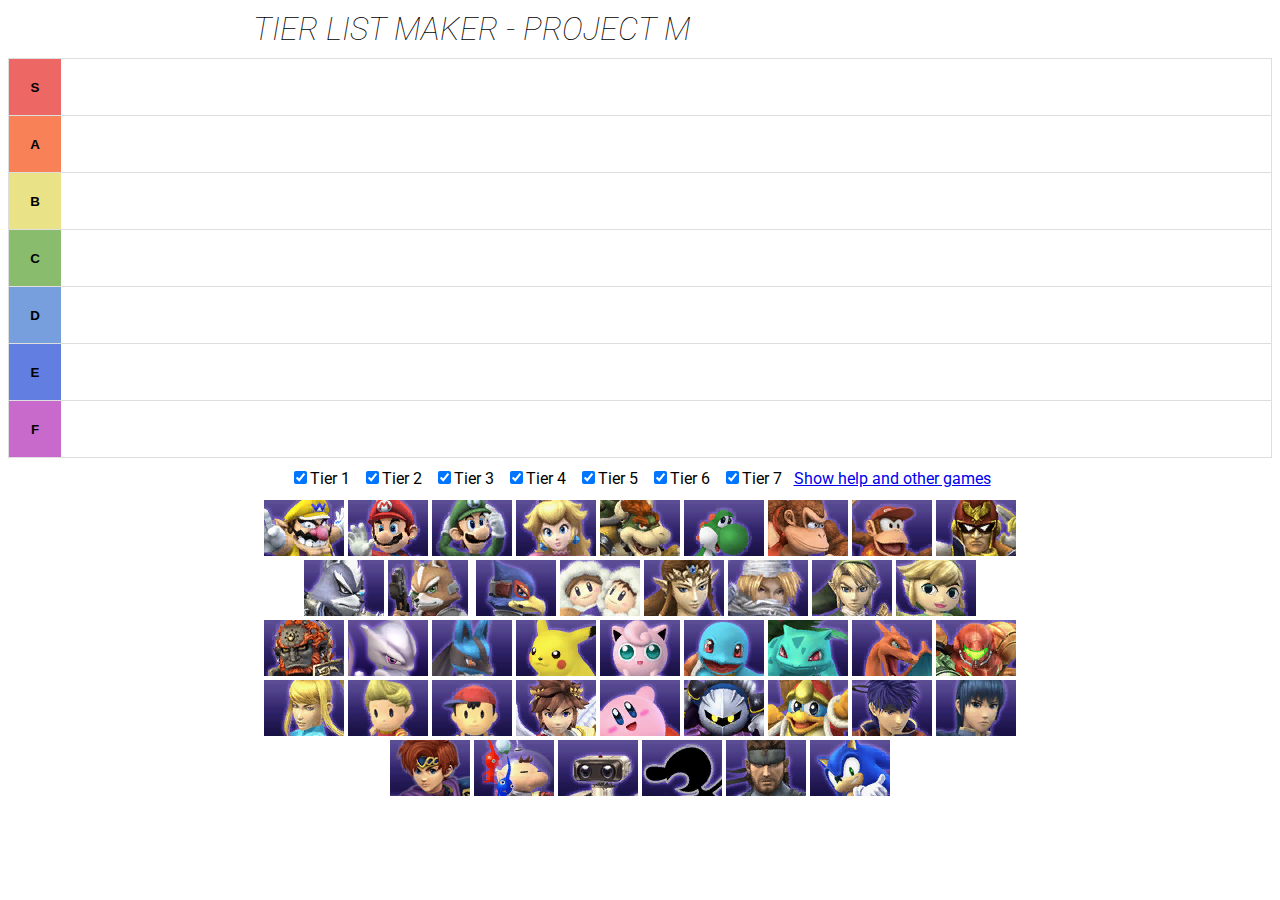
<file: tier/old/projectm.html>
<!doctype html>
<html>
<head>
	<link rel="icon" type="image/x-icon" href= "../icon.png"/>
	<title>Tier List Maker - Smash Apps</title>
	<link href="https://fonts.googleapis.com/css?family=Roboto:400,100italic" rel="stylesheet" type="text/css">
    <link href="style.css" rel="stylesheet">
</head>
<body>
	<h1>TIER LIST MAKER - PROJECT M</h1>
	<div class="row rowPM">
		<input type="text" value="S" class="tier1 level levelPM">
		<div class="tier sort tierPM"></div>
	</div>
	<div class="row rowPM">
		<input type="text" value="A" class="tier2 level levelPM">
		<div class="tier sort tierPM"></div>
	</div>
	<div class="row rowPM">
		<input type="text" value="B" class="tier3 level levelPM">
		<div class="tier sort tierPM"></div>
	</div>
	<div class="row rowPM">
		<input type="text" value="C" class="tier4 level levelPM">
		<div class="tier sort tierPM"></div>
	</div>
	<div class="row rowPM">
		<input type="text" value="D" class="tier5 level levelPM">
		<div class="tier sort tierPM"></div>
	</div>
	<div class="row rowPM">
		<input type="text" value="E" class="tier6 level levelPM">
		<div class="tier sort tierPM"></div>
	</div>
	<div class="row rowPM last">
		<input type="text" value="F" class="tier7 level levelPM">
		<div class="tier sort tierPM"></div>
	</div>

	<div class="checkboxes"><input type="checkbox" checked="true">Tier 1 &nbsp; <input type="checkbox" checked="true">Tier 2 &nbsp; <input type="checkbox" checked="true">Tier 3 &nbsp; <input type="checkbox" checked="true">Tier 4 &nbsp; <input type="checkbox" checked="true">Tier 5 &nbsp; <input type="checkbox" checked="true">Tier 6 &nbsp; <input type="checkbox" checked="true">Tier 7 &nbsp; <a href="javascript:void()" id="help" class="hidden">Show help and other games</a></div>
	<div style="width:774px;display:none;text-align:left;margin:0px auto;" id="helptext">
		Click and drag on the images to rearrange them across the different tiers. You can edit the name of each tier by clicking on the letter to the left. If you change the name to one of the default letters, the color becomes the color associated with that name. By default, there are 7 tiers, but you can disable them as you wish by clicking on the corresponding checkboxes above. If you disable a tier when characters are still in it, they will be moved to the character box below. Check out the other apps at
		<a href="../">Smash Apps</a>: <a href="smash64.html">Smash 64</a>, <a href="melee.html">Melee</a>, <a href="brawl.html">Brawl</a>, <a href="index.html">Smash 4</a>
	</div>
	<div id="charPM" class="sort">
		<img src="img/pm/wario.png"><img src="img/pm/mario.png"><img src="img/pm/luigi.png"><img src="img/pm/peach.png"><img src="img/pm/bowser.png"><img src="img/pm/yoshi.png"><img src="img/pm/donkeykong.png"><img src="img/pm/diddykong.png"><img src="img/pm/falcon.png"><img src="img/pm/wolf.png"><img src="img/pm/fox.png">
		<img src="img/pm/falco.png"><img src="img/pm/iceclimbers.png"><img src="img/pm/zelda.png"><img src="img/pm/sheik.png"><img src="img/pm/link.png"><img src="img/pm/toonlink.png"><img src="img/pm/ganondorf.png"><img src="img/pm/mewtwo.png"><img src="img/pm/lucario.png"><img src="img/pm/pikachu.png"><img src="img/pm/jigglypuff.png"><img src="img/pm/squirtle.png"><img src="img/pm/ivysaur.png"><img src="img/pm/charizard.png"><img src="img/pm/samus.png"><img src="img/pm/zerosuit.png"><img src="img/pm/lucas.png"><img src="img/pm/ness.png"><img src="img/pm/pit.png"><img src="img/pm/kirby.png"><img src="img/pm/metaknight.png"><img src="img/pm/dedede.png"><img src="img/pm/ike.png"><img src="img/pm/marth.png"><img src="img/pm/roy.png"><img src="img/pm/olimar.png"><img src="img/pm/rob.png"><img src="img/pm/mrgnw.png"><img src="img/pm/snake.png"><img src="img/pm/sonic.png">
	</div>
	<script src="https://ajax.googleapis.com/ajax/libs/jquery/1.11.1/jquery.min.js"></script>
	<script src="jquery-ui.min.js"></script>
	<script>
		$(document).ready(function () {
			$("body").disableSelection();
			$(".tier, #charPM").sortable({
				connectWith: ".sort",
				placeholder: "placeholderPM",
				revert: 100,
				helper: "clone"
			}).disableSelection();
			$("input[type='checkbox']").click(function() {
				if (!this.checked) {
					var check = $("input[type='checkbox']").index(this);
					$(".row:eq(" + check + ")").hide();
					$("#charPM").append($(".row:eq(" + check + ")").find("img"));
				} else {
					var check = $("input[type='checkbox']").index(this);
					$(".row:eq(" + check + ")").show();
				}
			});
			$("#help").click(function () {
				if ($(this).attr("class") == "hidden") {
					$("#helptext").show();
					$("#help").attr("class","showing");
					$("#help").text("Hide help and other games");
				} else {
					$("#helptext").hide();
					$("#help").attr("class","hidden");
					$("#help").text("Show help and other games");
				}
			});
			$(".level").change(function () {
				levelVal = $(this).val();
				if (levelVal == "S")
					$(this).attr("class","tier1 level levelPM");
				else if (levelVal == "A")
					$(this).attr("class","tier2 level levelPM");
				else if (levelVal == "B")
					$(this).attr("class","tier3 level levelPM");
				else if (levelVal == "C")
					$(this).attr("class","tier4 level levelPM");
				else if (levelVal == "D")
					$(this).attr("class","tier5 level levelPM");
				else if (levelVal == "E")
					$(this).attr("class","tier6 level levelPM");
				else if (levelVal == "F")
					$(this).attr("class","tier7 level levelPM");
			});
		});
	</script>
</body>
</file>
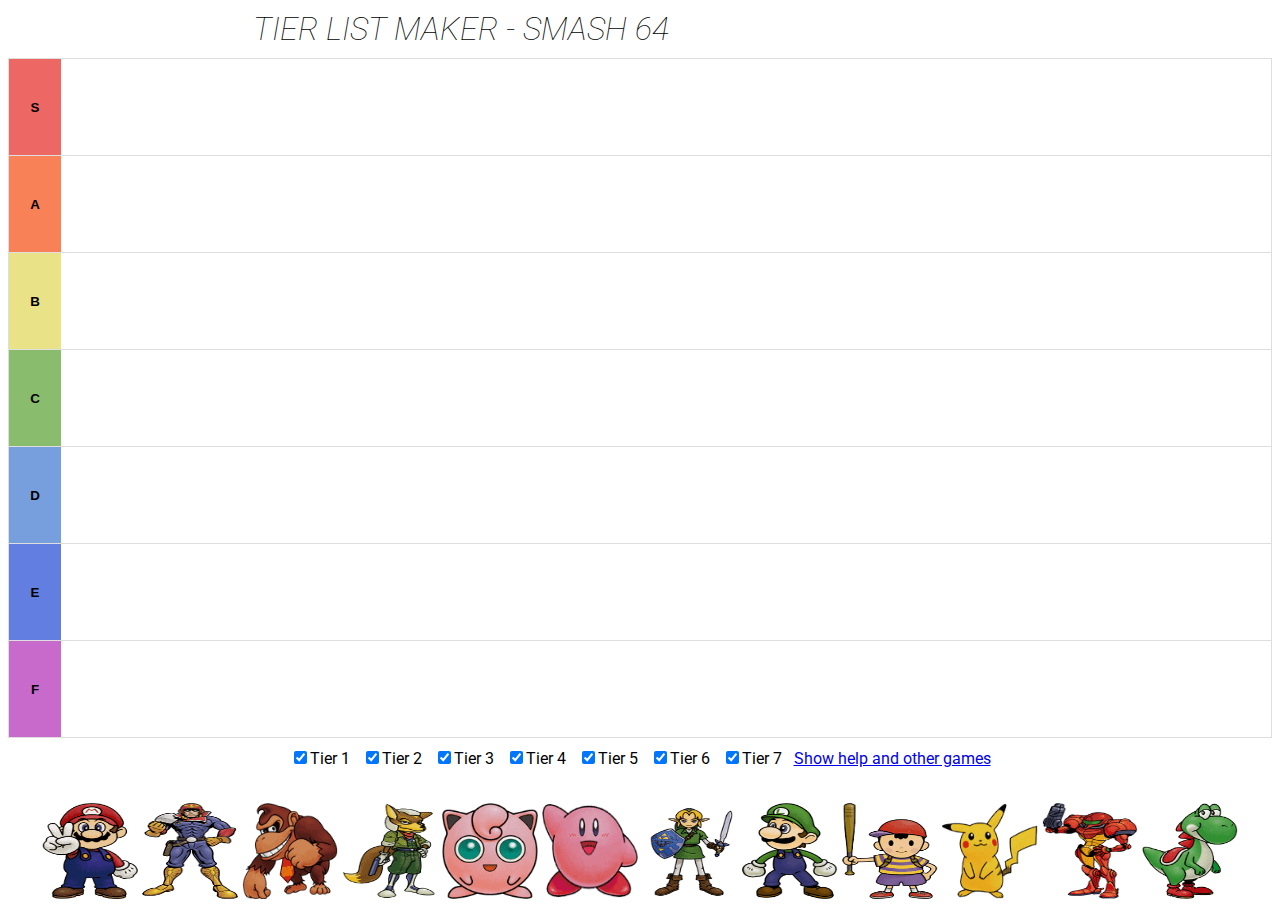
<file: tier/old/smash64.html>
<!doctype html>
<html>
<head>
	<link rel="icon" type="image/x-icon" href= "../icon.png"/>
	<title>Tier List Maker - Smash Apps</title>
	<link href="https://fonts.googleapis.com/css?family=Roboto:400,100italic" rel="stylesheet" type="text/css">
    <link href="style.css" rel="stylesheet">
</head>
<body>
	<h1>TIER LIST MAKER - SMASH 64</h1>
	<div class="row">
		<input type="text" value="S" class="tier1 level">
		<div class="tier sort"></div>
	</div>
	<div class="row">
		<input type="text" value="A" class="tier2 level">
		<div class="tier sort"></div>
	</div>
	<div class="row">
		<input type="text" value="B" class="tier3 level">
		<div class="tier sort"></div>
	</div>
	<div class="row">
		<input type="text" value="C" class="tier4 level">
		<div class="tier sort"></div>
	</div>
	<div class="row">
		<input type="text" value="D" class="tier5 level">
		<div class="tier sort"></div>
	</div>
	<div class="row">
		<input type="text" value="E" class="tier6 level">
		<div class="tier sort"></div>
	</div>
	<div class="row last">
		<input type="text" value="F" class="tier7 level">
		<div class="tier sort"></div>
	</div>

	<div class="checkboxes"><input type="checkbox" checked="true">Tier 1 &nbsp; <input type="checkbox" checked="true">Tier 2 &nbsp; <input type="checkbox" checked="true">Tier 3 &nbsp; <input type="checkbox" checked="true">Tier 4 &nbsp; <input type="checkbox" checked="true">Tier 5 &nbsp; <input type="checkbox" checked="true">Tier 6 &nbsp; <input type="checkbox" checked="true">Tier 7 &nbsp; <a href="javascript:void()" id="help" class="hidden">Show help and other games</a></div>
	<div style="width:774px;display:none;text-align:left;margin:0px auto;" id="helptext">
		Click and drag on the images to rearrange them across the different tiers. You can edit the name of each tier by clicking on the letter to the left. If you change the name to one of the default letters, the color becomes the color associated with that name. By default, there are 7 tiers, but you can disable them as you wish by clicking on the corresponding checkboxes above. If you disable a tier when characters are still in it, they will be moved to the character box below. Check out the other apps at
		 <a href="../">Smash Apps</a>: <a href="melee.html">Melee</a>,  <a href="brawl.html">Brawl</a>, <a href="projectm.html">Project M</a>, <a href="index.html">Smash 4</a>,
	</div>
	<div id="char4" class="sort" style="padding-top:25px;">
    <img src="img/64/mario.png"  style="width:96px; height:96px;">
    <img src="img/64/captainfalcon.png"  style="width:96px; height:96px;">
    <img src="img/64/donkeykong.png"  style="width:96px; height:96px;">
    <img src="img/64/fox.png"  style="width:96px; height:96px;">
    <img src="img/64/jigglypuff.png"  style="width:96px; height:96px;">
    <img src="img/64/kirby.png"  style="width:96px; height:96px;">
    <img src="img/64/link.png"  style="width:96px; height:96px;">
    <img src="img/64/luigi.png"  style="width:96px; height:96px;">
    <img src="img/64/ness.png"  style="width:96px; height:96px;">
    <img src="img/64/pikachu.png"  style="width:96px; height:96px;">
    <img src="img/64/samus.png"  style="width:96px; height:96px;">
    <img src="img/64/yoshi.png"  style="width:96px; height:96px;">
</div>
	<script src="https://ajax.googleapis.com/ajax/libs/jquery/1.11.1/jquery.min.js"></script>
	<script src="jquery-ui.min.js"></script>
	<script>
		$(document).ready(function () {
			$("body").disableSelection();
			$(".tier, #char4").sortable({
				connectWith: ".sort",
				placeholder: "placeholder4",
				revert: 100,
				helper: "clone"
			});
			$("input[type='checkbox']").click(function() {
				if (!this.checked) {
					var check = $("input[type='checkbox']").index(this);
					$(".row:eq(" + check + ")").hide();
					$("#char4").append($(".row:eq(" + check + ")").find("img"));
				} else {
					var check = $("input[type='checkbox']").index(this);
					$(".row:eq(" + check + ")").show();
				}
			});
			$("#help").click(function () {
				if ($(this).attr("class") == "hidden") {
					$("#helptext").show();
					$("#help").attr("class","showing");
					$("#help").text("Hide help and other games");
				} else {
					$("#helptext").hide();
					$("#help").attr("class","hidden");
					$("#help").text("Show help and other games");
				}
			});
			$(".level").change(function () {
				levelVal = $(this).val();
				if (levelVal == "S")
					$(this).attr("class","tier1 level");
				else if (levelVal == "A")
					$(this).attr("class","tier2 level");
				else if (levelVal == "B")
					$(this).attr("class","tier3 level");
				else if (levelVal == "C")
					$(this).attr("class","tier4 level");
				else if (levelVal == "D")
					$(this).attr("class","tier5 level");
				else if (levelVal == "E")
					$(this).attr("class","tier6 level");
				else if (levelVal == "F")
					$(this).attr("class","tier7 level");
			});
		});
	</script>
</body>
</file>
<file: colors/style.css>
body {
	font-family: 'Roboto', sans-serif;
}

h1 {
	width: 816px;
	margin: 10px auto;
	font-style: italic;
	font-weight: 100;
	padding-right: 1px;
	text-align: left;
}

h3 {
	font-style: italic;
	font-weight: 100;
	margin-top: 20px;
}

.costume {
	height: 188px;
	width: 136px;
	display: inline-block;
	text-align: center;
	margin-top: 4px;
}

.move {
	height: 12px;
	margin: 188px 0 0 0;
	background: white;
	font-size: 1.5em;
}

input[type="text"] {
	height: 16px;
	width: 132px;
	text-align: center;
	display: block;
	margin-top: 16px;
}

.col {
	display: inline-block;
	width: 816px;
	padding-left: 50px;
	padding-right: 50px;
}

.controls {
	text-align: center;
	margin-top: 20px;
}

.level {
	border: solid 1px #dedede;
}

.tier1 {
	background-color: #ed6764;
}
.tier2 {
	background-color: #f88157;
}
.tier3 {
	background-color: #eae286;
}
.tier4 {
	background-color: #8abc6e;
}
.tier5 {
	background-color: #779fde;
}
.tier6 {
	background-color: #627ee0;
}
.tier7 {
	background-color: #c86acb;
}

/* Costume image background styles */

/* Fox */				.fox0{background:url('img/fox0.png');}
						.fox1{background:url('img/fox1.png');}
						.fox2{background:url('img/fox2.png');}
						.fox3{background:url('img/fox3.png');}
/* Falco */				.falco0{background:url('img/falco0.png');}
						.falco1{background:url('img/falco1.png');}
						.falco2{background:url('img/falco2.png');}
						.falco3{background:url('img/falco3.png');}
/* Sheik */				.sheik0{background:url('img/sheik0.png');}
						.sheik1{background:url('img/sheik1.png');}
						.sheik2{background:url('img/sheik2.png');}
						.sheik3{background:url('img/sheik3.png');}
						.sheik4{background:url('img/sheik4.png');}
/* Marth */				.marth0{background:url('img/marth0.png');}
						.marth1{background:url('img/marth1.png');}
						.marth2{background:url('img/marth2.png');}
						.marth3{background:url('img/marth3.png');}
						.marth4{background:url('img/marth4.png');}
/* Jigglypuff */		.jiggly0{background:url('img/jiggly0.png');}
						.jiggly1{background:url('img/jiggly1.png');}
						.jiggly2{background:url('img/jiggly2.png');}
						.jiggly3{background:url('img/jiggly3.png');}
						.jiggly4{background:url('img/jiggly4.png');}
/* Peach */				.peach0{background:url('img/peach0.png');}
						.peach1{background:url('img/peach1.png');}
						.peach2{background:url('img/peach2.png');}
						.peach3{background:url('img/peach3.png');}
						.peach4{background:url('img/peach4.png');}
/* Captain Falcon */	.captain0{background:url('img/captain0.png');}
						.captain1{background:url('img/captain1.png');}
						.captain2{background:url('img/captain2.png');}
						.captain3{background:url('img/captain3.png');}
						.captain4{background:url('img/captain4.png');}
						.captain5{background:url('img/captain5.png');}
/* Ice Climbers */		.icies0{background:url('img/icies0.png');}
						.icies1{background:url('img/icies1.png');}
						.icies2{background:url('img/icies2.png');}
						.icies3{background:url('img/icies3.png');}
/* Doctor Mario */		.doc0{background:url('img/doc0.png');}
						.doc1{background:url('img/doc1.png');}
						.doc2{background:url('img/doc2.png');}
						.doc3{background:url('img/doc3.png');}
						.doc4{background:url('img/doc4.png');}
/* Pikachu */			.pika0{background:url('img/pika0.png');}
						.pika1{background:url('img/pika1.png');}
						.pika2{background:url('img/pika2.png');}
						.pika3{background:url('img/pika3.png');}
/* Samus */				.samus0{background:url('img/samus0.png');}
						.samus1{background:url('img/samus1.png');}
						.samus2{background:url('img/samus2.png');}
						.samus3{background:url('img/samus3.png');}
						.samus4{background:url('img/samus4.png');}
/* Ganon */				.ganon0{background:url('img/ganon0.png');}
						.ganon1{background:url('img/ganon1.png');}
						.ganon2{background:url('img/ganon2.png');}
						.ganon3{background:url('img/ganon3.png');}
						.ganon4{background:url('img/ganon4.png');}
/* Luigi */				.luigi0{background:url('img/luigi0.png');}
						.luigi1{background:url('img/luigi1.png');}
						.luigi2{background:url('img/luigi2.png');}
						.luigi3{background:url('img/luigi3.png');}
/* Mario */				.mario0{background:url('img/mario0.png');}
						.mario1{background:url('img/mario1.png');}
						.mario2{background:url('img/mario2.png');}
						.mario3{background:url('img/mario3.png');}
						.mario4{background:url('img/mario4.png');}
/* Young Link */		.ylink0{background:url('img/ylink0.png');}
						.ylink1{background:url('img/ylink1.png');}
						.ylink2{background:url('img/ylink2.png');}
						.ylink3{background:url('img/ylink3.png');}
						.ylink4{background:url('img/ylink4.png');}
/* Link */				.link0{background:url('img/link0.png');}
						.link1{background:url('img/link1.png');}
						.link2{background:url('img/link2.png');}
						.link3{background:url('img/link3.png');}
						.link4{background:url('img/link4.png');}
/* Donkey Kong */		.dank0{background:url('img/dank0.png');}
						.dank1{background:url('img/dank1.png');}
						.dank2{background:url('img/dank2.png');}
						.dank3{background:url('img/dank3.png');}
						.dank4{background:url('img/dank4.png');}
/* Yoshi */				.yoshi0{background:url('img/yoshi0.png');}
						.yoshi1{background:url('img/yoshi1.png');}
						.yoshi2{background:url('img/yoshi2.png');}
						.yoshi3{background:url('img/yoshi3.png');}
						.yoshi4{background:url('img/yoshi4.png');}
						.yoshi5{background:url('img/yoshi5.png');}
/* Zelda */				.zelda0{background:url('img/zelda0.png');}
						.zelda1{background:url('img/zelda1.png');}
						.zelda2{background:url('img/zelda2.png');}
						.zelda3{background:url('img/zelda3.png');}
						.zelda4{background:url('img/zelda4.png');}
/* Roy */				.roy0{background:url('img/roy0.png');}
						.roy1{background:url('img/roy1.png');}
						.roy2{background:url('img/roy2.png');}
						.roy3{background:url('img/roy3.png');}
						.roy4{background:url('img/roy4.png');}
/* Mewtwo */			.mewtwo0{background:url('img/mewtwo0.png');}
						.mewtwo1{background:url('img/mewtwo1.png');}
						.mewtwo2{background:url('img/mewtwo2.png');}
						.mewtwo3{background:url('img/mewtwo3.png');}
/* Game and Watch */	.gnw0{background:url('img/gnw0.png');}
						.gnw1{background:url('img/gnw1.png');}
						.gnw2{background:url('img/gnw2.png');}
						.gnw3{background:url('img/gnw3.png');}
/* Ness */				.ness0{background:url('img/ness0.png');}
						.ness1{background:url('img/ness1.png');}
						.ness2{background:url('img/ness2.png');}
						.ness3{background:url('img/ness3.png');}
/* Bowser */			.bowser0{background:url('img/bowser0.png');}
						.bowser1{background:url('img/bowser1.png');}
						.bowser2{background:url('img/bowser2.png');}
						.bowser3{background:url('img/bowser3.png');}
/* Pichu */				.pichu0{background:url('img/pichu0.png');}
						.pichu1{background:url('img/pichu1.png');}
						.pichu2{background:url('img/pichu2.png');}
						.pichu3{background:url('img/pichu3.png');}
/* Kirby */				.kirby0{background:url('img/kirby0.png');}
						.kirby1{background:url('img/kirby1.png');}
						.kirby2{background:url('img/kirby2.png');}
						.kirby3{background:url('img/kirby3.png');}
						.kirby4{background:url('img/kirby4.png');}
						.kirby5{background:url('img/kirby5.png');}
</file>
<file: colortiers/newstyle.css>
html,body{
    -webkit-user-select: none;
    -webkit-touch-callout: none;
	padding: 0;
	margin: 0;
	width:100%;
}

body {
	font-family: 'Roboto', sans-serif;
	text-align: center;
}

#controls {
	width: 774px;
	height: 80px;
	margin: 0 auto;
	padding-right: 1px;
	text-align: left;
	vertical-align: middle;
}

h1 {
	font-style: italic;
	font-weight: 100;
	text-align: left;
	text-transform: uppercase;
}

#controls h1 {
	display:inline-block;
}

#buttons {
	display:inline-block;
	float:right;
	margin-top:28px;
}

#tablewrap {
	padding: 30px 0;
	background-color: #1A1A1A;
	width: 100%;
	display:block;
}

td {
	border: solid 3px black;
	margin: 0;
	padding: 0;
	height: 64px;
}

tr {
	line-height: 0px;
}

table {
	min-width: 1000px;
	margin-left: auto;
	margin-right: auto;
	border-spacing: 0;
	border: solid 3px black;
	background:#1A1A1A url("img/smashballbg.png") no-repeat bottom right;
}

.labelHolder {
	min-width: 48px;
	height: 64px;
	transition: background .3s;
}

.label {
	min-width: 56px;
	max-width: 128px;
	line-height: 16px;
	text-align: center;
	border: none;
	font-weight: 600;
	margin: 0;
	display: inline-block;
	padding: 4px;
}

.tier {
	width: 960px;
	min-height: 64px;
	text-align: left;
}

.hiddenkid {
	display:none;
}

td:last-of-type {
	background-color: black;
}

#settings {
	width: 64px;
	height: 64px;
	background: url('img/settings.png') center no-repeat;
	cursor: pointer;
	transition: all .3s;
	display:inline-block;
}

#settings:hover {
	opacity: .5;
	-webkit-transform: rotate(180deg);
	transform: rotate(180deg);
}

#moveButtons {
	width: 64px;
	height: 64px;
	display:inline-block;
}
div#moveUp {
	height:32px;
	width:64px;
	background: url('img/arrowup.png') center no-repeat;
	cursor: pointer;
	transition: all .3s;
}
div#moveDown {
	height:32px;
	width:64px;
	background: url('img/arrowdown.png') center no-repeat;
	cursor: pointer;
	transition: all .3s;
}
#moveButtons div:hover {
	opacity: .5;
}

#char {
	width: 1024px;
	margin: 10px auto;
	line-height: 0px;
}

img {
	height: 64px;
}

.character {
	display:inline-block;
	height: 64px;
	width: 64px;
	background-position: top;
	background-size: 64px;
	background-color:white;
}

#overlay {
	opacity:0;
	visibility: hidden;
    position: fixed;
    left: 0px;
    top: 0px;
    width:100%;
    height:100% !important;
    text-align:center;
    z-index: 1000;
	background-color:rgba(0,0,0,.5);
	transition: opacity .3s;
}

#overlay #modalWrapper #modal,#charChange,#helpMenu,#screenshotShow {
	position: relative;
	display:none;
	width: 728px;
	margin: 0 auto;
    background-color: #fff;
    padding:20px;
    text-align:center;
	z-index: 2000;
}
#screenshotShow canvas {
	width: 95%;
}

#helpMenu {
	text-align: left;
}

#colorselect {
	width: 720px;
	height: 40px;
	margin: 0 4px;
}

#colorselect span {
	width: 48px;
	height: 40px;
	margin: 0;
	display: inline-block;
	transition: box-shadow .1s;
	cursor: pointer;
}

#colorselect span.selected {
	box-shadow: inset 4px 4px red,
				inset -4px -4px red;
}

#close {
	position: absolute;
	top:0;
	right:0;
	width:16px;
	height:16px;
	margin:16px;
	background:url("img/close.png");
	opacity: .5;
	transition: opacity .3s;
	cursor: pointer;
}
#close:hover {
	opacity:1;
}

button {
	background: #fff;
	box-shadow: 0 2px #dedede; /* found a way to shoehorn it back in boys */
	border: solid 1px #dedede;
	cursor: pointer;
	outline: none;
	position: relative;
	padding: 4px 8px;
}

button:active {
	box-shadow: 0 1px #dedede;
	top: 1px;
}

.characterCheckWrap {
	width: 44%;
	display:inline-block;
}

@media (max-width: 1280px) and (max-device-width: 1280px) {
	.tier{width:640px;}
	table{min-width:0px;}
}

@media handheld {
	body{width: 800px;}
}
</file>
<file: stage/style.css>
body {
	font-family: 'Roboto', sans-serif;
}

h1 {
	font-style: italic;
	font-weight: 100;
}

#container {
	width: 774px;
	margin: 0 auto;
	padding-right: 1px;
}

.version {
	font-size: .3em;
}

.row {
	margin: 1px 0 0 0;
	height: 52px;
}

img {
	margin-left: 1px;
	width: 128px;
	height: 52px;
	display: inline-block;
	background-position: center center;
}

.starter {
	box-shadow: inset 0 0 15px #0f0;
}

.counterpick {
	box-shadow: inset 0 0 15px #ff0;
}

textarea {
	width: 774px;
}

.text {
	margin: 9px 0;
}
</file>
<file: tier/newstyle.css>
html,body{
    -webkit-user-select: none;
    -webkit-touch-callout: none;
	padding: 0;
	margin: 0;
	width:100%;
}

body {
	font-family: 'Roboto', sans-serif;
	text-align: center;
}

#controls {
	width: 774px;
	height: 80px;
	margin: 0 auto;
	padding-right: 1px;
	text-align: left;
	vertical-align: middle;
}

h1 {
	font-style: italic;
	font-weight: 100;
	text-align: left;
	text-transform: uppercase;
}

#controls h1 {
	display:inline-block;
}

#buttons {
	display:inline-block;
	float:right;
	margin-top:28px;
}

#tablewrap {
	padding: 30px 0;
	background-color: #1A1A1A;
	width: 100%;
	display:block;
}

td {
	border: solid 3px black;
	margin: 0;
	padding: 0;
	height: 64px;
}

tr {
	line-height: 0px;
}

table {
	min-width: 1000px;
	margin-left: auto;
	margin-right: auto;
	border-spacing: 0;
	border: solid 3px black;
	background:#1A1A1A;
}

.labelHolder {
	min-width: 48px;
	height: 64px;
	transition: background .3s;
}

.label {
	min-width: 56px;
	max-width: 128px;
	line-height: 16px;
	text-align: center;
	border: none;
	font-weight: 600;
	margin: 0;
	display: inline-block;
	padding: 4px;
}

.tier {
	width: 960px;
	min-height: 64px;
	text-align: left;
}

.hiddenkid {
	display:none;
}

td:last-of-type {
	background-color: black;
}

#settings {
	width: 64px;
	height: 64px;
	background: url('img/settings.png') center no-repeat;
	cursor: pointer;
	transition: all .3s;
	display:inline-block;
}

#settings:hover {
	opacity: .5;
	-webkit-transform: rotate(180deg);
	transform: rotate(180deg);
}

#moveButtons {
	width: 64px;
	height: 64px;
	display:inline-block;
}
div#moveUp {
	height:32px;
	width:64px;
	background: url('img/arrowup.png') center no-repeat;
	cursor: pointer;
	transition: all .3s;
}
div#moveDown {
	height:32px;
	width:64px;
	background: url('img/arrowdown.png') center no-repeat;
	cursor: pointer;
	transition: all .3s;
}
#moveButtons div:hover {
	opacity: .5;
}

#char {
	width: 768px;
	margin: 10px auto;
	line-height: 0px;
}

img {
	height: 64px;
}

.character {
	display:inline-block;
	height: 64px;
	width: 64px;
	background-position: center;
	background-size: 64px;
}

#overlay {
	opacity:0;
	visibility: hidden;
    position: fixed;
    left: 0px;
    top: 0px;
    width:100%;
    height:100% !important;
    text-align:center;
    z-index: 1000;
	background-color:rgba(0,0,0,.5);
	transition: opacity .3s;
}

#overlay #modalWrapper #modal,#gameChange,#helpMenu,#screenshotShow {
	position: relative;
	display:none;
	width: 728px;
	margin: 0 auto;
    background-color: #fff;
    padding:20px;
    text-align:center;
	z-index: 2000;
}
#screenshotShow canvas {
	width: 95%;
}

#switchButtons {
	line-height:2em;
}

#helpMenu {
	text-align: left;
}

#colorselect {
	width: 720px;
	height: 40px;
	margin: 0 4px;
}

#colorselect span {
	width: 48px;
	height: 40px;
	margin: 0;
	display: inline-block;
	transition: box-shadow .1s;
	cursor: pointer;
}

#colorselect span.selected {
	box-shadow: inset 4px 4px red,
				inset -4px -4px red;
}

#close {
	position: absolute;
	top:0;
	right:0;
	width:16px;
	height:16px;
	margin:16px;
	background:url("img/close.png");
	opacity: .5;
	transition: opacity .3s;
	cursor: pointer;
}
#close:hover {
	opacity:1;
}

button {
	background: #fff;
	box-shadow: 0 2px #dedede; /* found a way to shoehorn it back in boys */
	border: solid 1px #dedede;
	cursor: pointer;
	outline: none;
	position: relative;
	padding: 4px 8px;
}

button:active {
	box-shadow: 0 1px #dedede;
	top: 1px;
}

@media (max-width: 1280px) and (max-device-width: 1280px) {
	.tier{width:640px;}
	table{min-width:0px;}
}

@media handheld {
	body{width: 800px;}
}
</file>
<file: tier/old/style.css>
body {
	font-family: 'Roboto', sans-serif;
	text-align: center;
}

h1 {
	font-style: italic;
	font-weight: 100;
	width: 774px;
	margin: 10px auto;
	padding-right: 1px;
	text-align: left;
}

.row {
	height: 96px;
	border: solid 1px #dedede; /* the official color of smash */
	border-bottom: 0;
	text-align: left;
}

.rowPM {
	height: 56px;
}

.last {
	border-bottom: solid 1px #dedede;
}

input[type="text"] {
	height: 94px;
	width: 48px;
	text-align: center;
	border: none;
	font-weight: 600;
	margin: 0;
	display: inline-block;
	vertical-align: top;
}

input[type="text"].levelPM {
	height: 54px;
}

.tier {
	width: 1248px;
	height: 96px;
	display: inline-block;
	white-space: nowrap;
}

.tierPM {
	height: 56px;
}

.placeholder4 {
	height: 96px;
	width: 96px;
	background-color: #dedede;
}

.placeholderPM {
	height: 56px;
	width: 80px;
	background-color: #dedede;
}

.checkboxes {
	margin: 10px 0;
}

.tier1 {
	background-color: #ed6764;
}
.tier2 {
	background-color: #f88157;
}
.tier3 {
	background-color: #eae286;
}
.tier4 {
	background-color: #8abc6e;
}
.tier5 {
	background-color: #779fde;
}
.tier6 {
	background-color: #627ee0;
}
.tier7 {
	background-color: #c86acb;
}

#char4 {
	width: 1248px;
	margin: 10px auto;
}

#charM {
	width: 900px;
	margin: 10px auto;
}

#charM img, .melee div div img {
	width: 96px;
	height: 96px;
}

#charPM {
	width: 756px;
	margin: 8px auto 10px auto;
	line-height: 0px;
}

#charPM img {
	margin: 2px;
}
</file>
<file: colortiers/dragula.min.css>
.gu-mirror{position:fixed!important;margin:0!important;z-index:9999!important;opacity:.8;-ms-filter:"progid:DXImageTransform.Microsoft.Alpha(Opacity=80)";filter:alpha(opacity=80)}.gu-hide{display:none!important}.gu-unselectable{-webkit-user-select:none!important;-moz-user-select:none!important;-ms-user-select:none!important;user-select:none!important}.gu-transit{opacity:.2;-ms-filter:"progid:DXImageTransform.Microsoft.Alpha(Opacity=20)";filter:alpha(opacity=20)}
</file>
<file: tier/dragula.min.css>
.gu-mirror{position:fixed!important;margin:0!important;z-index:9999!important;opacity:.8;-ms-filter:"progid:DXImageTransform.Microsoft.Alpha(Opacity=80)";filter:alpha(opacity=80)}.gu-hide{display:none!important}.gu-unselectable{-webkit-user-select:none!important;-moz-user-select:none!important;-ms-user-select:none!important;user-select:none!important}.gu-transit{opacity:.2;-ms-filter:"progid:DXImageTransform.Microsoft.Alpha(Opacity=20)";filter:alpha(opacity=20)}
</file>
